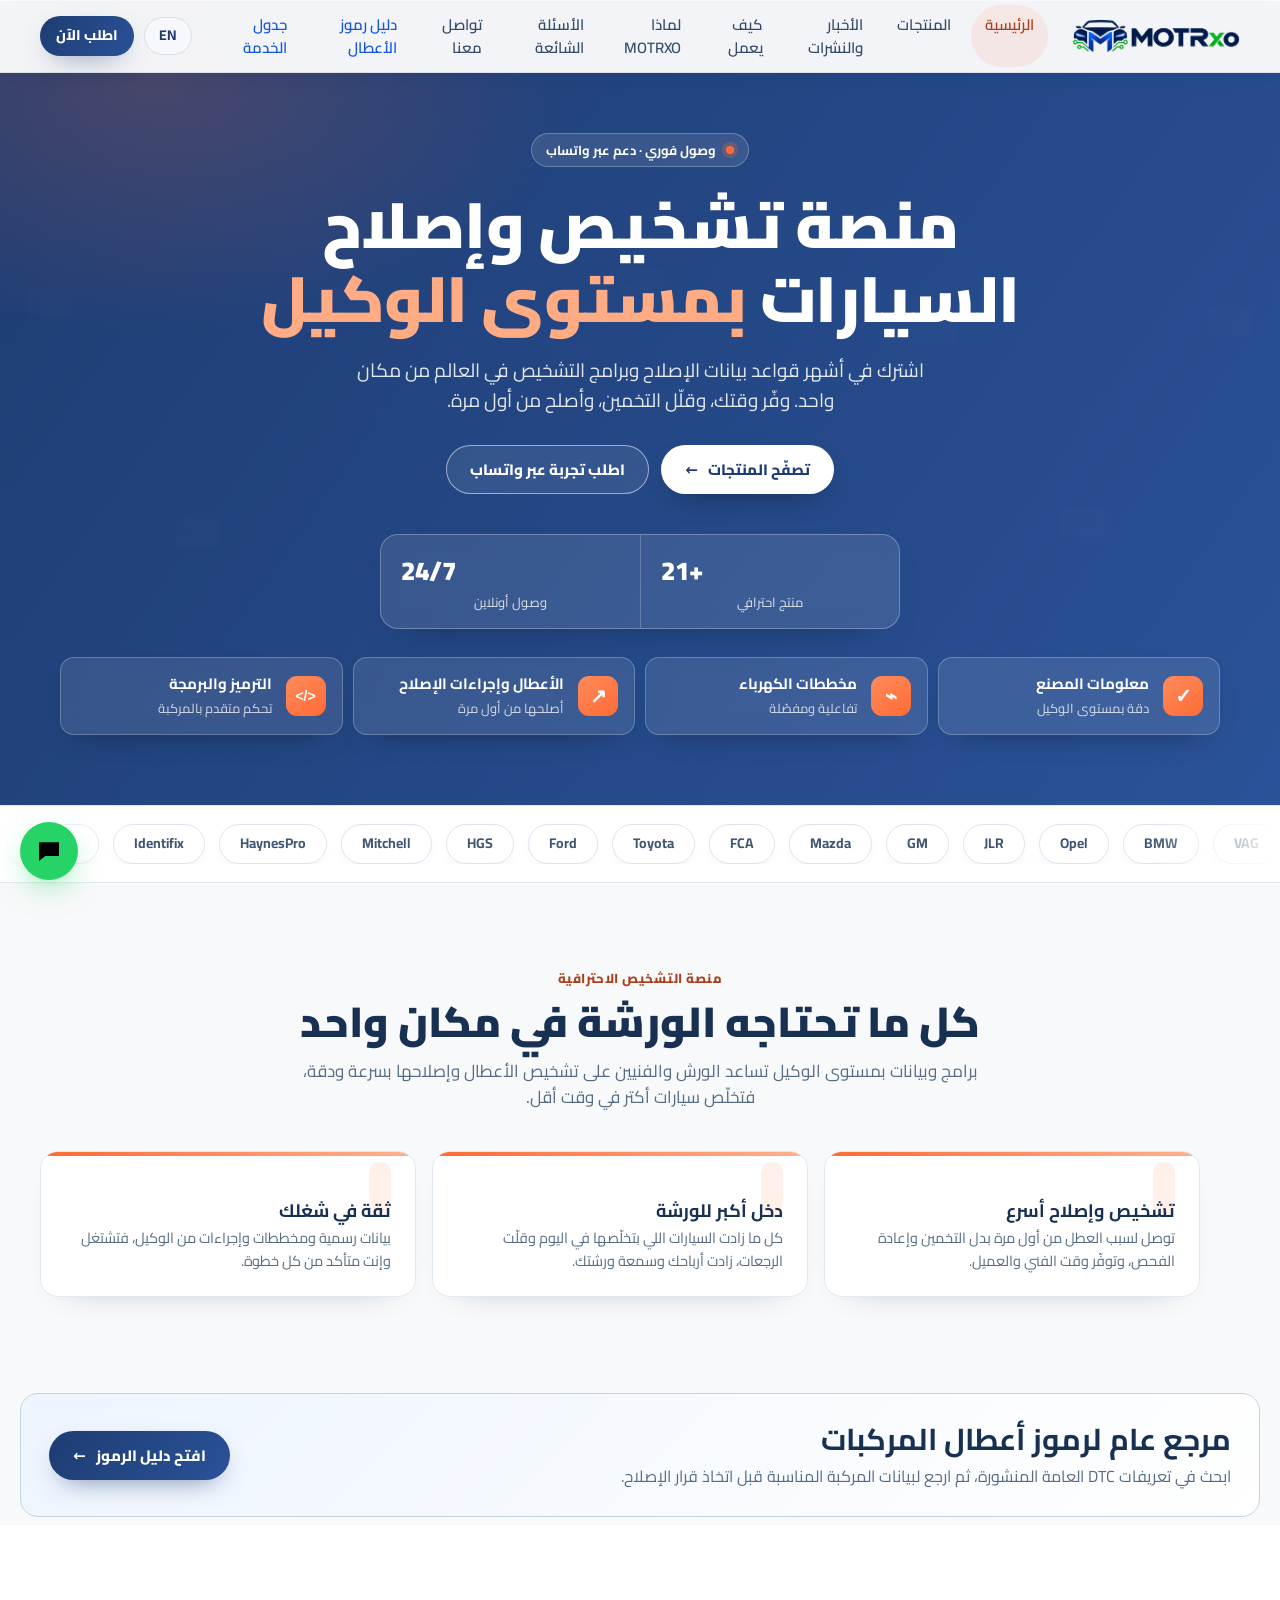
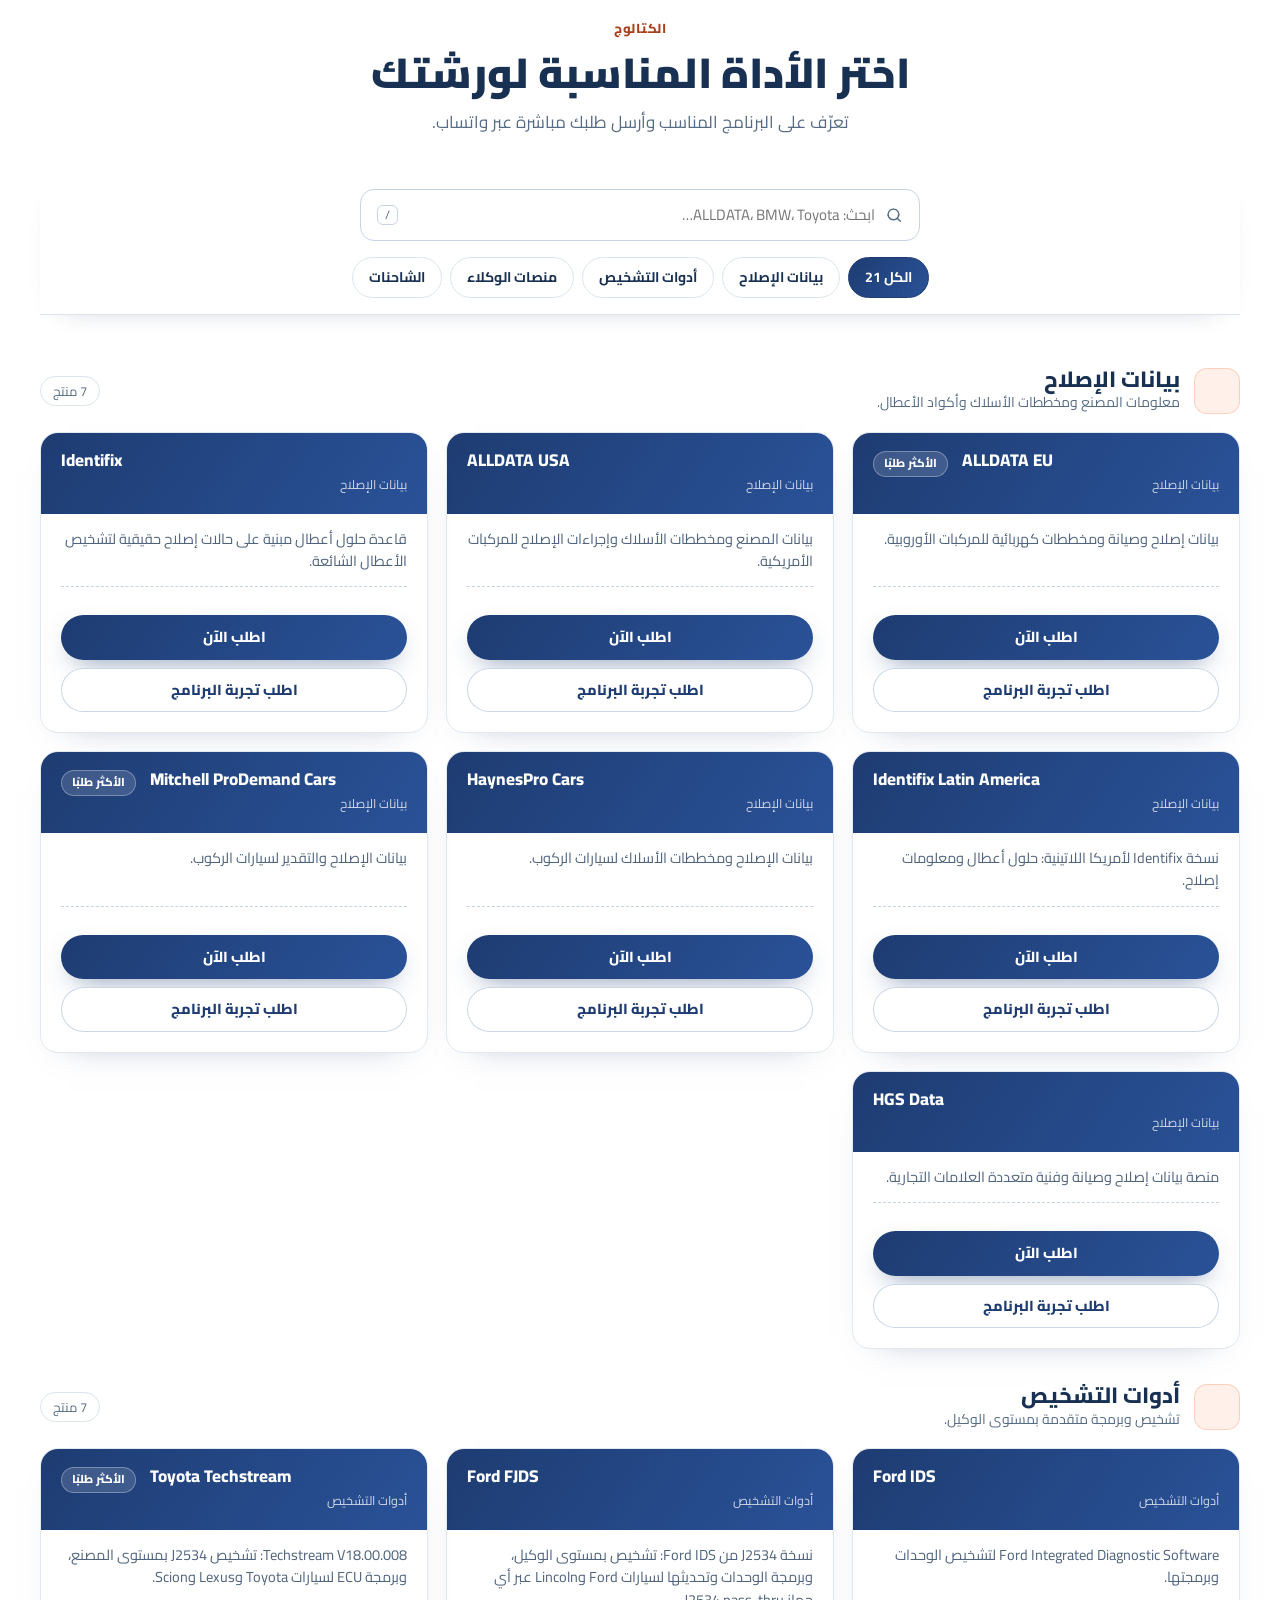
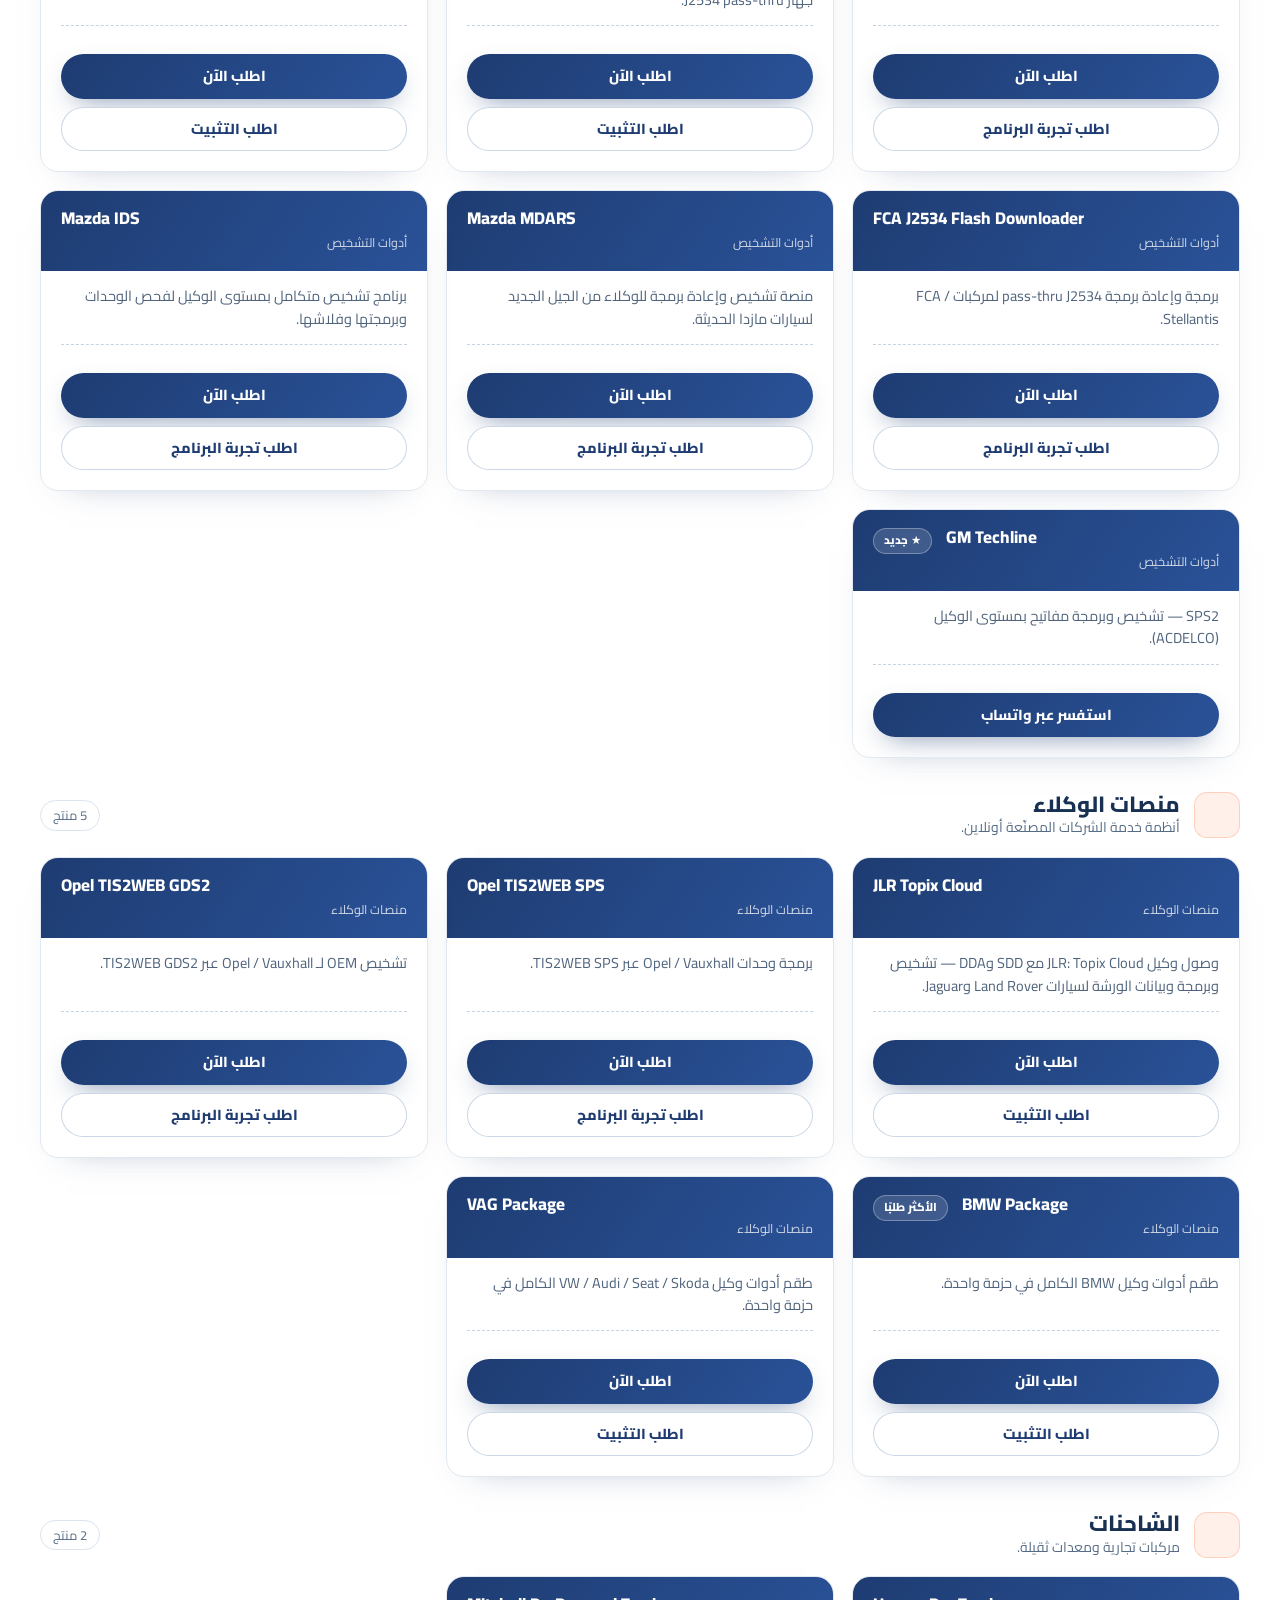
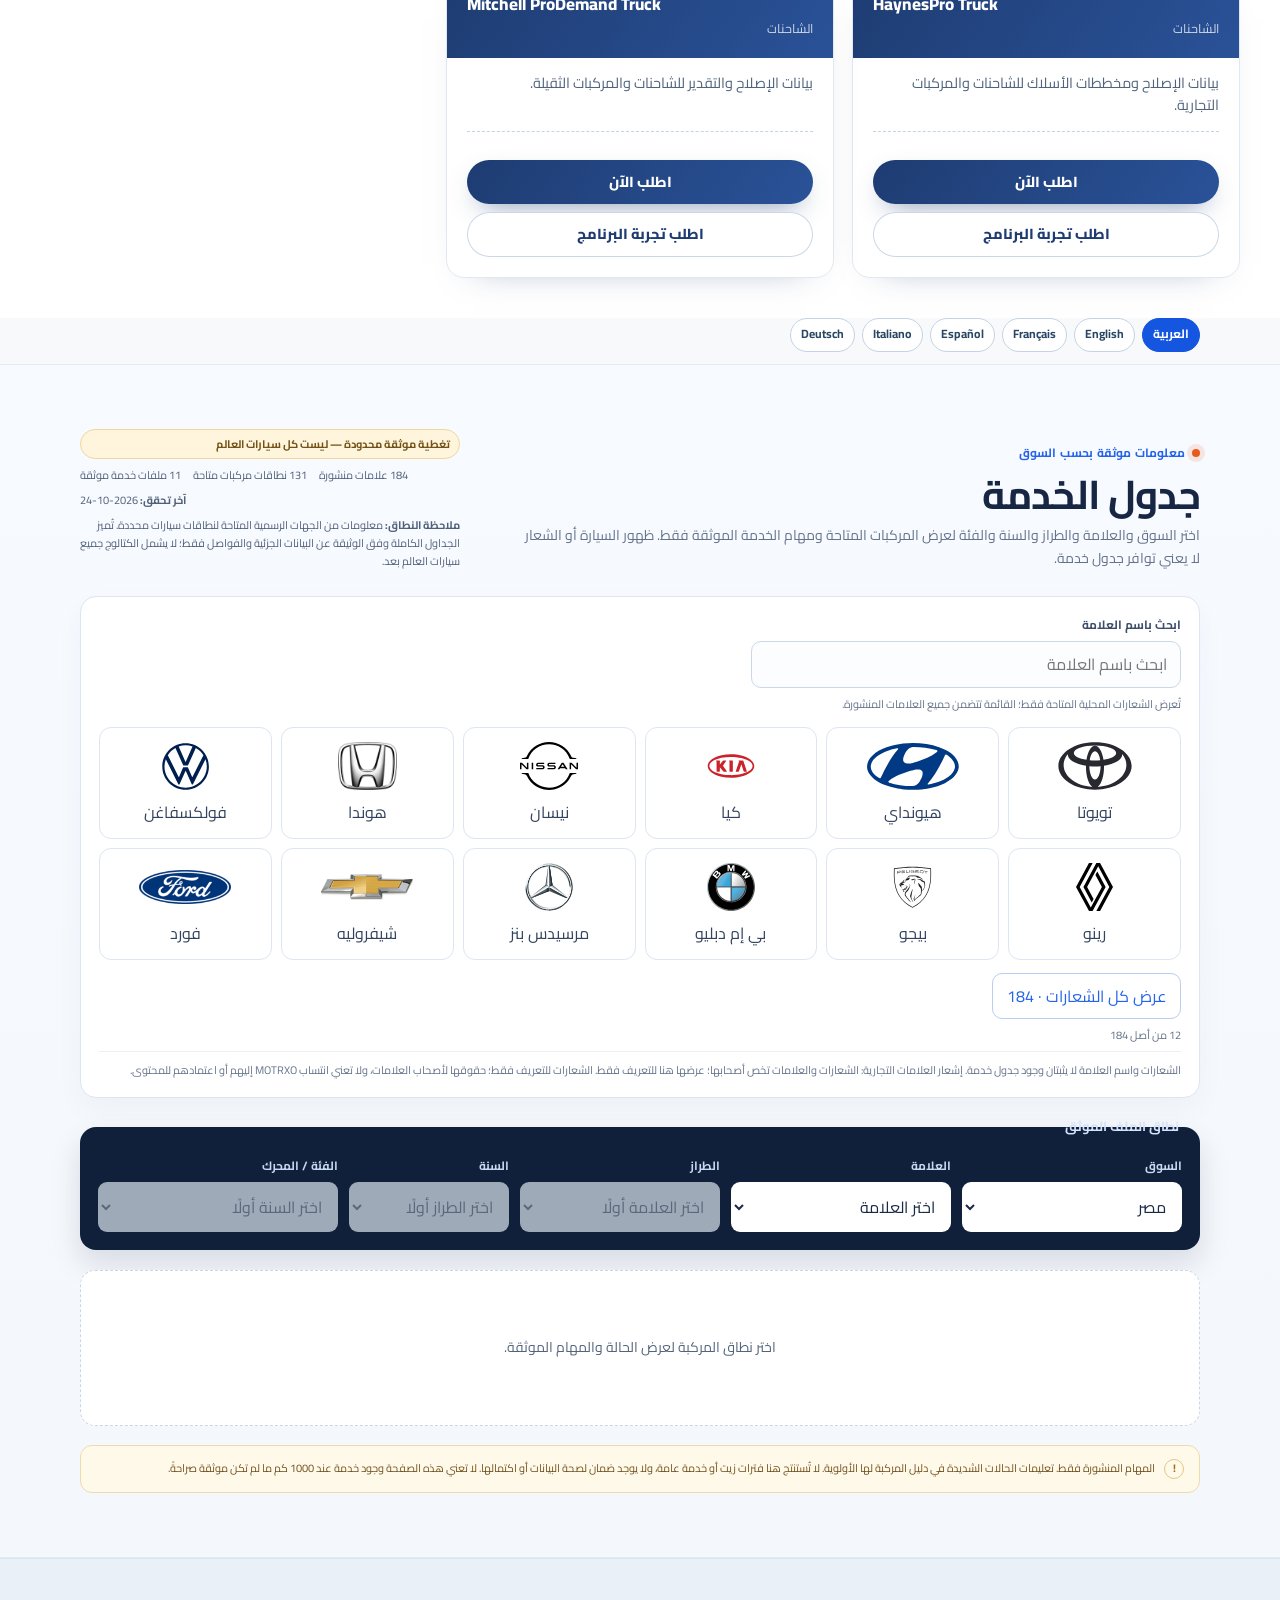
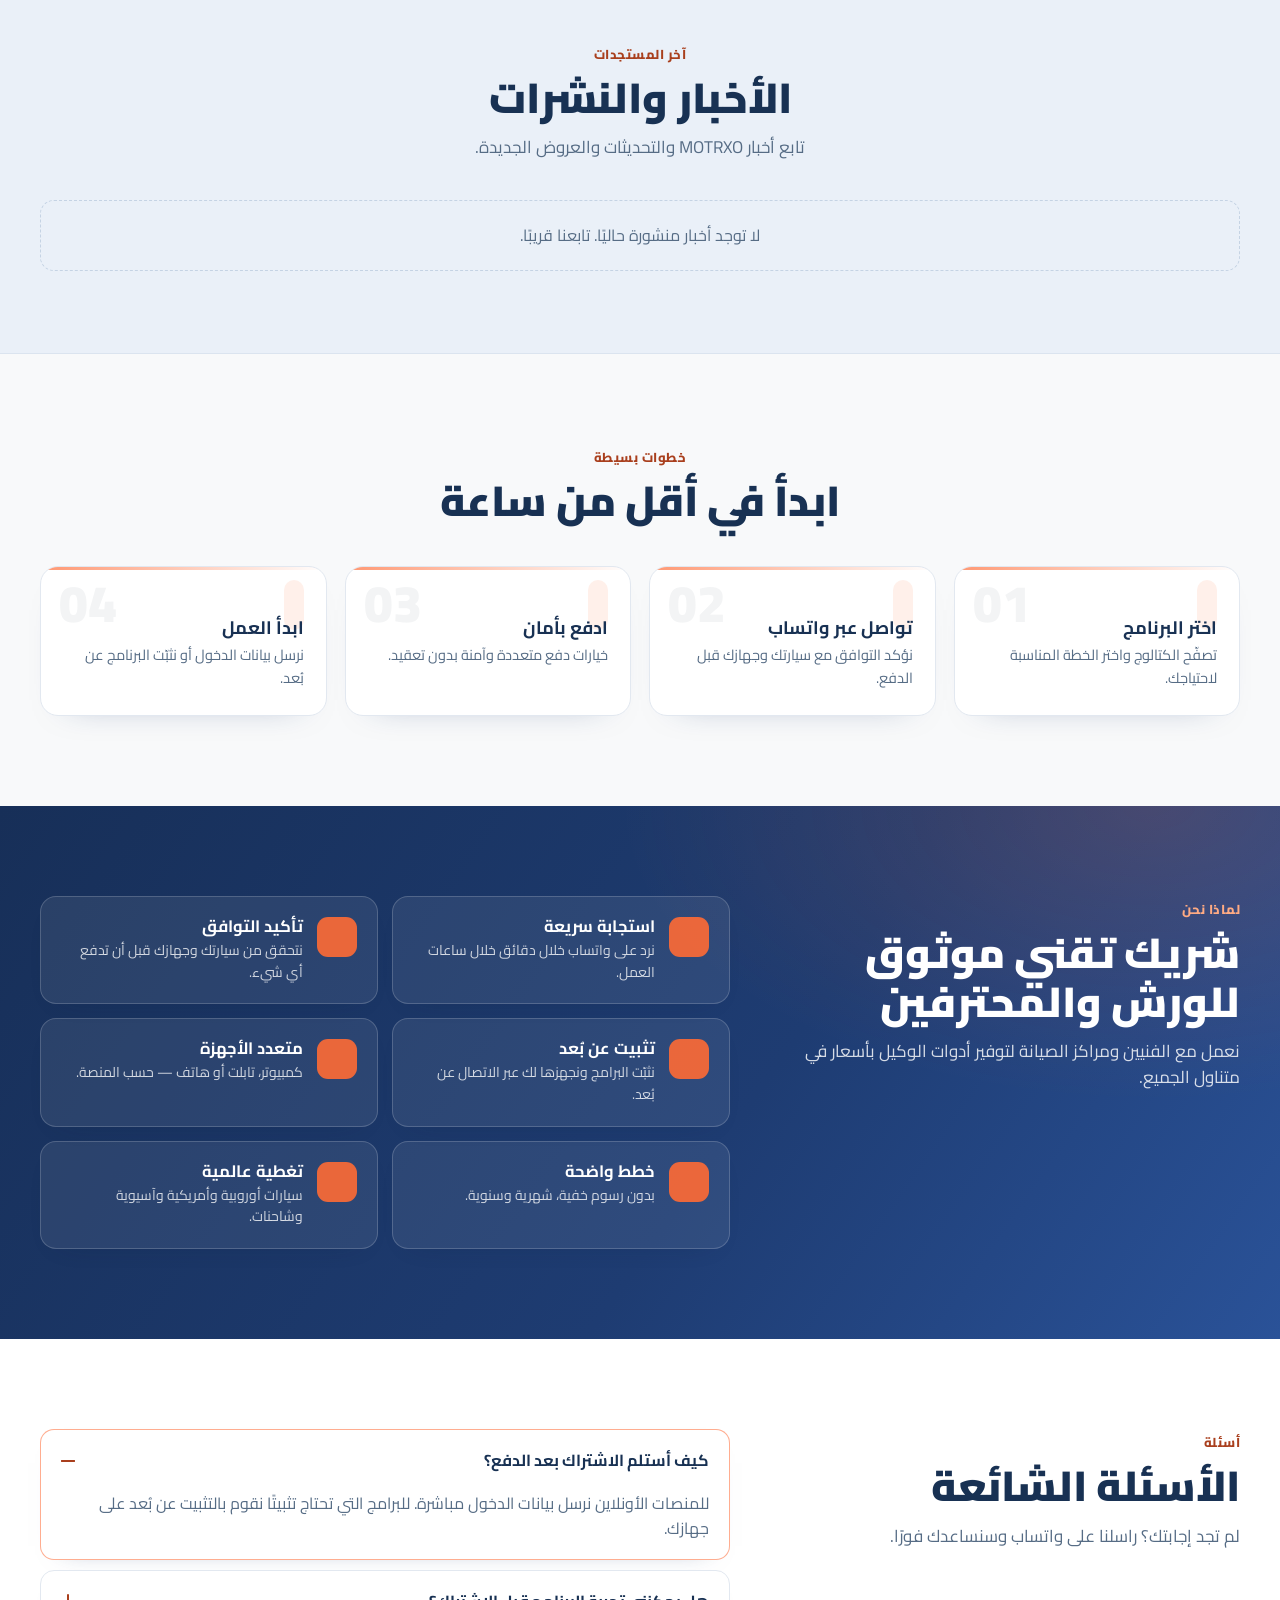
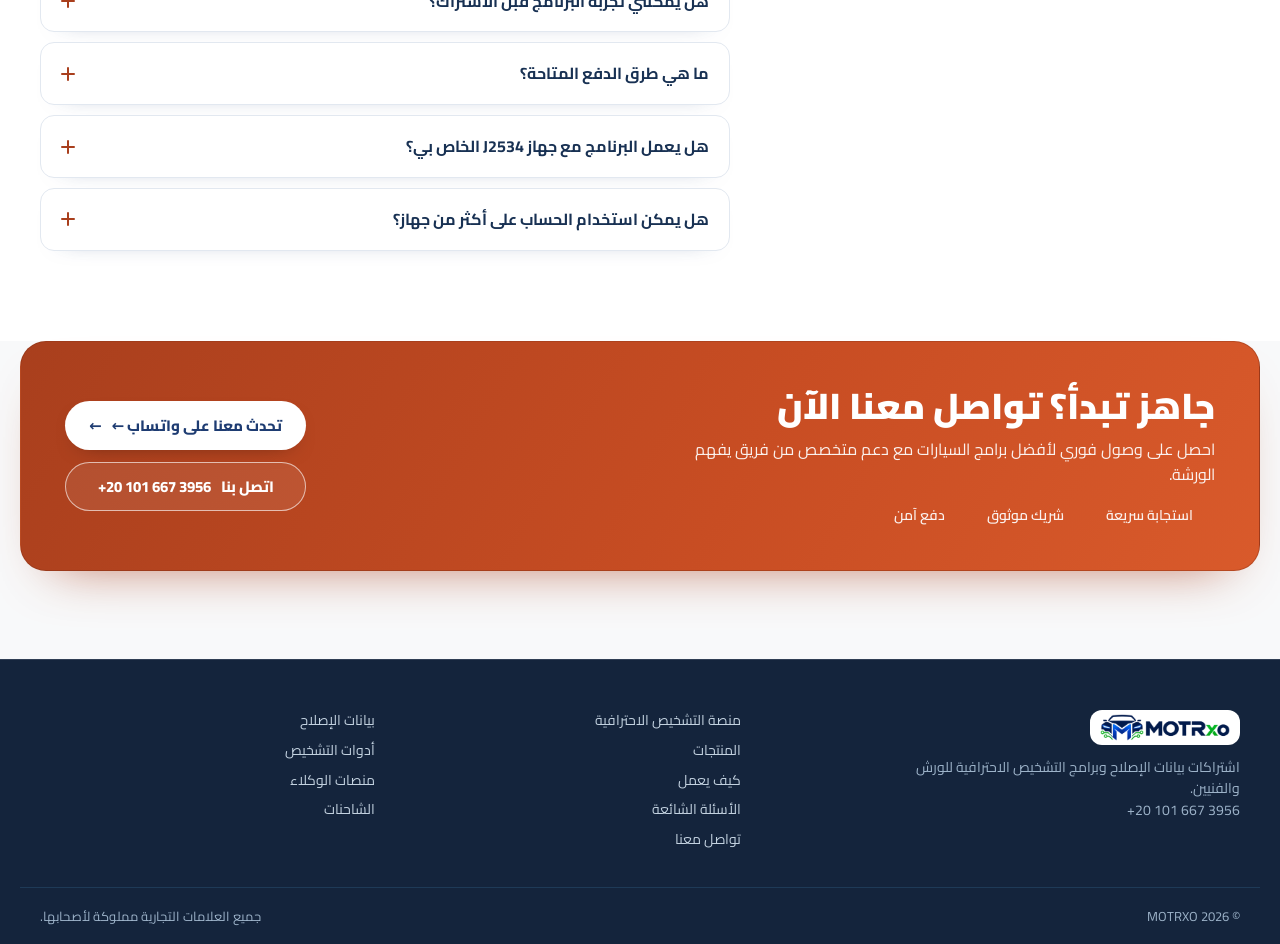
<file: index.html>
<!DOCTYPE html>
<!DOCTYPE html>

<!DOCTYPE html>

<html dir="rtl" lang="ar"><head>
<meta content="text/html; charset=utf-8" http-equiv="content-type"/>
<meta charset="utf-8"/>
<meta content="https://www.motrxo.com/.netlify/og-image/801416b83692bc978ded87ede129fd57.jpg" property="og:image"/>
<meta content="1200" property="og:image:width"/>
<meta content="630" property="og:image:height"/>
<meta content="width=device-width, initial-scale=1, viewport-fit=cover" name="viewport"/>
<title>MOTRXO — اشتراكات بيانات وإصلاح وتشخيص السيارات</title>
<meta content="اشتراكات بيانات الإصلاح وبرامج التشخيص الاحترافية للورش والفنيين — ALLDATA وHaynesPro وFord IDS وToyota Techstream وغيرها." name="description"/>
<meta content="#1e3c72" name="theme-color"/>
<link href="assets/favicon.png" rel="icon" type="image/png"/>
<link href="assets/apple-touch-icon.png" rel="apple-touch-icon"/>
<link href="https://fonts.googleapis.com/" rel="preconnect"/>
<link crossorigin="" href="https://fonts.gstatic.com/" rel="preconnect"/>
<link href="https://fonts.googleapis.com/css2?family=Cairo:wght@400;500;600;700;800;900&amp;display=swap" rel="stylesheet"/>
<link href="assets/styles.css" rel="stylesheet"/>
<link href="assets/service-schedule.css" rel="stylesheet"/>
<link href="assets/dtc-integration.css" rel="stylesheet"/>
<link href="assets/redesign.css" rel="stylesheet"/>
<style>.hero-bg canvas{display:block;width:100%;height:100%}.hero::before{opacity:1}.cta-acts{display:flex;flex-direction:column;gap:12px;min-width:240px}.cta-acts .btn{justify-content:center}</style>
<style>
/* MOTRXO catalog: optional editable prices with expandable product information */
.product-info { margin: 12px 0 0; padding: 14px; border: 1px solid rgba(44, 104, 168, .18); border-radius: 14px; background: rgba(244, 248, 253, .72); }
.product-info[hidden] { display: none; }
.product-info strong { display: block; margin-bottom: 6px; }
.product-info p { margin: 0 0 12px; line-height: 1.7; }
.cd .pn { cursor: pointer; }
.cd-acts { margin-top: 14px; }
</style></head>
<body>
<a class="skip" data-i="skip" href="#shop">تخطَّ إلى المنتجات</a>
<header class="hd" id="hd">
<div class="bar w">
<a aria-label="MOTRXO" class="logo" href="https://www.motrxo.com/"><img alt="MOTRXO" height="145" src="assets/logo.webp" width="720"/></a>
<nav aria-label="Main" class="nav" id="nav">
<a class="on" data-i="n1" href="#top">الرئيسية</a>
<a class="" data-i="n2" href="#shop">المنتجات</a>
<a href="#news">الأخبار والنشرات</a>
<a data-dl="" data-i="n10" hidden="" href="#downloads">التنزيلات</a>
<a class="" data-i="n8" href="#how">كيف يعمل</a>
<a class="" data-i="n3" href="#why">لماذا MOTRXO</a>
<a class="" data-i="n9" href="#faq">الأسئلة الشائعة</a>
<a class="" data-i="n4" href="#contact">تواصل معنا</a>

<a class="motrxo-nav-extra" href="/dtc/">دليل رموز الأعطال</a>
<a class="motrxo-nav-extra" href="#service-schedule">جدول الخدمة</a>
</nav>
<div class="acts">
<button aria-label="Language" class="lang" id="lang" type="button">EN</button>
<a class="btn btn-sm" data-i="order" href="https://wa.me/201016673956?text=%D9%85%D8%B1%D8%AD%D8%A8%D9%8B%D8%A7%20MOTRXO%D8%8C%20%D8%A3%D8%B1%D9%8A%D8%AF%20%D8%A7%D9%84%D8%A7%D8%B3%D8%AA%D9%81%D8%B3%D8%A7%D8%B1%20%D8%B9%D9%86%20%D8%A7%D9%84%D8%A7%D8%B4%D8%AA%D8%B1%D8%A7%D9%83%D8%A7%D8%AA." id="hdwa" rel="noopener" target="_blank">اطلب الآن</a>
<button aria-controls="nav" aria-expanded="false" aria-label="Menu" class="burger" id="burger" type="button"><span></span><span></span><span></span></button>
</div>
</div>
</header>
<main>
<section class="hero" id="top">
<div aria-hidden="true" class="hero-bg"><img alt="" aria-hidden="true" class="hero-bg-image" hidden="" id="hero-bg-image"/><canvas height="871" id="canbus" width="1920"></canvas></div>
<div class="hero-in w">
<div>
<span class="eyebrow"><i class="dot"></i><span data-i="eyebrow">وصول فوري · دعم عبر واتساب</span></span>
<h1><span data-i="h1a">منصة تشخيص وإصلاح السيارات</span> <em data-i="h1b">بمستوى الوكيل</em></h1>
<p class="lead" data-i="hp">اشترك في أشهر قواعد بيانات الإصلاح وبرامج التشخيص في العالم من مكان واحد. وفّر وقتك، وقلّل التخمين، وأصلح من أول مرة.</p>
<div class="hero-cta">
<a class="btn" href="#shop"><span data-i="browse">تصفّح المنتجات</span> <span class="arr">←</span></a>
<a class="btn btn-ghost" data-i="trial" href="https://wa.me/201016673956?text=%D9%85%D8%B1%D8%AD%D8%A8%D9%8B%D8%A7%20MOTRXO%D8%8C%20%D8%A3%D8%B1%D9%8A%D8%AF%20%D8%A7%D9%84%D8%AA%D8%AC%D8%B1%D8%A8%D8%A9%20%D9%84%D8%A8%D8%B1%D9%86%D8%A7%D9%85%D8%AC%20%D8%A7%D9%84%D8%A8%D8%B1%D9%86%D8%A7%D9%85%D8%AC%20%D8%A7%D9%84%D9%85%D9%86%D8%A7%D8%B3%D8%A8%20%D9%84%D9%83." id="herowa" rel="noopener" target="_blank">اطلب تجربة عبر واتساب</a>
</div>
<dl class="stats" id="stats"><div><dt>21+</dt><dd>منتج احترافي</dd></div><div><dt>24/7</dt><dd>وصول أونلاين</dd></div></dl>
</div>
<ul class="feats" id="feats"><li><svg aria-hidden="true" class="i" viewbox="0 0 24 24"><path d="M12 3l8 3v6c0 5-3.5 8-8 9-4.5-1-8-4-8-9V6zM8.5 12l2.5 2.5 4.5-5"></path></svg><div><strong>معلومات المصنع</strong><span>دقة بمستوى الوكيل</span></div></li><li><svg aria-hidden="true" class="i" viewbox="0 0 24 24"><path d="M9 3h6v5H9zM3 16h6v5H3zM15 16h6v5h-6zM12 8v4M6 16v-4h12v4"></path></svg><div><strong>مخططات الكهرباء</strong><span>تفاعلية ومفصّلة</span></div></li><li><svg aria-hidden="true" class="i" viewbox="0 0 24 24"><path d="M4 5h16v11H4zM2 19h20M8 10l2 2 4-4"></path></svg><div><strong>الأعطال وإجراءات الإصلاح</strong><span>أصلحها من أول مرة</span></div></li><li><svg aria-hidden="true" class="i" viewbox="0 0 24 24"><path d="M8 7l-5 5 5 5M16 7l5 5-5 5M14 5l-4 14"></path></svg><div><strong>الترميز والبرمجة</strong><span>تحكم متقدم بالمركبة</span></div></li></ul>
</div>
</section>
<div aria-hidden="true" class="brands"><div class="marquee"><div class="track" id="brands"><span class="br"><b>ALLDATA</b></span><span class="br"><b>Identifix</b></span><span class="br"><b>HaynesPro</b></span><span class="br"><b>Mitchell</b></span><span class="br"><b>HGS</b></span><span class="br"><b>Ford</b></span><span class="br"><b>Toyota</b></span><span class="br"><b>FCA</b></span><span class="br"><b>Mazda</b></span><span class="br"><b>GM</b></span><span class="br"><b>JLR</b></span><span class="br"><b>Opel</b></span><span class="br"><b>BMW</b></span><span class="br"><b>VAG</b></span><span class="br"><b>ALLDATA</b></span><span class="br"><b>Identifix</b></span><span class="br"><b>HaynesPro</b></span><span class="br"><b>Mitchell</b></span><span class="br"><b>HGS</b></span><span class="br"><b>Ford</b></span><span class="br"><b>Toyota</b></span><span class="br"><b>FCA</b></span><span class="br"><b>Mazda</b></span><span class="br"><b>GM</b></span><span class="br"><b>JLR</b></span><span class="br"><b>Opel</b></span><span class="br"><b>BMW</b></span><span class="br"><b>VAG</b></span></div></div></div>
<section class="about" id="about">
<div class="w">
<div class="sec-head"><span class="kicker" data-i="abK">منصة التشخيص الاحترافية</span><h2 data-i="abT">كل ما تحتاجه الورشة في مكان واحد</h2><p data-i="abP">برامج وبيانات بمستوى الوكيل تساعد الورش والفنيين على تشخيص الأعطال وإصلاحها بسرعة ودقة، فتخلّص سيارات أكتر في وقت أقل.</p></div>
<ul class="ab-g" id="abg"><li><svg aria-hidden="true" class="i" viewbox="0 0 24 24"><path d="M13 2L4 14h7l-1 8 9-12h-7z"></path></svg><h3>تشخيص وإصلاح أسرع</h3><p>توصل لسبب العطل من أول مرة بدل التخمين وإعادة الفحص، وتوفّر وقت الفني والعميل.</p></li><li><svg aria-hidden="true" class="i" viewbox="0 0 24 24"><path d="M3 12V3h9l9 9-9 9zM7.5 7.5h.01"></path></svg><h3>دخل أكبر للورشة</h3><p>كل ما زادت السيارات اللي بتخلّصها في اليوم وقلّت الرجعات، زادت أرباحك وسمعة ورشتك.</p></li><li><svg aria-hidden="true" class="i" viewbox="0 0 24 24"><path d="M12 3l8 3v6c0 5-3.5 8-8 9-4.5-1-8-4-8-9V6zM8.5 12l2.5 2.5 4.5-5"></path></svg><h3>ثقة في شغلك</h3><p>بيانات رسمية ومخططات وإجراءات من الوكيل، فتشتغل وإنت متأكد من كل خطوة.</p></li></ul>
</div>
</section>
<section class="motrxo-dtc-callout" aria-labelledby="dtc-callout-title"><div class="motrxo-dtc-callout-inner w"><div><h2 id="dtc-callout-title">مرجع عام لرموز أعطال المركبات</h2><p>ابحث في تعريفات DTC العامة المنشورة، ثم ارجع لبيانات المركبة المناسبة قبل اتخاذ قرار الإصلاح.</p></div><a class="btn" href="/dtc/">افتح دليل الرموز <span class="arr">←</span></a></div></section>
<section class="shop" id="shop">
<div class="w">
<div class="sec-head"><span class="kicker" data-i="k1">الكتالوج</span><h2 data-i="shopT">اختر الأداة المناسبة لورشتك</h2><p data-i="shopP">تعرّف على البرنامج المناسب وأرسل طلبك مباشرة عبر واتساب.</p></div>
<div class="tools" id="tools">
<label class="search"><span class="ico" data-ic="search"><svg aria-hidden="true" class="i" viewbox="0 0 24 24"><path d="M11 4a7 7 0 1 0 .01 0M20 20l-4-4"></path></svg></span><input aria-label="search" autocomplete="off" id="q" placeholder="ابحث: ALLDATA، BMW، Toyota…" type="search"/><kbd>/</kbd></label>
<div class="tabs" id="tabs" role="tablist"><button aria-selected="true" class="tab on" data-c="all" role="tab" type="button"><svg aria-hidden="true" class="i" viewbox="0 0 24 24"><path d="M4 4h6v6H4zM14 4h6v6h-6zM4 14h6v6H4zM14 14h6v6h-6z"></path></svg><span>الكل</span><small>21</small></button><button aria-selected="false" class="tab" data-c="repair" role="tab" type="button"><svg aria-hidden="true" class="i" viewbox="0 0 24 24"><path d="M14.5 6.5a4 4 0 0 0-5 5L3 18l3 3 6.5-6.5a4 4 0 0 0 5-5l-3 3-2.5-.5-.5-2.5z"></path></svg><span>بيانات الإصلاح</span><small>7</small></button><button aria-selected="false" class="tab" data-c="diag" role="tab" type="button"><svg aria-hidden="true" class="i" viewbox="0 0 24 24"><path d="M4 5h16v11H4zM2 19h20M8 10l2 2 4-4"></path></svg><span>أدوات التشخيص</span><small>7</small></button><button aria-selected="false" class="tab" data-c="oem" role="tab" type="button"><svg aria-hidden="true" class="i" viewbox="0 0 24 24"><path d="M5 21V4h9v17M14 9h5v12M8 8h3M8 12h3M8 16h3"></path></svg><span>منصات الوكلاء</span><small>5</small></button><button aria-selected="false" class="tab" data-c="truck" role="tab" type="button"><svg aria-hidden="true" class="i" viewbox="0 0 24 24"><path d="M2 6h11v10H2zM13 10h5l3 3v3h-8zM6 19h.01M17 19h.01"></path></svg><span>الشاحنات</span><small>2</small></button></div>
</div>
<div id="panels"><section aria-labelledby="h-repair" class="cat-sec">
<header class="cat-h"><span class="cat-ic"><svg aria-hidden="true" class="i" viewbox="0 0 24 24"><path d="M14.5 6.5a4 4 0 0 0-5 5L3 18l3 3 6.5-6.5a4 4 0 0 0 5-5l-3 3-2.5-.5-.5-2.5z"></path></svg></span><div><h3 id="h-repair">بيانات الإصلاح</h3><p>معلومات المصنع ومخططات الأسلاك وأكواد الأعطال.</p></div><span class="cnt">7 منتج</span></header>
<div class="grid"><article class="cd is-pop">
<div class="cd-top">
<div class="ct">
<h3><a aria-expanded="false" class="pn" data-product-url="https://www.motrxo.com/product.html?p=ALLDATA%20EU" href="#" title="اضغط لعرض معلومات البرنامج">ALLDATA EU</a></h3>
<span class="cat"><svg aria-hidden="true" class="i" viewbox="0 0 24 24"><path d="M14.5 6.5a4 4 0 0 0-5 5L3 18l3 3 6.5-6.5a4 4 0 0 0 5-5l-3 3-2.5-.5-.5-2.5z"></path></svg>بيانات الإصلاح</span>
</div>
<span class="badge">الأكثر طلبًا</span>
</div>
<p class="desc">بيانات إصلاح وصيانة ومخططات كهربائية للمركبات الأوروبية.</p><div class="product-info" hidden=""><strong>معلومات البرنامج</strong><p>بيانات إصلاح وصيانة ومخططات كهربائية للمركبات الأوروبية.</p><a class="btn btn-ghost btn-block" href="https://wa.me/201016673956?text=%D9%85%D8%B1%D8%AD%D8%A8%D9%8B%D8%A7%20MOTRXO%D8%8C%20%D8%A3%D8%B1%D9%8A%D8%AF%20%D8%A7%D9%84%D8%A7%D8%B3%D8%AA%D9%81%D8%B3%D8%A7%D8%B1%20%D9%84%D8%A8%D8%B1%D9%86%D8%A7%D9%85%D8%AC%20ALLDATA%20EU." rel="noopener" target="_blank">استفسر عن التوافق والتفاصيل عبر واتساب</a></div>
<div class="cd-bot">
<div class="cd-acts">
<a class="btn btn-block" data-wa-action="buy" href="https://wa.me/201016673956?text=%D9%85%D8%B1%D8%AD%D8%A8%D9%8B%D8%A7%20MOTRXO%D8%8C%20%D8%A3%D8%B1%D9%8A%D8%AF%20%D8%A7%D9%84%D8%B4%D8%B1%D8%A7%D8%A1%20%D9%84%D8%A8%D8%B1%D9%86%D8%A7%D9%85%D8%AC%20ALLDATA%20EU." rel="noopener" target="_blank"><svg aria-hidden="true" class="i" viewbox="0 0 24 24"><path d="M4 5h16v11H9l-5 4zM8 9h8M8 12h5"></path></svg><span>اطلب الآن</span></a>
<a class="btn btn-ghost btn-block" data-wa-action="trial" href="https://wa.me/201016673956?text=%D9%85%D8%B1%D8%AD%D8%A8%D9%8B%D8%A7%20MOTRXO%D8%8C%20%D8%A3%D8%B1%D9%8A%D8%AF%20%D8%A7%D9%84%D8%AA%D8%AC%D8%B1%D8%A8%D8%A9%20%D9%84%D8%A8%D8%B1%D9%86%D8%A7%D9%85%D8%AC%20ALLDATA%20EU." rel="noopener" target="_blank">اطلب تجربة البرنامج</a>
</div>
</div>
</article><article class="cd">
<div class="cd-top">
<div class="ct">
<h3><a aria-expanded="false" class="pn" data-product-url="https://www.motrxo.com/product.html?p=ALLDATA%20USA" href="#" title="اضغط لعرض معلومات البرنامج">ALLDATA USA</a></h3>
<span class="cat"><svg aria-hidden="true" class="i" viewbox="0 0 24 24"><path d="M14.5 6.5a4 4 0 0 0-5 5L3 18l3 3 6.5-6.5a4 4 0 0 0 5-5l-3 3-2.5-.5-.5-2.5z"></path></svg>بيانات الإصلاح</span>
</div>
</div>
<p class="desc">بيانات المصنع ومخططات الأسلاك وإجراءات الإصلاح للمركبات الأمريكية.</p><div class="product-info" hidden=""><strong>معلومات البرنامج</strong><p>بيانات المصنع ومخططات الأسلاك وإجراءات الإصلاح للمركبات الأمريكية.</p><a class="btn btn-ghost btn-block" href="https://wa.me/201016673956?text=%D9%85%D8%B1%D8%AD%D8%A8%D9%8B%D8%A7%20MOTRXO%D8%8C%20%D8%A3%D8%B1%D9%8A%D8%AF%20%D8%A7%D9%84%D8%A7%D8%B3%D8%AA%D9%81%D8%B3%D8%A7%D8%B1%20%D9%84%D8%A8%D8%B1%D9%86%D8%A7%D9%85%D8%AC%20ALLDATA%20USA." rel="noopener" target="_blank">استفسر عن التوافق والتفاصيل عبر واتساب</a></div>
<div class="cd-bot">
<div class="cd-acts">
<a class="btn btn-block" data-wa-action="buy" href="https://wa.me/201016673956?text=%D9%85%D8%B1%D8%AD%D8%A8%D9%8B%D8%A7%20MOTRXO%D8%8C%20%D8%A3%D8%B1%D9%8A%D8%AF%20%D8%A7%D9%84%D8%B4%D8%B1%D8%A7%D8%A1%20%D9%84%D8%A8%D8%B1%D9%86%D8%A7%D9%85%D8%AC%20ALLDATA%20USA." rel="noopener" target="_blank"><svg aria-hidden="true" class="i" viewbox="0 0 24 24"><path d="M4 5h16v11H9l-5 4zM8 9h8M8 12h5"></path></svg><span>اطلب الآن</span></a>
<a class="btn btn-ghost btn-block" data-wa-action="trial" href="https://wa.me/201016673956?text=%D9%85%D8%B1%D8%AD%D8%A8%D9%8B%D8%A7%20MOTRXO%D8%8C%20%D8%A3%D8%B1%D9%8A%D8%AF%20%D8%A7%D9%84%D8%AA%D8%AC%D8%B1%D8%A8%D8%A9%20%D9%84%D8%A8%D8%B1%D9%86%D8%A7%D9%85%D8%AC%20ALLDATA%20USA." rel="noopener" target="_blank">اطلب تجربة البرنامج</a>
</div>
</div>
</article><article class="cd">
<div class="cd-top">
<div class="ct">
<h3><a aria-expanded="false" class="pn" data-product-url="https://www.motrxo.com/product.html?p=Identifix" href="#" title="اضغط لعرض معلومات البرنامج">Identifix</a></h3>
<span class="cat"><svg aria-hidden="true" class="i" viewbox="0 0 24 24"><path d="M14.5 6.5a4 4 0 0 0-5 5L3 18l3 3 6.5-6.5a4 4 0 0 0 5-5l-3 3-2.5-.5-.5-2.5z"></path></svg>بيانات الإصلاح</span>
</div>
</div>
<p class="desc">قاعدة حلول أعطال مبنية على حالات إصلاح حقيقية لتشخيص الأعطال الشائعة.</p><div class="product-info" hidden=""><strong>معلومات البرنامج</strong><p>قاعدة حلول أعطال مبنية على حالات إصلاح حقيقية لتشخيص الأعطال الشائعة.</p><a class="btn btn-ghost btn-block" href="https://wa.me/201016673956?text=%D9%85%D8%B1%D8%AD%D8%A8%D9%8B%D8%A7%20MOTRXO%D8%8C%20%D8%A3%D8%B1%D9%8A%D8%AF%20%D8%A7%D9%84%D8%A7%D8%B3%D8%AA%D9%81%D8%B3%D8%A7%D8%B1%20%D9%84%D8%A8%D8%B1%D9%86%D8%A7%D9%85%D8%AC%20Identifix." rel="noopener" target="_blank">استفسر عن التوافق والتفاصيل عبر واتساب</a></div>
<div class="cd-bot">
<div class="cd-acts">
<a class="btn btn-block" data-wa-action="buy" href="https://wa.me/201016673956?text=%D9%85%D8%B1%D8%AD%D8%A8%D9%8B%D8%A7%20MOTRXO%D8%8C%20%D8%A3%D8%B1%D9%8A%D8%AF%20%D8%A7%D9%84%D8%B4%D8%B1%D8%A7%D8%A1%20%D9%84%D8%A8%D8%B1%D9%86%D8%A7%D9%85%D8%AC%20Identifix." rel="noopener" target="_blank"><svg aria-hidden="true" class="i" viewbox="0 0 24 24"><path d="M4 5h16v11H9l-5 4zM8 9h8M8 12h5"></path></svg><span>اطلب الآن</span></a>
<a class="btn btn-ghost btn-block" data-wa-action="trial" href="https://wa.me/201016673956?text=%D9%85%D8%B1%D8%AD%D8%A8%D9%8B%D8%A7%20MOTRXO%D8%8C%20%D8%A3%D8%B1%D9%8A%D8%AF%20%D8%A7%D9%84%D8%AA%D8%AC%D8%B1%D8%A8%D8%A9%20%D9%84%D8%A8%D8%B1%D9%86%D8%A7%D9%85%D8%AC%20Identifix." rel="noopener" target="_blank">اطلب تجربة البرنامج</a>
</div>
</div>
</article><article class="cd">
<div class="cd-top">
<div class="ct">
<h3><a aria-expanded="false" class="pn" data-product-url="https://www.motrxo.com/product.html?p=Identifix%20Latin%20America" href="#" title="اضغط لعرض معلومات البرنامج">Identifix Latin America</a></h3>
<span class="cat"><svg aria-hidden="true" class="i" viewbox="0 0 24 24"><path d="M14.5 6.5a4 4 0 0 0-5 5L3 18l3 3 6.5-6.5a4 4 0 0 0 5-5l-3 3-2.5-.5-.5-2.5z"></path></svg>بيانات الإصلاح</span>
</div>
</div>
<p class="desc">نسخة Identifix لأمريكا اللاتينية: حلول أعطال ومعلومات إصلاح.</p><div class="product-info" hidden=""><strong>معلومات البرنامج</strong><p>نسخة Identifix لأمريكا اللاتينية: حلول أعطال ومعلومات إصلاح.</p><a class="btn btn-ghost btn-block" href="https://wa.me/201016673956?text=%D9%85%D8%B1%D8%AD%D8%A8%D9%8B%D8%A7%20MOTRXO%D8%8C%20%D8%A3%D8%B1%D9%8A%D8%AF%20%D8%A7%D9%84%D8%A7%D8%B3%D8%AA%D9%81%D8%B3%D8%A7%D8%B1%20%D9%84%D8%A8%D8%B1%D9%86%D8%A7%D9%85%D8%AC%20Identifix%20Latin%20America." rel="noopener" target="_blank">استفسر عن التوافق والتفاصيل عبر واتساب</a></div>
<div class="cd-bot">
<div class="cd-acts">
<a class="btn btn-block" data-wa-action="buy" href="https://wa.me/201016673956?text=%D9%85%D8%B1%D8%AD%D8%A8%D9%8B%D8%A7%20MOTRXO%D8%8C%20%D8%A3%D8%B1%D9%8A%D8%AF%20%D8%A7%D9%84%D8%B4%D8%B1%D8%A7%D8%A1%20%D9%84%D8%A8%D8%B1%D9%86%D8%A7%D9%85%D8%AC%20Identifix%20Latin%20America." rel="noopener" target="_blank"><svg aria-hidden="true" class="i" viewbox="0 0 24 24"><path d="M4 5h16v11H9l-5 4zM8 9h8M8 12h5"></path></svg><span>اطلب الآن</span></a>
<a class="btn btn-ghost btn-block" data-wa-action="trial" href="https://wa.me/201016673956?text=%D9%85%D8%B1%D8%AD%D8%A8%D9%8B%D8%A7%20MOTRXO%D8%8C%20%D8%A3%D8%B1%D9%8A%D8%AF%20%D8%A7%D9%84%D8%AA%D8%AC%D8%B1%D8%A8%D8%A9%20%D9%84%D8%A8%D8%B1%D9%86%D8%A7%D9%85%D8%AC%20Identifix%20Latin%20America." rel="noopener" target="_blank">اطلب تجربة البرنامج</a>
</div>
</div>
</article><article class="cd">
<div class="cd-top">
<div class="ct">
<h3><a aria-expanded="false" class="pn" data-product-url="https://www.motrxo.com/product.html?p=HaynesPro%20Cars" href="#" title="اضغط لعرض معلومات البرنامج">HaynesPro Cars</a></h3>
<span class="cat"><svg aria-hidden="true" class="i" viewbox="0 0 24 24"><path d="M14.5 6.5a4 4 0 0 0-5 5L3 18l3 3 6.5-6.5a4 4 0 0 0 5-5l-3 3-2.5-.5-.5-2.5z"></path></svg>بيانات الإصلاح</span>
</div>
</div>
<p class="desc">بيانات الإصلاح ومخططات الأسلاك لسيارات الركوب.</p><div class="product-info" hidden=""><strong>معلومات البرنامج</strong><p>بيانات الإصلاح ومخططات الأسلاك لسيارات الركوب.</p><a class="btn btn-ghost btn-block" href="https://wa.me/201016673956?text=%D9%85%D8%B1%D8%AD%D8%A8%D9%8B%D8%A7%20MOTRXO%D8%8C%20%D8%A3%D8%B1%D9%8A%D8%AF%20%D8%A7%D9%84%D8%A7%D8%B3%D8%AA%D9%81%D8%B3%D8%A7%D8%B1%20%D9%84%D8%A8%D8%B1%D9%86%D8%A7%D9%85%D8%AC%20HaynesPro%20Cars." rel="noopener" target="_blank">استفسر عن التوافق والتفاصيل عبر واتساب</a></div>
<div class="cd-bot">
<div class="cd-acts">
<a class="btn btn-block" data-wa-action="buy" href="https://wa.me/201016673956?text=%D9%85%D8%B1%D8%AD%D8%A8%D9%8B%D8%A7%20MOTRXO%D8%8C%20%D8%A3%D8%B1%D9%8A%D8%AF%20%D8%A7%D9%84%D8%B4%D8%B1%D8%A7%D8%A1%20%D9%84%D8%A8%D8%B1%D9%86%D8%A7%D9%85%D8%AC%20HaynesPro%20Cars." rel="noopener" target="_blank"><svg aria-hidden="true" class="i" viewbox="0 0 24 24"><path d="M4 5h16v11H9l-5 4zM8 9h8M8 12h5"></path></svg><span>اطلب الآن</span></a>
<a class="btn btn-ghost btn-block" data-wa-action="trial" href="https://wa.me/201016673956?text=%D9%85%D8%B1%D8%AD%D8%A8%D9%8B%D8%A7%20MOTRXO%D8%8C%20%D8%A3%D8%B1%D9%8A%D8%AF%20%D8%A7%D9%84%D8%AA%D8%AC%D8%B1%D8%A8%D8%A9%20%D9%84%D8%A8%D8%B1%D9%86%D8%A7%D9%85%D8%AC%20HaynesPro%20Cars." rel="noopener" target="_blank">اطلب تجربة البرنامج</a>
</div>
</div>
</article><article class="cd is-pop">
<div class="cd-top">
<div class="ct">
<h3><a aria-expanded="false" class="pn" data-product-url="https://www.motrxo.com/product.html?p=Mitchell%20ProDemand%20Cars" href="#" title="اضغط لعرض معلومات البرنامج">Mitchell ProDemand Cars</a></h3>
<span class="cat"><svg aria-hidden="true" class="i" viewbox="0 0 24 24"><path d="M14.5 6.5a4 4 0 0 0-5 5L3 18l3 3 6.5-6.5a4 4 0 0 0 5-5l-3 3-2.5-.5-.5-2.5z"></path></svg>بيانات الإصلاح</span>
</div>
<span class="badge">الأكثر طلبًا</span>
</div>
<p class="desc">بيانات الإصلاح والتقدير لسيارات الركوب.</p><div class="product-info" hidden=""><strong>معلومات البرنامج</strong><p>بيانات الإصلاح والتقدير لسيارات الركوب.</p><a class="btn btn-ghost btn-block" href="https://wa.me/201016673956?text=%D9%85%D8%B1%D8%AD%D8%A8%D9%8B%D8%A7%20MOTRXO%D8%8C%20%D8%A3%D8%B1%D9%8A%D8%AF%20%D8%A7%D9%84%D8%A7%D8%B3%D8%AA%D9%81%D8%B3%D8%A7%D8%B1%20%D9%84%D8%A8%D8%B1%D9%86%D8%A7%D9%85%D8%AC%20Mitchell%20ProDemand%20Cars." rel="noopener" target="_blank">استفسر عن التوافق والتفاصيل عبر واتساب</a></div>
<div class="cd-bot">
<div class="cd-acts">
<a class="btn btn-block" data-wa-action="buy" href="https://wa.me/201016673956?text=%D9%85%D8%B1%D8%AD%D8%A8%D9%8B%D8%A7%20MOTRXO%D8%8C%20%D8%A3%D8%B1%D9%8A%D8%AF%20%D8%A7%D9%84%D8%B4%D8%B1%D8%A7%D8%A1%20%D9%84%D8%A8%D8%B1%D9%86%D8%A7%D9%85%D8%AC%20Mitchell%20ProDemand%20Cars." rel="noopener" target="_blank"><svg aria-hidden="true" class="i" viewbox="0 0 24 24"><path d="M4 5h16v11H9l-5 4zM8 9h8M8 12h5"></path></svg><span>اطلب الآن</span></a>
<a class="btn btn-ghost btn-block" data-wa-action="trial" href="https://wa.me/201016673956?text=%D9%85%D8%B1%D8%AD%D8%A8%D9%8B%D8%A7%20MOTRXO%D8%8C%20%D8%A3%D8%B1%D9%8A%D8%AF%20%D8%A7%D9%84%D8%AA%D8%AC%D8%B1%D8%A8%D8%A9%20%D9%84%D8%A8%D8%B1%D9%86%D8%A7%D9%85%D8%AC%20Mitchell%20ProDemand%20Cars." rel="noopener" target="_blank">اطلب تجربة البرنامج</a>
</div>
</div>
</article><article class="cd">
<div class="cd-top">
<div class="ct">
<h3><a aria-expanded="false" class="pn" data-product-url="https://www.motrxo.com/product.html?p=HGS%20Data" href="#" title="اضغط لعرض معلومات البرنامج">HGS Data</a></h3>
<span class="cat"><svg aria-hidden="true" class="i" viewbox="0 0 24 24"><path d="M14.5 6.5a4 4 0 0 0-5 5L3 18l3 3 6.5-6.5a4 4 0 0 0 5-5l-3 3-2.5-.5-.5-2.5z"></path></svg>بيانات الإصلاح</span>
</div>
</div>
<p class="desc">منصة بيانات إصلاح وصيانة وفنية متعددة العلامات التجارية.</p><div class="product-info" hidden=""><strong>معلومات البرنامج</strong><p>منصة بيانات إصلاح وصيانة وفنية متعددة العلامات التجارية.</p><a class="btn btn-ghost btn-block" href="https://wa.me/201016673956?text=%D9%85%D8%B1%D8%AD%D8%A8%D9%8B%D8%A7%20MOTRXO%D8%8C%20%D8%A3%D8%B1%D9%8A%D8%AF%20%D8%A7%D9%84%D8%A7%D8%B3%D8%AA%D9%81%D8%B3%D8%A7%D8%B1%20%D9%84%D8%A8%D8%B1%D9%86%D8%A7%D9%85%D8%AC%20HGS%20Data." rel="noopener" target="_blank">استفسر عن التوافق والتفاصيل عبر واتساب</a></div>
<div class="cd-bot">
<div class="cd-acts">
<a class="btn btn-block" data-wa-action="buy" href="https://wa.me/201016673956?text=%D9%85%D8%B1%D8%AD%D8%A8%D9%8B%D8%A7%20MOTRXO%D8%8C%20%D8%A3%D8%B1%D9%8A%D8%AF%20%D8%A7%D9%84%D8%B4%D8%B1%D8%A7%D8%A1%20%D9%84%D8%A8%D8%B1%D9%86%D8%A7%D9%85%D8%AC%20HGS%20Data." rel="noopener" target="_blank"><svg aria-hidden="true" class="i" viewbox="0 0 24 24"><path d="M4 5h16v11H9l-5 4zM8 9h8M8 12h5"></path></svg><span>اطلب الآن</span></a>
<a class="btn btn-ghost btn-block" data-wa-action="trial" href="https://wa.me/201016673956?text=%D9%85%D8%B1%D8%AD%D8%A8%D9%8B%D8%A7%20MOTRXO%D8%8C%20%D8%A3%D8%B1%D9%8A%D8%AF%20%D8%A7%D9%84%D8%AA%D8%AC%D8%B1%D8%A8%D8%A9%20%D9%84%D8%A8%D8%B1%D9%86%D8%A7%D9%85%D8%AC%20HGS%20Data." rel="noopener" target="_blank">اطلب تجربة البرنامج</a>
</div>
</div>
</article></div>
</section><section aria-labelledby="h-diag" class="cat-sec">
<header class="cat-h"><span class="cat-ic"><svg aria-hidden="true" class="i" viewbox="0 0 24 24"><path d="M4 5h16v11H4zM2 19h20M8 10l2 2 4-4"></path></svg></span><div><h3 id="h-diag">أدوات التشخيص</h3><p>تشخيص وبرمجة متقدمة بمستوى الوكيل.</p></div><span class="cnt">7 منتج</span></header>
<div class="grid"><article class="cd">
<div class="cd-top">
<div class="ct">
<h3><a aria-expanded="false" class="pn" data-product-url="https://www.motrxo.com/product.html?p=Ford%20IDS" href="#" title="اضغط لعرض معلومات البرنامج">Ford IDS</a></h3>
<span class="cat"><svg aria-hidden="true" class="i" viewbox="0 0 24 24"><path d="M4 5h16v11H4zM2 19h20M8 10l2 2 4-4"></path></svg>أدوات التشخيص</span>
</div>
</div>
<p class="desc">Ford Integrated Diagnostic Software لتشخيص الوحدات وبرمجتها.</p><div class="product-info" hidden=""><strong>معلومات البرنامج</strong><p>Ford Integrated Diagnostic Software لتشخيص الوحدات وبرمجتها.</p><a class="btn btn-ghost btn-block" href="https://wa.me/201016673956?text=%D9%85%D8%B1%D8%AD%D8%A8%D9%8B%D8%A7%20MOTRXO%D8%8C%20%D8%A3%D8%B1%D9%8A%D8%AF%20%D8%A7%D9%84%D8%A7%D8%B3%D8%AA%D9%81%D8%B3%D8%A7%D8%B1%20%D9%84%D8%A8%D8%B1%D9%86%D8%A7%D9%85%D8%AC%20Ford%20IDS." rel="noopener" target="_blank">استفسر عن التوافق والتفاصيل عبر واتساب</a></div>
<div class="cd-bot">
<div class="cd-acts">
<a class="btn btn-block" data-wa-action="buy" href="https://wa.me/201016673956?text=%D9%85%D8%B1%D8%AD%D8%A8%D9%8B%D8%A7%20MOTRXO%D8%8C%20%D8%A3%D8%B1%D9%8A%D8%AF%20%D8%A7%D9%84%D8%B4%D8%B1%D8%A7%D8%A1%20%D9%84%D8%A8%D8%B1%D9%86%D8%A7%D9%85%D8%AC%20Ford%20IDS." rel="noopener" target="_blank"><svg aria-hidden="true" class="i" viewbox="0 0 24 24"><path d="M4 5h16v11H9l-5 4zM8 9h8M8 12h5"></path></svg><span>اطلب الآن</span></a>
<a class="btn btn-ghost btn-block" data-wa-action="trial" href="https://wa.me/201016673956?text=%D9%85%D8%B1%D8%AD%D8%A8%D9%8B%D8%A7%20MOTRXO%D8%8C%20%D8%A3%D8%B1%D9%8A%D8%AF%20%D8%A7%D9%84%D8%AA%D8%AC%D8%B1%D8%A8%D8%A9%20%D9%84%D8%A8%D8%B1%D9%86%D8%A7%D9%85%D8%AC%20Ford%20IDS." rel="noopener" target="_blank">اطلب تجربة البرنامج</a>
</div>
</div>
</article><article class="cd">
<div class="cd-top">
<div class="ct">
<h3><a aria-expanded="false" class="pn" data-product-url="https://www.motrxo.com/product.html?p=Ford%20FJDS" href="#" title="اضغط لعرض معلومات البرنامج">Ford FJDS</a></h3>
<span class="cat"><svg aria-hidden="true" class="i" viewbox="0 0 24 24"><path d="M4 5h16v11H4zM2 19h20M8 10l2 2 4-4"></path></svg>أدوات التشخيص</span>
</div>
</div>
<p class="desc">نسخة J2534 من Ford IDS: تشخيص بمستوى الوكيل، وبرمجة الوحدات وتحديثها لسيارات Ford وLincoln عبر أي جهاز J2534 pass-thru.</p><div class="product-info" hidden=""><strong>معلومات البرنامج</strong><p>نسخة J2534 من Ford IDS: تشخيص بمستوى الوكيل، وبرمجة الوحدات وتحديثها لسيارات Ford وLincoln عبر أي جهاز J2534 pass-thru.</p><a class="btn btn-ghost btn-block" href="https://wa.me/201016673956?text=%D9%85%D8%B1%D8%AD%D8%A8%D9%8B%D8%A7%20MOTRXO%D8%8C%20%D8%A3%D8%B1%D9%8A%D8%AF%20%D8%A7%D9%84%D8%A7%D8%B3%D8%AA%D9%81%D8%B3%D8%A7%D8%B1%20%D9%84%D8%A8%D8%B1%D9%86%D8%A7%D9%85%D8%AC%20Ford%20FJDS." rel="noopener" target="_blank">استفسر عن التوافق والتفاصيل عبر واتساب</a></div>
<div class="cd-bot">
<div class="cd-acts">
<a class="btn btn-block" data-wa-action="buy" href="https://wa.me/201016673956?text=%D9%85%D8%B1%D8%AD%D8%A8%D9%8B%D8%A7%20MOTRXO%D8%8C%20%D8%A3%D8%B1%D9%8A%D8%AF%20%D8%A7%D9%84%D8%B4%D8%B1%D8%A7%D8%A1%20%D9%84%D8%A8%D8%B1%D9%86%D8%A7%D9%85%D8%AC%20Ford%20FJDS." rel="noopener" target="_blank"><svg aria-hidden="true" class="i" viewbox="0 0 24 24"><path d="M4 5h16v11H9l-5 4zM8 9h8M8 12h5"></path></svg><span>اطلب الآن</span></a>
<a class="btn btn-ghost btn-block" data-wa-action="install" href="https://wa.me/201016673956?text=%D9%85%D8%B1%D8%AD%D8%A8%D9%8B%D8%A7%20MOTRXO%D8%8C%20%D8%A3%D8%B1%D9%8A%D8%AF%20%D8%A7%D9%84%D8%AA%D8%AB%D8%A8%D9%8A%D8%AA%20%D9%84%D8%A8%D8%B1%D9%86%D8%A7%D9%85%D8%AC%20Ford%20FJDS." rel="noopener" target="_blank">اطلب التثبيت</a>
</div>
</div>
</article><article class="cd is-pop">
<div class="cd-top">
<div class="ct">
<h3><a aria-expanded="false" class="pn" data-product-url="https://www.motrxo.com/product.html?p=Toyota%20Techstream" href="#" title="اضغط لعرض معلومات البرنامج">Toyota Techstream</a></h3>
<span class="cat"><svg aria-hidden="true" class="i" viewbox="0 0 24 24"><path d="M4 5h16v11H4zM2 19h20M8 10l2 2 4-4"></path></svg>أدوات التشخيص</span>
</div>
<span class="badge">الأكثر طلبًا</span>
</div>
<p class="desc">Techstream V18.00.008: تشخيص J2534 بمستوى المصنع، وبرمجة ECU لسيارات Toyota وLexus وScion.</p><div class="product-info" hidden=""><strong>معلومات البرنامج</strong><p>Techstream V18.00.008: تشخيص J2534 بمستوى المصنع، وبرمجة ECU لسيارات Toyota وLexus وScion.</p><a class="btn btn-ghost btn-block" href="https://wa.me/201016673956?text=%D9%85%D8%B1%D8%AD%D8%A8%D9%8B%D8%A7%20MOTRXO%D8%8C%20%D8%A3%D8%B1%D9%8A%D8%AF%20%D8%A7%D9%84%D8%A7%D8%B3%D8%AA%D9%81%D8%B3%D8%A7%D8%B1%20%D9%84%D8%A8%D8%B1%D9%86%D8%A7%D9%85%D8%AC%20Toyota%20Techstream." rel="noopener" target="_blank">استفسر عن التوافق والتفاصيل عبر واتساب</a></div>
<div class="cd-bot">
<div class="cd-acts">
<a class="btn btn-block" data-wa-action="buy" href="https://wa.me/201016673956?text=%D9%85%D8%B1%D8%AD%D8%A8%D9%8B%D8%A7%20MOTRXO%D8%8C%20%D8%A3%D8%B1%D9%8A%D8%AF%20%D8%A7%D9%84%D8%B4%D8%B1%D8%A7%D8%A1%20%D9%84%D8%A8%D8%B1%D9%86%D8%A7%D9%85%D8%AC%20Toyota%20Techstream." rel="noopener" target="_blank"><svg aria-hidden="true" class="i" viewbox="0 0 24 24"><path d="M4 5h16v11H9l-5 4zM8 9h8M8 12h5"></path></svg><span>اطلب الآن</span></a>
<a class="btn btn-ghost btn-block" data-wa-action="install" href="https://wa.me/201016673956?text=%D9%85%D8%B1%D8%AD%D8%A8%D9%8B%D8%A7%20MOTRXO%D8%8C%20%D8%A3%D8%B1%D9%8A%D8%AF%20%D8%A7%D9%84%D8%AA%D8%AB%D8%A8%D9%8A%D8%AA%20%D9%84%D8%A8%D8%B1%D9%86%D8%A7%D9%85%D8%AC%20Toyota%20Techstream." rel="noopener" target="_blank">اطلب التثبيت</a>
</div>
</div>
</article><article class="cd">
<div class="cd-top">
<div class="ct">
<h3><a aria-expanded="false" class="pn" data-product-url="https://www.motrxo.com/product.html?p=FCA%20J2534%20Flash%20Downloader" href="#" title="اضغط لعرض معلومات البرنامج">FCA J2534 Flash Downloader</a></h3>
<span class="cat"><svg aria-hidden="true" class="i" viewbox="0 0 24 24"><path d="M4 5h16v11H4zM2 19h20M8 10l2 2 4-4"></path></svg>أدوات التشخيص</span>
</div>
</div>
<p class="desc">برمجة وإعادة برمجة pass-thru J2534 لمركبات FCA / Stellantis.</p><div class="product-info" hidden=""><strong>معلومات البرنامج</strong><p>برمجة وإعادة برمجة pass-thru J2534 لمركبات FCA / Stellantis.</p><a class="btn btn-ghost btn-block" href="https://wa.me/201016673956?text=%D9%85%D8%B1%D8%AD%D8%A8%D9%8B%D8%A7%20MOTRXO%D8%8C%20%D8%A3%D8%B1%D9%8A%D8%AF%20%D8%A7%D9%84%D8%A7%D8%B3%D8%AA%D9%81%D8%B3%D8%A7%D8%B1%20%D9%84%D8%A8%D8%B1%D9%86%D8%A7%D9%85%D8%AC%20FCA%20J2534%20Flash%20Downloader." rel="noopener" target="_blank">استفسر عن التوافق والتفاصيل عبر واتساب</a></div>
<div class="cd-bot">
<div class="cd-acts">
<a class="btn btn-block" data-wa-action="buy" href="https://wa.me/201016673956?text=%D9%85%D8%B1%D8%AD%D8%A8%D9%8B%D8%A7%20MOTRXO%D8%8C%20%D8%A3%D8%B1%D9%8A%D8%AF%20%D8%A7%D9%84%D8%B4%D8%B1%D8%A7%D8%A1%20%D9%84%D8%A8%D8%B1%D9%86%D8%A7%D9%85%D8%AC%20FCA%20J2534%20Flash%20Downloader." rel="noopener" target="_blank"><svg aria-hidden="true" class="i" viewbox="0 0 24 24"><path d="M4 5h16v11H9l-5 4zM8 9h8M8 12h5"></path></svg><span>اطلب الآن</span></a>
<a class="btn btn-ghost btn-block" data-wa-action="trial" href="https://wa.me/201016673956?text=%D9%85%D8%B1%D8%AD%D8%A8%D9%8B%D8%A7%20MOTRXO%D8%8C%20%D8%A3%D8%B1%D9%8A%D8%AF%20%D8%A7%D9%84%D8%AA%D8%AC%D8%B1%D8%A8%D8%A9%20%D9%84%D8%A8%D8%B1%D9%86%D8%A7%D9%85%D8%AC%20FCA%20J2534%20Flash%20Downloader." rel="noopener" target="_blank">اطلب تجربة البرنامج</a>
</div>
</div>
</article><article class="cd">
<div class="cd-top">
<div class="ct">
<h3><a aria-expanded="false" class="pn" data-product-url="https://www.motrxo.com/product.html?p=Mazda%20MDARS" href="#" title="اضغط لعرض معلومات البرنامج">Mazda MDARS</a></h3>
<span class="cat"><svg aria-hidden="true" class="i" viewbox="0 0 24 24"><path d="M4 5h16v11H4zM2 19h20M8 10l2 2 4-4"></path></svg>أدوات التشخيص</span>
</div>
</div>
<p class="desc">منصة تشخيص وإعادة برمجة للوكلاء من الجيل الجديد لسيارات مازدا الحديثة.</p><div class="product-info" hidden=""><strong>معلومات البرنامج</strong><p>منصة تشخيص وإعادة برمجة للوكلاء من الجيل الجديد لسيارات مازدا الحديثة.</p><a class="btn btn-ghost btn-block" href="https://wa.me/201016673956?text=%D9%85%D8%B1%D8%AD%D8%A8%D9%8B%D8%A7%20MOTRXO%D8%8C%20%D8%A3%D8%B1%D9%8A%D8%AF%20%D8%A7%D9%84%D8%A7%D8%B3%D8%AA%D9%81%D8%B3%D8%A7%D8%B1%20%D9%84%D8%A8%D8%B1%D9%86%D8%A7%D9%85%D8%AC%20Mazda%20MDARS." rel="noopener" target="_blank">استفسر عن التوافق والتفاصيل عبر واتساب</a></div>
<div class="cd-bot">
<div class="cd-acts">
<a class="btn btn-block" data-wa-action="buy" href="https://wa.me/201016673956?text=%D9%85%D8%B1%D8%AD%D8%A8%D9%8B%D8%A7%20MOTRXO%D8%8C%20%D8%A3%D8%B1%D9%8A%D8%AF%20%D8%A7%D9%84%D8%B4%D8%B1%D8%A7%D8%A1%20%D9%84%D8%A8%D8%B1%D9%86%D8%A7%D9%85%D8%AC%20Mazda%20MDARS." rel="noopener" target="_blank"><svg aria-hidden="true" class="i" viewbox="0 0 24 24"><path d="M4 5h16v11H9l-5 4zM8 9h8M8 12h5"></path></svg><span>اطلب الآن</span></a>
<a class="btn btn-ghost btn-block" data-wa-action="trial" href="https://wa.me/201016673956?text=%D9%85%D8%B1%D8%AD%D8%A8%D9%8B%D8%A7%20MOTRXO%D8%8C%20%D8%A3%D8%B1%D9%8A%D8%AF%20%D8%A7%D9%84%D8%AA%D8%AC%D8%B1%D8%A8%D8%A9%20%D9%84%D8%A8%D8%B1%D9%86%D8%A7%D9%85%D8%AC%20Mazda%20MDARS." rel="noopener" target="_blank">اطلب تجربة البرنامج</a>
</div>
</div>
</article><article class="cd">
<div class="cd-top">
<div class="ct">
<h3><a aria-expanded="false" class="pn" data-product-url="https://www.motrxo.com/product.html?p=Mazda%20IDS" href="#" title="اضغط لعرض معلومات البرنامج">Mazda IDS</a></h3>
<span class="cat"><svg aria-hidden="true" class="i" viewbox="0 0 24 24"><path d="M4 5h16v11H4zM2 19h20M8 10l2 2 4-4"></path></svg>أدوات التشخيص</span>
</div>
</div>
<p class="desc">برنامج تشخيص متكامل بمستوى الوكيل لفحص الوحدات وبرمجتها وفلاشها.</p><div class="product-info" hidden=""><strong>معلومات البرنامج</strong><p>برنامج تشخيص متكامل بمستوى الوكيل لفحص الوحدات وبرمجتها وفلاشها.</p><a class="btn btn-ghost btn-block" href="https://wa.me/201016673956?text=%D9%85%D8%B1%D8%AD%D8%A8%D9%8B%D8%A7%20MOTRXO%D8%8C%20%D8%A3%D8%B1%D9%8A%D8%AF%20%D8%A7%D9%84%D8%A7%D8%B3%D8%AA%D9%81%D8%B3%D8%A7%D8%B1%20%D9%84%D8%A8%D8%B1%D9%86%D8%A7%D9%85%D8%AC%20Mazda%20IDS." rel="noopener" target="_blank">استفسر عن التوافق والتفاصيل عبر واتساب</a></div>
<div class="cd-bot">
<div class="cd-acts">
<a class="btn btn-block" data-wa-action="buy" href="https://wa.me/201016673956?text=%D9%85%D8%B1%D8%AD%D8%A8%D9%8B%D8%A7%20MOTRXO%D8%8C%20%D8%A3%D8%B1%D9%8A%D8%AF%20%D8%A7%D9%84%D8%B4%D8%B1%D8%A7%D8%A1%20%D9%84%D8%A8%D8%B1%D9%86%D8%A7%D9%85%D8%AC%20Mazda%20IDS." rel="noopener" target="_blank"><svg aria-hidden="true" class="i" viewbox="0 0 24 24"><path d="M4 5h16v11H9l-5 4zM8 9h8M8 12h5"></path></svg><span>اطلب الآن</span></a>
<a class="btn btn-ghost btn-block" data-wa-action="trial" href="https://wa.me/201016673956?text=%D9%85%D8%B1%D8%AD%D8%A8%D9%8B%D8%A7%20MOTRXO%D8%8C%20%D8%A3%D8%B1%D9%8A%D8%AF%20%D8%A7%D9%84%D8%AA%D8%AC%D8%B1%D8%A8%D8%A9%20%D9%84%D8%A8%D8%B1%D9%86%D8%A7%D9%85%D8%AC%20Mazda%20IDS." rel="noopener" target="_blank">اطلب تجربة البرنامج</a>
</div>
</div>
</article><article class="cd">
<div class="cd-top">
<div class="ct">
<h3><a aria-expanded="false" class="pn" data-product-url="https://www.motrxo.com/product.html?p=GM%20Techline" href="#" title="اضغط لعرض معلومات البرنامج">GM Techline</a></h3>
<span class="cat"><svg aria-hidden="true" class="i" viewbox="0 0 24 24"><path d="M4 5h16v11H4zM2 19h20M8 10l2 2 4-4"></path></svg>أدوات التشخيص</span>
</div>
<span class="badge nw">★ جديد</span>
</div>
<p class="desc">SPS2 — تشخيص وبرمجة مفاتيح بمستوى الوكيل (ACDELCO).</p><div class="product-info" hidden=""><strong>معلومات البرنامج</strong><p>SPS2 — تشخيص وبرمجة مفاتيح بمستوى الوكيل (ACDELCO).</p><a class="btn btn-ghost btn-block" href="https://wa.me/201016673956?text=%D9%85%D8%B1%D8%AD%D8%A8%D9%8B%D8%A7%20MOTRXO%D8%8C%20%D8%A3%D8%B1%D9%8A%D8%AF%20%D8%A7%D9%84%D8%A7%D8%B3%D8%AA%D9%81%D8%B3%D8%A7%D8%B1%20%D9%84%D8%A8%D8%B1%D9%86%D8%A7%D9%85%D8%AC%20GM%20Techline." rel="noopener" target="_blank">استفسر عن التوافق والتفاصيل عبر واتساب</a></div>
<ul class="chips"><li>Diagnostics</li><li>Key Programming</li><li>Dealer Level</li></ul>
<div class="cd-bot">
<div class="cd-acts">
<a class="btn btn-block" data-wa-action="ask" href="https://wa.me/201016673956?text=%D9%85%D8%B1%D8%AD%D8%A8%D9%8B%D8%A7%20MOTRXO%D8%8C%20%D8%A3%D8%B1%D9%8A%D8%AF%20%D8%A7%D9%84%D8%A7%D8%B3%D8%AA%D9%81%D8%B3%D8%A7%D8%B1%20%D9%84%D8%A8%D8%B1%D9%86%D8%A7%D9%85%D8%AC%20GM%20Techline." rel="noopener" target="_blank"><svg aria-hidden="true" class="i" viewbox="0 0 24 24"><path d="M4 5h16v11H9l-5 4zM8 9h8M8 12h5"></path></svg><span>استفسر عبر واتساب</span></a>
</div>
</div>
</article></div>
</section><section aria-labelledby="h-oem" class="cat-sec">
<header class="cat-h"><span class="cat-ic"><svg aria-hidden="true" class="i" viewbox="0 0 24 24"><path d="M5 21V4h9v17M14 9h5v12M8 8h3M8 12h3M8 16h3"></path></svg></span><div><h3 id="h-oem">منصات الوكلاء</h3><p>أنظمة خدمة الشركات المصنّعة أونلاين.</p></div><span class="cnt">5 منتج</span></header>
<div class="grid"><article class="cd">
<div class="cd-top">
<div class="ct">
<h3><a aria-expanded="false" class="pn" data-product-url="https://www.motrxo.com/product.html?p=JLR%20Topix%20Cloud" href="#" title="اضغط لعرض معلومات البرنامج">JLR Topix Cloud</a></h3>
<span class="cat"><svg aria-hidden="true" class="i" viewbox="0 0 24 24"><path d="M5 21V4h9v17M14 9h5v12M8 8h3M8 12h3M8 16h3"></path></svg>منصات الوكلاء</span>
</div>
</div>
<p class="desc">وصول وكيل JLR: Topix Cloud مع SDD وDDA — تشخيص وبرمجة وبيانات الورشة لسيارات Land Rover وJaguar.</p><div class="product-info" hidden=""><strong>معلومات البرنامج</strong><p>وصول وكيل JLR: Topix Cloud مع SDD وDDA — تشخيص وبرمجة وبيانات الورشة لسيارات Land Rover وJaguar.</p><a class="btn btn-ghost btn-block" href="https://wa.me/201016673956?text=%D9%85%D8%B1%D8%AD%D8%A8%D9%8B%D8%A7%20MOTRXO%D8%8C%20%D8%A3%D8%B1%D9%8A%D8%AF%20%D8%A7%D9%84%D8%A7%D8%B3%D8%AA%D9%81%D8%B3%D8%A7%D8%B1%20%D9%84%D8%A8%D8%B1%D9%86%D8%A7%D9%85%D8%AC%20JLR%20Topix%20Cloud." rel="noopener" target="_blank">استفسر عن التوافق والتفاصيل عبر واتساب</a></div>
<div class="cd-bot">
<div class="cd-acts">
<a class="btn btn-block" data-wa-action="buy" href="https://wa.me/201016673956?text=%D9%85%D8%B1%D8%AD%D8%A8%D9%8B%D8%A7%20MOTRXO%D8%8C%20%D8%A3%D8%B1%D9%8A%D8%AF%20%D8%A7%D9%84%D8%B4%D8%B1%D8%A7%D8%A1%20%D9%84%D8%A8%D8%B1%D9%86%D8%A7%D9%85%D8%AC%20JLR%20Topix%20Cloud." rel="noopener" target="_blank"><svg aria-hidden="true" class="i" viewbox="0 0 24 24"><path d="M4 5h16v11H9l-5 4zM8 9h8M8 12h5"></path></svg><span>اطلب الآن</span></a>
<a class="btn btn-ghost btn-block" data-wa-action="install" href="https://wa.me/201016673956?text=%D9%85%D8%B1%D8%AD%D8%A8%D9%8B%D8%A7%20MOTRXO%D8%8C%20%D8%A3%D8%B1%D9%8A%D8%AF%20%D8%A7%D9%84%D8%AA%D8%AB%D8%A8%D9%8A%D8%AA%20%D9%84%D8%A8%D8%B1%D9%86%D8%A7%D9%85%D8%AC%20JLR%20Topix%20Cloud." rel="noopener" target="_blank">اطلب التثبيت</a>
</div>
</div>
</article><article class="cd">
<div class="cd-top">
<div class="ct">
<h3><a aria-expanded="false" class="pn" data-product-url="https://www.motrxo.com/product.html?p=Opel%20TIS2WEB%20SPS" href="#" title="اضغط لعرض معلومات البرنامج">Opel TIS2WEB SPS</a></h3>
<span class="cat"><svg aria-hidden="true" class="i" viewbox="0 0 24 24"><path d="M5 21V4h9v17M14 9h5v12M8 8h3M8 12h3M8 16h3"></path></svg>منصات الوكلاء</span>
</div>
</div>
<p class="desc">برمجة وحدات Opel / Vauxhall عبر TIS2WEB SPS.</p><div class="product-info" hidden=""><strong>معلومات البرنامج</strong><p>برمجة وحدات Opel / Vauxhall عبر TIS2WEB SPS.</p><a class="btn btn-ghost btn-block" href="https://wa.me/201016673956?text=%D9%85%D8%B1%D8%AD%D8%A8%D9%8B%D8%A7%20MOTRXO%D8%8C%20%D8%A3%D8%B1%D9%8A%D8%AF%20%D8%A7%D9%84%D8%A7%D8%B3%D8%AA%D9%81%D8%B3%D8%A7%D8%B1%20%D9%84%D8%A8%D8%B1%D9%86%D8%A7%D9%85%D8%AC%20Opel%20TIS2WEB%20SPS." rel="noopener" target="_blank">استفسر عن التوافق والتفاصيل عبر واتساب</a></div>
<div class="cd-bot">
<div class="cd-acts">
<a class="btn btn-block" data-wa-action="buy" href="https://wa.me/201016673956?text=%D9%85%D8%B1%D8%AD%D8%A8%D9%8B%D8%A7%20MOTRXO%D8%8C%20%D8%A3%D8%B1%D9%8A%D8%AF%20%D8%A7%D9%84%D8%B4%D8%B1%D8%A7%D8%A1%20%D9%84%D8%A8%D8%B1%D9%86%D8%A7%D9%85%D8%AC%20Opel%20TIS2WEB%20SPS." rel="noopener" target="_blank"><svg aria-hidden="true" class="i" viewbox="0 0 24 24"><path d="M4 5h16v11H9l-5 4zM8 9h8M8 12h5"></path></svg><span>اطلب الآن</span></a>
<a class="btn btn-ghost btn-block" data-wa-action="trial" href="https://wa.me/201016673956?text=%D9%85%D8%B1%D8%AD%D8%A8%D9%8B%D8%A7%20MOTRXO%D8%8C%20%D8%A3%D8%B1%D9%8A%D8%AF%20%D8%A7%D9%84%D8%AA%D8%AC%D8%B1%D8%A8%D8%A9%20%D9%84%D8%A8%D8%B1%D9%86%D8%A7%D9%85%D8%AC%20Opel%20TIS2WEB%20SPS." rel="noopener" target="_blank">اطلب تجربة البرنامج</a>
</div>
</div>
</article><article class="cd">
<div class="cd-top">
<div class="ct">
<h3><a aria-expanded="false" class="pn" data-product-url="https://www.motrxo.com/product.html?p=Opel%20TIS2WEB%20GDS2" href="#" title="اضغط لعرض معلومات البرنامج">Opel TIS2WEB GDS2</a></h3>
<span class="cat"><svg aria-hidden="true" class="i" viewbox="0 0 24 24"><path d="M5 21V4h9v17M14 9h5v12M8 8h3M8 12h3M8 16h3"></path></svg>منصات الوكلاء</span>
</div>
</div>
<p class="desc">تشخيص OEM لـ Opel / Vauxhall عبر TIS2WEB GDS2.</p><div class="product-info" hidden=""><strong>معلومات البرنامج</strong><p>تشخيص OEM لـ Opel / Vauxhall عبر TIS2WEB GDS2.</p><a class="btn btn-ghost btn-block" href="https://wa.me/201016673956?text=%D9%85%D8%B1%D8%AD%D8%A8%D9%8B%D8%A7%20MOTRXO%D8%8C%20%D8%A3%D8%B1%D9%8A%D8%AF%20%D8%A7%D9%84%D8%A7%D8%B3%D8%AA%D9%81%D8%B3%D8%A7%D8%B1%20%D9%84%D8%A8%D8%B1%D9%86%D8%A7%D9%85%D8%AC%20Opel%20TIS2WEB%20GDS2." rel="noopener" target="_blank">استفسر عن التوافق والتفاصيل عبر واتساب</a></div>
<div class="cd-bot">
<div class="cd-acts">
<a class="btn btn-block" data-wa-action="buy" href="https://wa.me/201016673956?text=%D9%85%D8%B1%D8%AD%D8%A8%D9%8B%D8%A7%20MOTRXO%D8%8C%20%D8%A3%D8%B1%D9%8A%D8%AF%20%D8%A7%D9%84%D8%B4%D8%B1%D8%A7%D8%A1%20%D9%84%D8%A8%D8%B1%D9%86%D8%A7%D9%85%D8%AC%20Opel%20TIS2WEB%20GDS2." rel="noopener" target="_blank"><svg aria-hidden="true" class="i" viewbox="0 0 24 24"><path d="M4 5h16v11H9l-5 4zM8 9h8M8 12h5"></path></svg><span>اطلب الآن</span></a>
<a class="btn btn-ghost btn-block" data-wa-action="trial" href="https://wa.me/201016673956?text=%D9%85%D8%B1%D8%AD%D8%A8%D9%8B%D8%A7%20MOTRXO%D8%8C%20%D8%A3%D8%B1%D9%8A%D8%AF%20%D8%A7%D9%84%D8%AA%D8%AC%D8%B1%D8%A8%D8%A9%20%D9%84%D8%A8%D8%B1%D9%86%D8%A7%D9%85%D8%AC%20Opel%20TIS2WEB%20GDS2." rel="noopener" target="_blank">اطلب تجربة البرنامج</a>
</div>
</div>
</article><article class="cd is-pop">
<div class="cd-top">
<div class="ct">
<h3><a aria-expanded="false" class="pn" data-product-url="https://www.motrxo.com/product.html?p=BMW%20Package" href="#" title="اضغط لعرض معلومات البرنامج">BMW Package</a></h3>
<span class="cat"><svg aria-hidden="true" class="i" viewbox="0 0 24 24"><path d="M5 21V4h9v17M14 9h5v12M8 8h3M8 12h3M8 16h3"></path></svg>منصات الوكلاء</span>
</div>
<span class="badge">الأكثر طلبًا</span>
</div>
<p class="desc">طقم أدوات وكيل BMW الكامل في حزمة واحدة.</p><div class="product-info" hidden=""><strong>معلومات البرنامج</strong><p>طقم أدوات وكيل BMW الكامل في حزمة واحدة.</p><a class="btn btn-ghost btn-block" href="https://wa.me/201016673956?text=%D9%85%D8%B1%D8%AD%D8%A8%D9%8B%D8%A7%20MOTRXO%D8%8C%20%D8%A3%D8%B1%D9%8A%D8%AF%20%D8%A7%D9%84%D8%A7%D8%B3%D8%AA%D9%81%D8%B3%D8%A7%D8%B1%20%D9%84%D8%A8%D8%B1%D9%86%D8%A7%D9%85%D8%AC%20BMW%20Package." rel="noopener" target="_blank">استفسر عن التوافق والتفاصيل عبر واتساب</a></div>
<ul class="chips"><li>ETK</li><li>E-SYS</li><li>ISTA-P</li><li>ISTA+</li></ul>
<div class="cd-bot">
<div class="cd-acts">
<a class="btn btn-block" data-wa-action="buy" href="https://wa.me/201016673956?text=%D9%85%D8%B1%D8%AD%D8%A8%D9%8B%D8%A7%20MOTRXO%D8%8C%20%D8%A3%D8%B1%D9%8A%D8%AF%20%D8%A7%D9%84%D8%B4%D8%B1%D8%A7%D8%A1%20%D9%84%D8%A8%D8%B1%D9%86%D8%A7%D9%85%D8%AC%20BMW%20Package." rel="noopener" target="_blank"><svg aria-hidden="true" class="i" viewbox="0 0 24 24"><path d="M4 5h16v11H9l-5 4zM8 9h8M8 12h5"></path></svg><span>اطلب الآن</span></a>
<a class="btn btn-ghost btn-block" data-wa-action="install" href="https://wa.me/201016673956?text=%D9%85%D8%B1%D8%AD%D8%A8%D9%8B%D8%A7%20MOTRXO%D8%8C%20%D8%A3%D8%B1%D9%8A%D8%AF%20%D8%A7%D9%84%D8%AA%D8%AB%D8%A8%D9%8A%D8%AA%20%D9%84%D8%A8%D8%B1%D9%86%D8%A7%D9%85%D8%AC%20BMW%20Package." rel="noopener" target="_blank">اطلب التثبيت</a>
</div>
</div>
</article><article class="cd">
<div class="cd-top">
<div class="ct">
<h3><a aria-expanded="false" class="pn" data-product-url="https://www.motrxo.com/product.html?p=VAG%20Package" href="#" title="اضغط لعرض معلومات البرنامج">VAG Package</a></h3>
<span class="cat"><svg aria-hidden="true" class="i" viewbox="0 0 24 24"><path d="M5 21V4h9v17M14 9h5v12M8 8h3M8 12h3M8 16h3"></path></svg>منصات الوكلاء</span>
</div>
</div>
<p class="desc">طقم أدوات وكيل VW / Audi / Seat / Skoda الكامل في حزمة واحدة.</p><div class="product-info" hidden=""><strong>معلومات البرنامج</strong><p>طقم أدوات وكيل VW / Audi / Seat / Skoda الكامل في حزمة واحدة.</p><a class="btn btn-ghost btn-block" href="https://wa.me/201016673956?text=%D9%85%D8%B1%D8%AD%D8%A8%D9%8B%D8%A7%20MOTRXO%D8%8C%20%D8%A3%D8%B1%D9%8A%D8%AF%20%D8%A7%D9%84%D8%A7%D8%B3%D8%AA%D9%81%D8%B3%D8%A7%D8%B1%20%D9%84%D8%A8%D8%B1%D9%86%D8%A7%D9%85%D8%AC%20VAG%20Package." rel="noopener" target="_blank">استفسر عن التوافق والتفاصيل عبر واتساب</a></div>
<ul class="chips"><li>ELSA</li><li>ETKA / PETKA</li><li>ODIS-E</li><li>ODIS-S</li></ul>
<div class="cd-bot">
<div class="cd-acts">
<a class="btn btn-block" data-wa-action="buy" href="https://wa.me/201016673956?text=%D9%85%D8%B1%D8%AD%D8%A8%D9%8B%D8%A7%20MOTRXO%D8%8C%20%D8%A3%D8%B1%D9%8A%D8%AF%20%D8%A7%D9%84%D8%B4%D8%B1%D8%A7%D8%A1%20%D9%84%D8%A8%D8%B1%D9%86%D8%A7%D9%85%D8%AC%20VAG%20Package." rel="noopener" target="_blank"><svg aria-hidden="true" class="i" viewbox="0 0 24 24"><path d="M4 5h16v11H9l-5 4zM8 9h8M8 12h5"></path></svg><span>اطلب الآن</span></a>
<a class="btn btn-ghost btn-block" data-wa-action="install" href="https://wa.me/201016673956?text=%D9%85%D8%B1%D8%AD%D8%A8%D9%8B%D8%A7%20MOTRXO%D8%8C%20%D8%A3%D8%B1%D9%8A%D8%AF%20%D8%A7%D9%84%D8%AA%D8%AB%D8%A8%D9%8A%D8%AA%20%D9%84%D8%A8%D8%B1%D9%86%D8%A7%D9%85%D8%AC%20VAG%20Package." rel="noopener" target="_blank">اطلب التثبيت</a>
</div>
</div>
</article></div>
</section><section aria-labelledby="h-truck" class="cat-sec">
<header class="cat-h"><span class="cat-ic"><svg aria-hidden="true" class="i" viewbox="0 0 24 24"><path d="M2 6h11v10H2zM13 10h5l3 3v3h-8zM6 19h.01M17 19h.01"></path></svg></span><div><h3 id="h-truck">الشاحنات</h3><p>مركبات تجارية ومعدات ثقيلة.</p></div><span class="cnt">2 منتج</span></header>
<div class="grid"><article class="cd">
<div class="cd-top">
<div class="ct">
<h3><a aria-expanded="false" class="pn" data-product-url="https://www.motrxo.com/product.html?p=HaynesPro%20Truck" href="#" title="اضغط لعرض معلومات البرنامج">HaynesPro Truck</a></h3>
<span class="cat"><svg aria-hidden="true" class="i" viewbox="0 0 24 24"><path d="M2 6h11v10H2zM13 10h5l3 3v3h-8zM6 19h.01M17 19h.01"></path></svg>الشاحنات</span>
</div>
</div>
<p class="desc">بيانات الإصلاح ومخططات الأسلاك للشاحنات والمركبات التجارية.</p><div class="product-info" hidden=""><strong>معلومات البرنامج</strong><p>بيانات الإصلاح ومخططات الأسلاك للشاحنات والمركبات التجارية.</p><a class="btn btn-ghost btn-block" href="https://wa.me/201016673956?text=%D9%85%D8%B1%D8%AD%D8%A8%D9%8B%D8%A7%20MOTRXO%D8%8C%20%D8%A3%D8%B1%D9%8A%D8%AF%20%D8%A7%D9%84%D8%A7%D8%B3%D8%AA%D9%81%D8%B3%D8%A7%D8%B1%20%D9%84%D8%A8%D8%B1%D9%86%D8%A7%D9%85%D8%AC%20HaynesPro%20Truck." rel="noopener" target="_blank">استفسر عن التوافق والتفاصيل عبر واتساب</a></div>
<div class="cd-bot">
<div class="cd-acts">
<a class="btn btn-block" data-wa-action="buy" href="https://wa.me/201016673956?text=%D9%85%D8%B1%D8%AD%D8%A8%D9%8B%D8%A7%20MOTRXO%D8%8C%20%D8%A3%D8%B1%D9%8A%D8%AF%20%D8%A7%D9%84%D8%B4%D8%B1%D8%A7%D8%A1%20%D9%84%D8%A8%D8%B1%D9%86%D8%A7%D9%85%D8%AC%20HaynesPro%20Truck." rel="noopener" target="_blank"><svg aria-hidden="true" class="i" viewbox="0 0 24 24"><path d="M4 5h16v11H9l-5 4zM8 9h8M8 12h5"></path></svg><span>اطلب الآن</span></a>
<a class="btn btn-ghost btn-block" data-wa-action="trial" href="https://wa.me/201016673956?text=%D9%85%D8%B1%D8%AD%D8%A8%D9%8B%D8%A7%20MOTRXO%D8%8C%20%D8%A3%D8%B1%D9%8A%D8%AF%20%D8%A7%D9%84%D8%AA%D8%AC%D8%B1%D8%A8%D8%A9%20%D9%84%D8%A8%D8%B1%D9%86%D8%A7%D9%85%D8%AC%20HaynesPro%20Truck." rel="noopener" target="_blank">اطلب تجربة البرنامج</a>
</div>
</div>
</article><article class="cd">
<div class="cd-top">
<div class="ct">
<h3><a aria-expanded="false" class="pn" data-product-url="https://www.motrxo.com/product.html?p=Mitchell%20ProDemand%20Truck" href="#" title="اضغط لعرض معلومات البرنامج">Mitchell ProDemand Truck</a></h3>
<span class="cat"><svg aria-hidden="true" class="i" viewbox="0 0 24 24"><path d="M2 6h11v10H2zM13 10h5l3 3v3h-8zM6 19h.01M17 19h.01"></path></svg>الشاحنات</span>
</div>
</div>
<p class="desc">بيانات الإصلاح والتقدير للشاحنات والمركبات الثقيلة.</p><div class="product-info" hidden=""><strong>معلومات البرنامج</strong><p>بيانات الإصلاح والتقدير للشاحنات والمركبات الثقيلة.</p><a class="btn btn-ghost btn-block" href="https://wa.me/201016673956?text=%D9%85%D8%B1%D8%AD%D8%A8%D9%8B%D8%A7%20MOTRXO%D8%8C%20%D8%A3%D8%B1%D9%8A%D8%AF%20%D8%A7%D9%84%D8%A7%D8%B3%D8%AA%D9%81%D8%B3%D8%A7%D8%B1%20%D9%84%D8%A8%D8%B1%D9%86%D8%A7%D9%85%D8%AC%20Mitchell%20ProDemand%20Truck." rel="noopener" target="_blank">استفسر عن التوافق والتفاصيل عبر واتساب</a></div>
<div class="cd-bot">
<div class="cd-acts">
<a class="btn btn-block" data-wa-action="buy" href="https://wa.me/201016673956?text=%D9%85%D8%B1%D8%AD%D8%A8%D9%8B%D8%A7%20MOTRXO%D8%8C%20%D8%A3%D8%B1%D9%8A%D8%AF%20%D8%A7%D9%84%D8%B4%D8%B1%D8%A7%D8%A1%20%D9%84%D8%A8%D8%B1%D9%86%D8%A7%D9%85%D8%AC%20Mitchell%20ProDemand%20Truck." rel="noopener" target="_blank"><svg aria-hidden="true" class="i" viewbox="0 0 24 24"><path d="M4 5h16v11H9l-5 4zM8 9h8M8 12h5"></path></svg><span>اطلب الآن</span></a>
<a class="btn btn-ghost btn-block" data-wa-action="trial" href="https://wa.me/201016673956?text=%D9%85%D8%B1%D8%AD%D8%A8%D9%8B%D8%A7%20MOTRXO%D8%8C%20%D8%A3%D8%B1%D9%8A%D8%AF%20%D8%A7%D9%84%D8%AA%D8%AC%D8%B1%D8%A8%D8%A9%20%D9%84%D8%A8%D8%B1%D9%86%D8%A7%D9%85%D8%AC%20Mitchell%20ProDemand%20Truck." rel="noopener" target="_blank">اطلب تجربة البرنامج</a>
</div>
</div>
</article></div>
</section></div>
<div class="none" hidden="" id="none"><span class="ico" data-ic="search"><svg aria-hidden="true" class="i" viewbox="0 0 24 24"><path d="M11 4a7 7 0 1 0 .01 0M20 20l-4-4"></path></svg></span><p data-i="none">لا توجد نتائج مطابقة لبحثك.</p><a class="btn btn-ghost" data-i="noneCta" href="https://wa.me/201016673956?text=%D9%85%D8%B1%D8%AD%D8%A8%D9%8B%D8%A7%20MOTRXO%D8%8C%20%D8%A3%D8%B1%D9%8A%D8%AF%20%D8%A7%D9%84%D8%A7%D8%B3%D8%AA%D9%81%D8%B3%D8%A7%D8%B1%20%D8%B9%D9%86%20%D8%A7%D9%84%D8%A7%D8%B4%D8%AA%D8%B1%D8%A7%D9%83%D8%A7%D8%AA." id="nonewa" rel="noopener" target="_blank">اسألنا عن برنامج غير موجود</a></div>
<div class="ext-cat" hidden="" id="extcat"><h3 data-i="extT">تصفّح الكتالوج الكامل</h3><p data-i="extP">تفاصيل الخطط والتفعيل متاحة عبر واتساب. اضغط الزر للتواصل معنا.</p><a class="btn" data-i="extBtn" href="#" id="extbtn" rel="noopener" target="_blank">افتح الكتالوج</a></div>
</div>
</section>
<section id="service-schedule-mount" aria-label="جدول الخدمة"></section>
<section aria-labelledby="news-title" class="news" id="news">
<div class="w">
<div class="sec-head"><span class="kicker">آخر المستجدات</span><h2 id="news-title">الأخبار والنشرات</h2><p>تابع أخبار MOTRXO والتحديثات والعروض الجديدة.</p></div>
<div aria-live="polite" class="news-grid" id="news-grid"></div>
<p class="news-empty" id="news-empty">لا توجد أخبار منشورة حاليًا. تابعنا قريبًا.</p>
</div>
</section>
<section class="dl" hidden="" id="downloads">
<div class="w">
<div class="sec-head"><span class="kicker" data-i="dlK">التنزيلات</span><h2 data-i="dlT">ملفات وأدوات للتنزيل</h2><p data-i="dlP">أدلة الاستخدام والتعريفات والأدوات المساعدة — حمّلها مباشرة.</p></div>
<div class="dl-grid" id="dlgrid"></div>
</div>
</section>
<section class="how" id="how">
<div class="w">
<div class="sec-head"><span class="kicker" data-i="k2">خطوات بسيطة</span><h2 data-i="howT">ابدأ في أقل من ساعة</h2></div>
<ol class="steps" id="steps"><li><span class="num">01</span><svg aria-hidden="true" class="i" viewbox="0 0 24 24"><path d="M5 8h14l-1.5 12h-11zM9 8a3 3 0 0 1 6 0"></path></svg><h3>اختر البرنامج</h3><p>تصفّح الكتالوج واختر الخطة المناسبة لاحتياجك.</p></li><li><span class="num">02</span><svg aria-hidden="true" class="i" viewbox="0 0 24 24"><path d="M4 5h16v11H9l-5 4zM8 9h8M8 12h5"></path></svg><h3>تواصل عبر واتساب</h3><p>نؤكد التوافق مع سيارتك وجهازك قبل الدفع.</p></li><li><span class="num">03</span><svg aria-hidden="true" class="i" viewbox="0 0 24 24"><path d="M3 12V3h9l9 9-9 9zM7.5 7.5h.01"></path></svg><h3>ادفع بأمان</h3><p>خيارات دفع متعددة وآمنة بدون تعقيد.</p></li><li><span class="num">04</span><svg aria-hidden="true" class="i" viewbox="0 0 24 24"><path d="M13 2L4 14h7l-1 8 9-12h-7z"></path></svg><h3>ابدأ العمل</h3><p>نرسل بيانات الدخول أو نثبّت البرنامج عن بُعد.</p></li></ol>
</div>
</section>
<section class="why" id="why">
<div class="why-in w">
<div class="sec-head start"><span class="kicker" data-i="k3">لماذا نحن</span><h2 data-i="whyT">شريك تقني موثوق للورش والمحترفين</h2><p data-i="whyP">نعمل مع الفنيين ومراكز الصيانة لتوفير أدوات الوكيل بأسعار في متناول الجميع.</p></div>
<ul class="why-g" id="whyg"><li><svg aria-hidden="true" class="i" viewbox="0 0 24 24"><path d="M13 2L4 14h7l-1 8 9-12h-7z"></path></svg><div><h3>استجابة سريعة</h3><p>نرد على واتساب خلال دقائق خلال ساعات العمل.</p></div></li><li><svg aria-hidden="true" class="i" viewbox="0 0 24 24"><path d="M5 12l5 5L20 7"></path></svg><div><h3>تأكيد التوافق</h3><p>نتحقق من سيارتك وجهازك قبل أن تدفع أي شيء.</p></div></li><li><svg aria-hidden="true" class="i" viewbox="0 0 24 24"><path d="M3 4h18v12H3zM8 20h8M12 16v4M9 10l2 2 4-4"></path></svg><div><h3>تثبيت عن بُعد</h3><p>نثبّت البرامج ونجهزها لك عبر الاتصال عن بُعد.</p></div></li><li><svg aria-hidden="true" class="i" viewbox="0 0 24 24"><path d="M7 2h10v20H7zM11 18h2"></path></svg><div><h3>متعدد الأجهزة</h3><p>كمبيوتر، تابلت أو هاتف — حسب المنصة.</p></div></li><li><svg aria-hidden="true" class="i" viewbox="0 0 24 24"><path d="M3 12V3h9l9 9-9 9zM7.5 7.5h.01"></path></svg><div><h3>خطط واضحة</h3><p>بدون رسوم خفية، شهرية وسنوية.</p></div></li><li><svg aria-hidden="true" class="i" viewbox="0 0 24 24"><path d="M12 3a9 9 0 1 0 .01 0M3 12h18M12 3c3 3 3 15 0 18M12 3c-3 3-3 15 0 18"></path></svg><div><h3>تغطية عالمية</h3><p>سيارات أوروبية وأمريكية وآسيوية وشاحنات.</p></div></li></ul>
</div>
</section>
<section class="faq" id="faq">
<div class="faq-in w">
<div class="sec-head start"><span class="kicker" data-i="k4">أسئلة</span><h2 data-i="faqT">الأسئلة الشائعة</h2><p data-i="faqP">لم تجد إجابتك؟ راسلنا على واتساب وسنساعدك فورًا.</p></div>
<div class="qa" id="qa"><details open=""><summary>كيف أستلم الاشتراك بعد الدفع؟<span aria-hidden="true" class="pm"></span></summary><p>للمنصات الأونلاين نرسل بيانات الدخول مباشرة. للبرامج التي تحتاج تثبيتًا نقوم بالتثبيت عن بُعد على جهازك.</p></details><details><summary>هل يمكنني تجربة البرنامج قبل الاشتراك؟<span aria-hidden="true" class="pm"></span></summary><p>نعم، تتوفر تجربة لعدد من المنتجات. اضغط «تجربة مجانية» على المنتج أو راسلنا.</p></details><details><summary>ما هي طرق الدفع المتاحة؟<span aria-hidden="true" class="pm"></span></summary><p>نوفر عدة خيارات دفع آمنة. تواصل معنا لمعرفة الخيار الأنسب لبلدك.</p></details><details><summary>هل يعمل البرنامج مع جهاز J2534 الخاص بي؟<span aria-hidden="true" class="pm"></span></summary><p>أغلب برامج التشخيص تعمل مع أجهزة J2534 pass-thru القياسية. أرسل لنا نوع جهازك ونؤكد التوافق.</p></details><details><summary>هل يمكن استخدام الحساب على أكثر من جهاز؟<span aria-hidden="true" class="pm"></span></summary><p>يعتمد ذلك على المنصة. معظم قواعد بيانات الإصلاح تعمل من المتصفح على الكمبيوتر والتابلت والهاتف.</p></details></div>
</div>
</section>
<section class="cta-band" id="contact">
<div class="cta-in w">
<div>
<h2 data-i="ctaT">جاهز تبدأ؟ تواصل معنا الآن</h2>
<p data-i="ctaP">احصل على وصول فوري لأفضل برامج السيارات مع دعم متخصص من فريق يفهم الورشة.</p>
<ul class="trust" id="trust"><li><svg aria-hidden="true" class="i" viewbox="0 0 24 24"><path d="M5 12l5 5L20 7"></path></svg>استجابة سريعة</li><li><svg aria-hidden="true" class="i" viewbox="0 0 24 24"><path d="M5 12l5 5L20 7"></path></svg>شريك موثوق</li><li><svg aria-hidden="true" class="i" viewbox="0 0 24 24"><path d="M5 12l5 5L20 7"></path></svg>دفع آمن</li></ul>
</div>
<div class="cta-acts">
<a class="btn" href="https://wa.me/201016673956?text=%D9%85%D8%B1%D8%AD%D8%A8%D9%8B%D8%A7%20MOTRXO%D8%8C%20%D8%A3%D8%B1%D9%8A%D8%AF%20%D8%A7%D9%84%D8%A7%D8%B3%D8%AA%D9%81%D8%B3%D8%A7%D8%B1%20%D8%B9%D9%86%20%D8%A7%D9%84%D8%A7%D8%B4%D8%AA%D8%B1%D8%A7%D9%83%D8%A7%D8%AA." id="ctawa" rel="noopener" target="_blank"><span data-i="waSmall">تحدث معنا على واتساب</span> <span class="arr">←</span></a>
<a class="btn btn-ghost" data-tel="" href="tel:+201016673956"><span data-i="call">اتصل بنا</span> <bdi data-telnum="" dir="ltr">+20 101 667 3956</bdi></a>
</div>
</div>
</section>
</main>
<footer class="ft">
<div class="ft-in w">
<div class="ft-brand"><a aria-label="MOTRXO" class="logo sm" href="https://www.motrxo.com/"><img alt="MOTRXO" height="145" src="assets/logo.webp" width="720"/></a><p data-i="ftP">اشتراكات بيانات الإصلاح وبرامج التشخيص الاحترافية للورش والفنيين.</p><p><a data-tel="" data-telnum="" dir="ltr" href="tel:+201016673956">+20 101 667 3956</a></p></div>
<nav aria-label="Footer" class="ft-nav">
<a data-i="abK" href="#about">منصة التشخيص الاحترافية</a><a data-i="n2" href="#shop">المنتجات</a><a data-i="n8" href="#how">كيف يعمل</a><a data-i="n9" href="#faq">الأسئلة الشائعة</a><a data-i="n4" href="#contact">تواصل معنا</a>
</nav>
<nav aria-label="Categories" class="ft-cats" id="ftcats"><a data-c="repair" href="#shop">بيانات الإصلاح</a><a data-c="diag" href="#shop">أدوات التشخيص</a><a data-c="oem" href="#shop">منصات الوكلاء</a><a data-c="truck" href="#shop">الشاحنات</a></nav>
</div>
<div class="ft-bot w"><span>© <span id="y">2026</span> MOTRXO</span><span data-i="ftNote">جميع العلامات التجارية مملوكة لأصحابها.</span></div>
</footer>
<a aria-label="WhatsApp" class="fab" href="https://wa.me/201016673956?text=%D9%85%D8%B1%D8%AD%D8%A8%D9%8B%D8%A7%20MOTRXO%D8%8C%20%D8%A3%D8%B1%D9%8A%D8%AF%20%D8%A7%D9%84%D8%A7%D8%B3%D8%AA%D9%81%D8%B3%D8%A7%D8%B1%20%D8%B9%D9%86%20%D8%A7%D9%84%D8%A7%D8%B4%D8%AA%D8%B1%D8%A7%D9%83%D8%A7%D8%AA." id="fab" rel="noopener" target="_blank"><svg aria-hidden="true" viewbox="0 0 24 24"><path d="M4 5h16v11H9l-5 4z"></path></svg></a>
<script src="assets/canbus.js"></script>
<script src="assets/site.js"></script><script src="assets/cms-content.js"></script><script src="assets/news.js"></script><script src="assets/service-schedule.js"></script>
<script src="assets/service-section.js"></script>
</body></html>
</file>
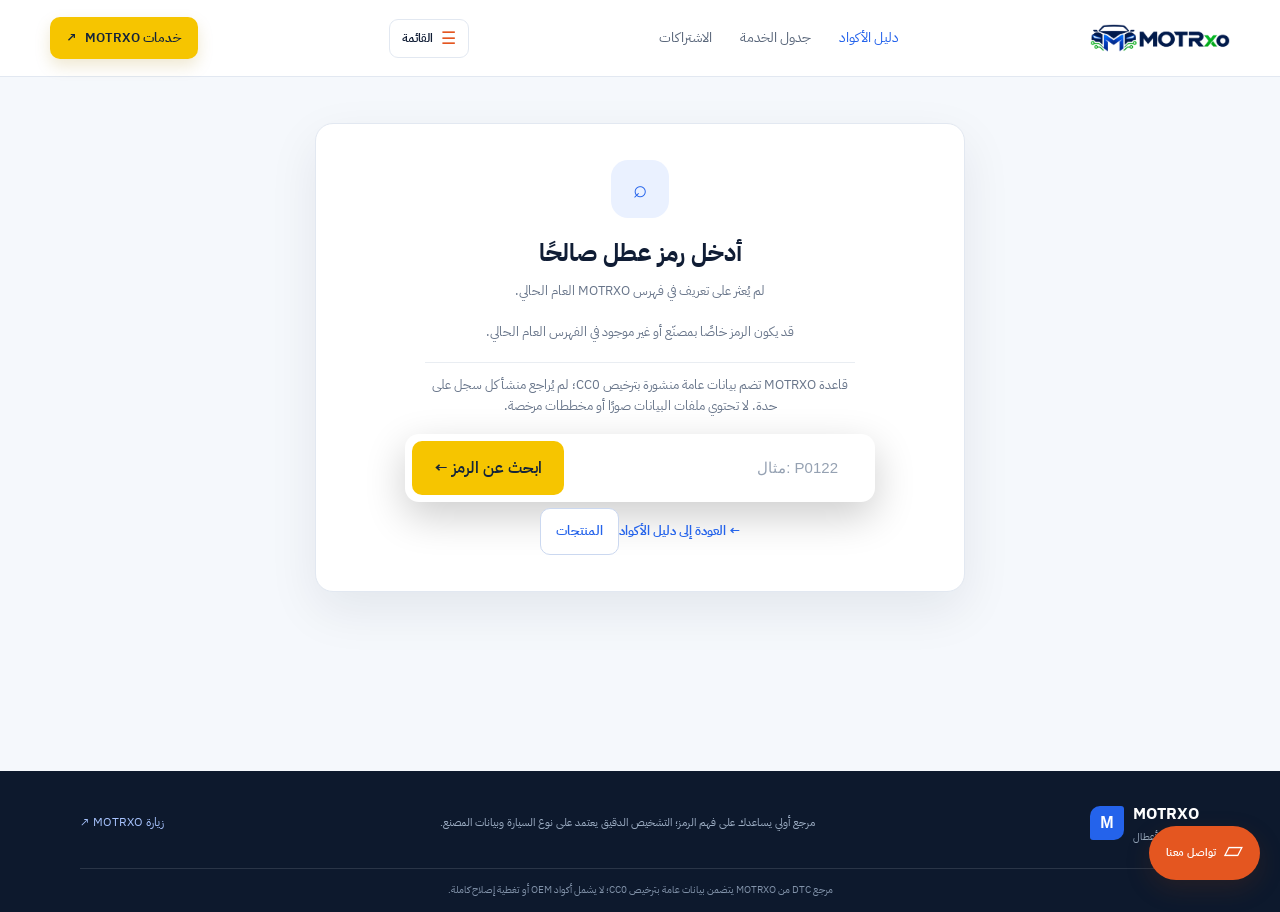
<file: dtc/index.html>
<!doctype html>
<html lang="ar" dir="rtl">
<head>
  <meta charset="utf-8">
  <meta name="viewport" content="width=device-width, initial-scale=1">
  <meta name="theme-color" content="#101d35">
  <meta name="description" content="مرجع MOTRXO العام لتعريفات رموز أعطال المركبات المنشورة بترخيص CC0.">
  <link rel="canonical" href="https://www.motrxo.com/dtc/">
  <meta property="og:type" content="website">
  <meta property="og:site_name" content="MOTRXO">
  <meta property="og:title" content="MOTRXO | مرجع رموز أعطال المركبات العام">
  <meta property="og:description" content="تعريفات DTC عامة منشورة بترخيص CC0، وليست قاعدة بيانات OEM.">
  <meta property="og:url" content="https://www.motrxo.com/dtc/">
  <meta property="og:image" content="https://www.motrxo.com/assets/logo.webp">
  <meta name="twitter:card" content="summary">
  <meta name="twitter:title" content="MOTRXO | مرجع رموز أعطال المركبات العام">
  <meta name="twitter:description" content="تعريفات DTC عامة منشورة بترخيص CC0، وليست قاعدة بيانات OEM.">
  <meta name="twitter:image" content="https://www.motrxo.com/assets/logo.webp">
  <title>MOTRXO | مرجع رموز أعطال المركبات العام</title>
  <link rel="preconnect" href="https://fonts.googleapis.com">
  <link rel="preconnect" href="https://fonts.gstatic.com" crossorigin>
  <link href="https://fonts.googleapis.com/css2?family=IBM+Plex+Sans+Arabic:wght@400;500;600;700&display=swap" rel="stylesheet">
  <link rel="stylesheet" href="/styles.css">
  <link rel="stylesheet" href="/service-schedule.css">
  <script defer src="/product-request.js"></script>
  <script defer src="/dtc-dataset.js"></script>
  <script defer src="/service-schedule.js"></script>
  <script defer src="/app.js"></script>
  <script defer src="/dtc-enhancements.js"></script>
</head>
<body>
  <a class="skip-link" href="#main" data-i18n="skip">تخطَّ إلى المحتوى</a>
  <header class="site-header">
    <div class="header-inner">
      <a class="brand" href="/dtc/" aria-label="MOTRXO, home">
        <img src="/assets/logo.webp" alt="MOTRXO" onerror="this.hidden=true;this.nextElementSibling.hidden=false">
        <span class="brand-fallback" hidden><span class="brand-symbol">M</span><span>MOTRXO</span></span>
      </a>
      <nav class="main-nav" aria-label="Main navigation">
        <a href="/dtc/" class="nav-active" data-i18n="navCodes">دليل الأكواد</a>
        <a href="/#service-schedule" data-i18n="navService">جدول الخدمة</a>
        <a href="/#shop" data-i18n="navPlans">الاشتراكات</a>
      </nav>
      <button class="menu-toggle" id="menu-toggle" type="button" aria-controls="site-drawer" aria-expanded="false"><span class="menu-glyph" aria-hidden="true">☰</span><span data-i18n="menu">القائمة</span></button>
      <a class="header-cta" href="/#shop" target="_blank" rel="noopener"><span data-i18n="headerCta">خدمات MOTRXO</span> <span aria-hidden="true">↗</span></a>
    </div>
  </header>

  <div class="drawer-backdrop" id="drawer-backdrop" hidden></div>
  <aside class="site-drawer" id="site-drawer" aria-label="Navigation menu" aria-hidden="true" hidden>
    <div class="drawer-inner">
      <div class="drawer-head">
        <a class="drawer-brand" href="/dtc/" aria-label="MOTRXO home">
          <img src="/assets/logo.webp" alt="MOTRXO" onerror="this.hidden=true;this.nextElementSibling.hidden=false">
          <span class="drawer-brand-fallback" hidden>MOTRXO</span>
        </a>
        <button class="drawer-close" id="drawer-close" type="button" aria-label="Close menu">×</button>
      </div>
      <nav class="drawer-links" aria-label="Site sections">
        <a href="/dtc/" data-i18n="navHome">الرئيسية</a>
        <a href="/dtc/#codes" data-i18n="navCodes">بيانات الأعطال</a>
        <a href="/#service-schedule" data-i18n="navService">جدول الخدمة</a>
        <a href="/#shop" data-i18n="navProducts">المنتجات</a>
        <a class="drawer-sub-link" href="/#shop" target="_blank" rel="noopener" data-i18n="navAllProducts">عرض خدمات MOTRXO</a>
      </nav>
      <section class="drawer-section">
        <div class="drawer-section-title" data-i18n="familiesTitle">أقسام رموز الأعطال</div>
        <div class="drawer-family-grid">
          <button type="button" data-family-choice="P"><b>P</b><span data-i18n="familyP">مجموعة الحركة</span></button>
          <button type="button" data-family-choice="B"><b>B</b><span data-i18n="familyB">الهيكل</span></button>
          <button type="button" data-family-choice="C"><b>C</b><span data-i18n="familyC">الشاسيه</span></button>
          <button type="button" data-family-choice="U"><b>U</b><span data-i18n="familyU">الشبكة والاتصال</span></button>
        </div>
        <div class="drawer-subtitle" data-i18n="systemsTitle">أنظمة المركبة</div>
        <div class="system-tags"><span data-i18n="systemEngine">المحرك</span><span data-i18n="systemTransmission">ناقل الحركة</span><span>ABS / ESC</span><span>SRS</span><span data-i18n="systemBody">أنظمة الهيكل</span><span>CAN / LIN</span></div>
      </section>
      <section class="drawer-section language-section">
        <div class="drawer-section-title language-heading" data-i18n="languageTitle">اللغة</div>
        <div class="language-grid" role="group" aria-label="Choose language">
          <button type="button" data-locale-choice="es"><span class="language-code">ES</span><span class="language-flag" aria-hidden="true">🇪🇸</span><span class="language-name">Español</span></button>
          <button type="button" data-locale-choice="fr"><span class="language-code">FR</span><span class="language-flag" aria-hidden="true">🇫🇷</span><span class="language-name">Français</span></button>
          <button type="button" data-locale-choice="en"><span class="language-code">EN</span><span class="language-flag" aria-hidden="true">🇬🇧</span><span class="language-name">English</span></button>
          <button type="button" data-locale-choice="ar" class="is-selected"><span class="language-code">AR</span><span class="language-flag" aria-hidden="true">🇸🇦</span><span class="language-name">العربية</span></button>
          <button type="button" data-locale-choice="it"><span class="language-code">IT</span><span class="language-flag" aria-hidden="true">🇮🇹</span><span class="language-name">Italiano</span></button>
          <button type="button" data-locale-choice="de"><span class="language-code">DE</span><span class="language-flag" aria-hidden="true">🇩🇪</span><span class="language-name">Deutsch</span></button>
        </div>
      </section>
      <div class="drawer-bottom"><a class="drawer-trial" href="/#shop" target="_blank" rel="noopener"><span data-i18n="drawerCta">اكتشف خدمات MOTRXO</span><span aria-hidden="true">↗</span></a><small data-i18n="drawerDisclaimer">مرجع مستقل — قاعدة الأكواد العامة محدودة.</small></div>
    </div>
  </aside>

  <main id="main"><div id="app" aria-live="polite">
    <section class="hero"><div class="container hero-content"><div>
      <div class="eyebrow"><span class="eyebrow-dot"></span>مرجع MOTRXO العام للرموز</div>
      <h1>افهم رمز العطل.<br><em>وابدأ فحصًا واعيًا بالسياق.</em></h1>
      <p class="hero-copy">يضم هذا الدليل تعريفات DTC عامة منشورة بترخيص CC0. لا يطابق الرمز وحده مركبة أو طرازًا أو سنة محددة.</p>
      <form class="search-panel" action="/dtc/" method="get"><label class="sr-only" for="dtc-query">ابحث عن رمز عطل</label><input id="dtc-query" name="code" type="search" placeholder="مثال: P0122" maxlength="8"><button type="submit">ابحث عن الرمز</button></form>
    </div><div class="hero-visual"><div class="visual-top"><span>فهرس عام</span><span class="live-indicator">بيانات CC0</span></div><div class="code-screen"><small>مثال رمز</small><div class="big-code">P0122</div><div class="screen-caption"><span>المعنى</span><strong>تحقق من المركبة</strong></div></div></div></div></section>
    <section class="section category-section" id="codes"><div class="container"><div class="section-head"><div><span class="section-kicker">تعريفات عامة</span><h2>ابحث ضمن فئات P وB وC وU</h2></div><p>التعريفات المتاحة عامة وليست قاعدة إصلاح OEM أو ضمانًا لتشخيص مركبة بعينها.</p></div><div class="family-grid"><a class="family-tile" href="/dtc/?family=P#codes"><span class="family-letter">P</span><span><b>مجموعة الحركة</b><small>المحرك وناقل الحركة</small></span></a><a class="family-tile" href="/dtc/?family=B#codes"><span class="family-letter">B</span><span><b>الهيكل</b><small>أنظمة المقصورة</small></span></a><a class="family-tile" href="/dtc/?family=C#codes"><span class="family-letter">C</span><span><b>الشاسيه</b><small>الفرامل والتوجيه</small></span></a><a class="family-tile" href="/dtc/?family=U#codes"><span class="family-letter">U</span><span><b>الشبكة</b><small>الاتصال ووحدات التحكم</small></span></a></div><p class="notice"><span class="notice-icon" aria-hidden="true">!</span>استخدم معلومات الخدمة الخاصة بالمركبة وفنيًا مؤهلًا قبل الإصلاح أو استبدال القطع.</p></div></section>
    </div></main>
  <a class="chat-fab" href="https://wa.me/201016673956?text=%D9%85%D8%B1%D8%AD%D8%A8%D8%A7%20MOTRXO" target="_blank" rel="noopener" aria-label="Contact MOTRXO on WhatsApp"><span aria-hidden="true">▱</span><small data-i18n="chat">تواصل معنا</small></a>
  <footer class="site-footer">
    <div class="footer-inner">
      <div class="footer-brand"><span class="brand-symbol">M</span><span>MOTRXO <small data-i18n="footerBrand">دليل رموز الأعطال</small></span></div>
      <p data-i18n="footerText">مرجع أولي يساعدك على فهم الرمز؛ التشخيص الدقيق يعتمد على نوع السيارة وبيانات المصنع.</p>
      <a href="/" target="_blank" rel="noopener"><span data-i18n="footerVisit">زيارة MOTRXO</span> <span aria-hidden="true">↗</span></a>
    </div>
    <div class="footer-note" data-i18n="footerNote">مرجع منشور — بيانات عامة جزئية. التغطية الخاصة بالمركبة تحتاج مصدر بيانات مرخصًا.</div>
  </footer>
</body>
</html>
</file>
<file: assets/styles.css>
:root {
  --bg: #f4f7fb;
  --bg2: #eaf0f8;
  --card: #ffffff;
  --card2: #f7faff;
  --line: #dbe4ef;
  --line2: #c5d3e4;
  --tx: #0b1f3a;
  --mu: #566c85;
  --or: #1456e0;
  --or2: #2f73f0;
  --gr: #25d366;
  --r: 18px;
  --sh: 0 20px 50px -24px #0b1f3a55;
  color-scheme: light;
}
* { box-sizing: border-box; }
html { scroll-behavior: smooth; scroll-padding-top: 84px; -webkit-text-size-adjust: 100%; }
body {
  margin: 0; background: var(--bg); color: var(--tx);
  font-family: Cairo, system-ui, -apple-system, "Segoe UI", sans-serif; line-height: 1.55;
  -webkit-font-smoothing: antialiased; overflow-x: hidden;
}
img { max-width: 100%; display: block; }
a { color: inherit; text-decoration: none; }
button { font: inherit; color: inherit; cursor: pointer; }
h1, h2, h3 { line-height: 1.15; margin: 0; }
p { margin: 0; }
:focus-visible { outline: 2px solid var(--or); outline-offset: 3px; border-radius: 8px; }
.w { max-width: 1240px; margin-inline: auto; padding-inline: 20px; }
svg.i { width: 1.15em; height: 1.15em; fill: none; stroke: currentColor; stroke-width: 1.8; stroke-linecap: round; stroke-linejoin: round; flex: none; }
.ico { display: inline-flex; }
.skip { position: absolute; inset-inline-start: 12px; top: -60px; background: var(--or); color: #1a0d00; padding: 8px 14px; border-radius: 8px; z-index: 50; font-weight: 700; }
.skip:focus { top: 12px; }

/* Buttons */
.btn {
  display: inline-flex; align-items: center; justify-content: center; gap: 10px;
  background: linear-gradient(135deg, var(--or), var(--or2)); color: #1d0e00;
  font-weight: 800; padding: 13px 24px; border-radius: 999px; border: 0; font-size: 15px;
  box-shadow: 0 10px 30px -10px #1456e099; transition: transform .2s, box-shadow .2s, filter .2s; white-space: nowrap;
}
.btn:hover { transform: translateY(-2px); box-shadow: 0 16px 34px -10px #1456e0bb; filter: brightness(1.05); }
.btn-ghost { background: #ffffff0d; color: var(--tx); box-shadow: inset 0 0 0 1px var(--line2); }
.btn-ghost:hover { background: #ffffff17; box-shadow: inset 0 0 0 1px var(--or); }
.btn-sm { padding: 9px 16px; font-size: 14px; }
.btn-block { width: 100%; }
.arr { display: inline-block; transition: transform .2s; }
.btn:hover .arr { transform: translateX(-3px); }
[dir=ltr] .btn:hover .arr { transform: translateX(3px); }

/* Header */
.hd { position: sticky; top: 0; z-index: 30; transition: background .25s, box-shadow .25s; background: #050f1b99; backdrop-filter: blur(14px); -webkit-backdrop-filter: blur(14px); border-bottom: 1px solid transparent; }
.hd.scrolled { background: #050f1be6; border-color: var(--line); box-shadow: 0 8px 30px -15px #000; }
.bar { display: flex; align-items: center; gap: 24px; height: 72px; }
.logo { display: block; width: 168px; direction: ltr; flex: none; background: #fff; border-radius: 12px; padding: 4px 10px; }
.logo svg, .logo img { width: 100%; height: auto; display: block; }
.nav { display: flex; gap: 6px; margin-inline: auto; font-size: 15px; font-weight: 600; }
.nav a { padding: 8px 14px; border-radius: 999px; color: #c9d7e5; transition: color .2s, background .2s; }
.nav a:hover { color: var(--tx); background: #ffffff0d; }
.nav a.on { color: var(--or); background: #1456e014; }
.acts { display: flex; align-items: center; gap: 10px; }
.lang { background: #ffffff0d; border: 1px solid var(--line2); border-radius: 999px; padding: 7px 14px; font-weight: 700; font-size: 14px; }
.lang:hover { border-color: var(--or); color: var(--or); }
.burger { display: none; width: 42px; height: 42px; border-radius: 12px; border: 1px solid var(--line2); background: #ffffff08; flex-direction: column; align-items: center; justify-content: center; gap: 5px; }
.burger span { width: 18px; height: 2px; background: currentColor; border-radius: 2px; transition: .25s; }
.burger[aria-expanded=true] span:nth-child(1) { transform: translateY(7px) rotate(45deg); }
.burger[aria-expanded=true] span:nth-child(2) { opacity: 0; }
.burger[aria-expanded=true] span:nth-child(3) { transform: translateY(-7px) rotate(-45deg); }

/* Hero */
.hero { position: relative; isolation: isolate; overflow: hidden; min-height: min(760px, 92vh); display: flex; align-items: center; margin-top: -72px; padding: 132px 0 70px; }
.hero-bg { position: absolute; inset: 0; z-index: -2; }
.hero-bg img { width: 100%; height: 100%; object-fit: cover; object-position: 60% 50%; }
[dir=rtl] .hero-bg img { transform: scaleX(-1); }
.hero::before { content: ""; position: absolute; inset: 0; z-index: -1;
  background: linear-gradient(90deg, #050f1b00 0%, #050f1bb3 45%, #050f1bf2 75%), linear-gradient(0deg, var(--bg) 0%, #050f1b00 35%), radial-gradient(600px 300px at 20% 30%, #1456e01c, transparent); }
[dir=ltr] .hero::before { background: linear-gradient(270deg, #050f1b00 0%, #050f1bb3 45%, #050f1bf2 75%), linear-gradient(0deg, var(--bg) 0%, #050f1b00 35%), radial-gradient(600px 300px at 80% 30%, #1456e01c, transparent); }
.hero-in { display: grid; grid-template-columns: minmax(0, 1.25fr) minmax(0, .75fr); gap: 48px; align-items: end; width: 100%; }
.eyebrow { display: inline-flex; align-items: center; gap: 10px; font-size: 13px; font-weight: 700; color: #ffd2a6; background: #1456e01a; border: 1px solid #1456e040; padding: 6px 14px; border-radius: 999px; margin-bottom: 22px; }
.dot { width: 8px; height: 8px; border-radius: 50%; background: var(--gr); box-shadow: 0 0 0 4px #25d36633; animation: pulse 2s infinite; }
@keyframes pulse { 50% { box-shadow: 0 0 0 7px #25d36600; } }
h1 { font-size: clamp(34px, 5.4vw, 64px); font-weight: 900; letter-spacing: -.5px; margin-bottom: 20px; text-wrap: balance; }
[dir=ltr] h1 { letter-spacing: -1.5px; }
h1 em { font-style: normal; background: linear-gradient(90deg, var(--or), var(--or2)); -webkit-background-clip: text; background-clip: text; color: transparent; }
.lead { font-size: clamp(16px, 1.6vw, 19px); color: #d3e0ec; max-width: 580px; margin-bottom: 30px; }
.hero-cta { display: flex; flex-wrap: wrap; gap: 12px; margin-bottom: 40px; }
.stats { display: flex; gap: 0; margin: 0; padding: 0; max-width: 520px; border: 1px solid var(--line); border-radius: var(--r); background: #07152499; backdrop-filter: blur(8px); }
.stats div { flex: 1; padding: 16px 20px; }
.stats div + div { border-inline-start: 1px solid var(--line); }
.stats dt { font-size: 26px; font-weight: 900; color: var(--tx); direction: ltr; text-align: start; }
.stats dd { margin: 0; color: var(--mu); font-size: 13px; }
.feats { list-style: none; margin: 0; padding: 0; display: grid; gap: 10px; }
.feats li { display: flex; gap: 14px; align-items: center; padding: 14px 16px; background: #0a1c2fcc; border: 1px solid var(--line); border-radius: 14px; backdrop-filter: blur(10px); transition: border-color .2s, transform .2s; }
.feats li:hover { border-color: #1456e066; transform: translateX(-4px); }
[dir=ltr] .feats li:hover { transform: translateX(4px); }
.feats svg.i { width: 40px; height: 40px; padding: 9px; border-radius: 11px; background: #1456e01a; color: var(--or); }
.feats strong { display: block; font-size: 15px; }
.feats span { color: var(--mu); font-size: 13px; }

/* Brand marquee */
.brands { border-block: 1px solid var(--line); background: var(--bg2); padding: 18px 0; overflow: hidden; }
.marquee { mask-image: linear-gradient(90deg, transparent, #000 10%, #000 90%, transparent); -webkit-mask-image: linear-gradient(90deg, transparent, #000 10%, #000 90%, transparent); }
.track { display: flex; gap: 14px; width: max-content; animation: scroll 50s linear infinite; direction: ltr; }
.brands:hover .track { animation-play-state: paused; }
@keyframes scroll { to { transform: translateX(-50%); } }
.br { display: flex; align-items: center; gap: 10px; padding: 6px 16px 6px 6px; border-radius: 999px; background: var(--card); border: 1px solid var(--line); }
.br img { width: 34px; height: 34px; border-radius: 50%; object-fit: cover; background: #fff; }
.br b { font-size: 14px; color: #c9d7e5; white-space: nowrap; }

/* Section headings */
.sec-head { text-align: center; max-width: 680px; margin: 0 auto 40px; }
.sec-head.start { text-align: start; margin-inline: 0; }
.kicker { display: inline-block; font-size: 13px; font-weight: 800; color: var(--or); letter-spacing: .5px; text-transform: uppercase; margin-bottom: 10px; }
.sec-head h2 { font-size: clamp(28px, 3.6vw, 42px); font-weight: 900; margin-bottom: 12px; text-wrap: balance; }
.sec-head p { color: var(--mu); font-size: 17px; }

/* Shop */
.shop { padding: 90px 0 40px; }
.tools { position: sticky; top: 72px; z-index: 10; background: #050f1bee; backdrop-filter: blur(12px); padding: 14px 0; margin-bottom: 18px; display: flex; flex-direction: column; gap: 14px; border-bottom: 1px solid var(--line); }
.search { display: flex; align-items: center; gap: 10px; background: var(--card); border: 1px solid var(--line2); border-radius: 14px; padding: 0 16px; max-width: 560px; width: 100%; margin-inline: auto; transition: border-color .2s, box-shadow .2s; }
.search:focus-within { border-color: var(--or); box-shadow: 0 0 0 4px #1456e022; }
.search .ico { color: var(--mu); }
.search input { flex: 1; background: none; border: 0; color: var(--tx); font: inherit; font-size: 15px; padding: 13px 0; outline: 0; min-width: 0; }
.search kbd { font: inherit; font-size: 12px; color: var(--mu); border: 1px solid var(--line2); border-radius: 6px; padding: 0 7px; }
.tabs { display: flex; gap: 8px; overflow-x: auto; scrollbar-width: none; justify-content: center; padding: 2px; }
.tabs::-webkit-scrollbar { display: none; }
.tab { display: flex; align-items: center; gap: 8px; background: var(--card); border: 1px solid var(--line); border-radius: 999px; padding: 9px 16px; font-weight: 700; font-size: 14px; white-space: nowrap; transition: .2s; }
.tab small { font-size: 12px; background: #ffffff10; padding: 0 8px; border-radius: 999px; color: var(--mu); }
.tab:hover { border-color: var(--line2); background: var(--card2); }
.tab.on { background: var(--or); border-color: var(--or); color: #1d0e00; }
.tab.on small { background: #0000001f; color: #1d0e00; }

.cat-sec { padding-top: 34px; }
.cat-h { display: flex; align-items: center; gap: 14px; margin-bottom: 18px; }
.cat-ic { width: 46px; height: 46px; display: grid; place-items: center; border-radius: 13px; background: linear-gradient(135deg, #1456e026, #1456e00a); color: var(--or); border: 1px solid #1456e033; }
.cat-ic svg.i { width: 22px; height: 22px; }
.cat-h h3 { font-size: 22px; font-weight: 800; }
.cat-h p { color: var(--mu); font-size: 14px; }
.cat-h .cnt { margin-inline-start: auto; font-size: 13px; color: var(--mu); border: 1px solid var(--line); padding: 4px 12px; border-radius: 999px; white-space: nowrap; }
.grid { display: grid; grid-template-columns: repeat(auto-fill, minmax(290px, 1fr)); gap: 18px; }

.cd { position: relative; display: flex; flex-direction: column; gap: 14px; padding: 20px; border-radius: var(--r); background: linear-gradient(180deg, var(--card2), var(--card)); border: 1px solid var(--line); transition: transform .25s, border-color .25s, box-shadow .25s; }
.cd:hover { transform: translateY(-4px); border-color: var(--line2); box-shadow: var(--sh); }
.cd.is-pop { border-color: #1456e055; box-shadow: 0 0 0 1px #1456e022, 0 20px 50px -30px #1456e066; }
.cd-top { display: flex; gap: 14px; align-items: center; }
.lg { width: 60px; height: 60px; flex: none; border-radius: 14px; overflow: hidden; background: #fff; box-shadow: 0 6px 18px -8px #000; }
.lg img { width: 100%; height: 100%; object-fit: cover; }
.ct { min-width: 0; flex: 1; }
.ct h3 { font-size: 17px; font-weight: 800; direction: ltr; text-align: start; overflow-wrap: anywhere; }
.cat { display: inline-flex; align-items: center; gap: 6px; font-size: 12.5px; color: var(--mu); margin-top: 3px; }
.badge { align-self: flex-start; font-size: 11.5px; font-weight: 800; padding: 3px 10px; border-radius: 999px; background: #1456e022; color: var(--or2); border: 1px solid #1456e044; white-space: nowrap; }
.badge.nw { background: #25d3661f; color: #6ff0a1; border-color: #25d36655; }
.desc { color: #c3d2e0; font-size: 14.5px; flex: 1; }
.chips { list-style: none; margin: 0; padding: 0; display: flex; flex-wrap: wrap; gap: 6px; direction: ltr; justify-content: flex-start; }
[dir=rtl] .chips { justify-content: flex-end; }
.chips li { font-size: 12px; font-weight: 700; padding: 3px 10px; border-radius: 8px; background: #2a8fe01a; color: #8ccaf8; border: 1px solid #2a8fe033; }
.cd-bot { display: flex; flex-direction: column; gap: 12px; border-top: 1px dashed var(--line2); padding-top: 14px; }
.plans { display: flex; gap: 6px; padding: 4px; background: #050f1b99; border-radius: 12px; border: 1px solid var(--line); }
.pl { flex: 1; display: flex; flex-direction: column; align-items: center; gap: 0; padding: 7px 4px; border: 0; background: none; border-radius: 9px; font-size: 12.5px; color: var(--mu); transition: .2s; }
.pl b { font-size: 14px; color: var(--tx); }
.pl:hover { background: #ffffff0a; }
.pl.on { background: var(--card2); box-shadow: inset 0 0 0 1px var(--or); color: var(--or2); }
.buy { display: flex; align-items: baseline; justify-content: space-between; gap: 8px; }
.price { display: flex; align-items: baseline; gap: 6px; }
.price b { font-size: 30px; font-weight: 900; direction: ltr; }
.price span { color: var(--mu); font-size: 14px; }
.price.ask b { font-size: 18px; color: var(--or2); }
.from { color: var(--mu); font-size: 12.5px; }
.cd-acts { display: grid; gap: 8px; }
.cd-acts .btn { padding: 11px 16px; font-size: 14.5px; }

.none { text-align: center; padding: 60px 20px; color: var(--mu); display: grid; justify-items: center; gap: 14px; }
.none[hidden] { display: none; }
.none .ico svg { width: 46px; height: 46px; color: var(--line2); }

/* How it works */
.how { padding: 90px 0; }
.steps { list-style: none; margin: 0; padding: 0; display: grid; grid-template-columns: repeat(4, 1fr); gap: 18px; counter-reset: s; }
.steps li { position: relative; padding: 26px 22px; border-radius: var(--r); background: var(--card); border: 1px solid var(--line); overflow: hidden; }
.steps li::after { content: ""; position: absolute; inset-inline: 0; top: 0; height: 3px; background: linear-gradient(90deg, var(--or), transparent); opacity: .7; }
.steps .num { position: absolute; inset-inline-end: 18px; top: 10px; font-size: 52px; font-weight: 900; color: #ffffff08; line-height: 1; }
.steps svg.i { width: 44px; height: 44px; padding: 10px; border-radius: 12px; background: #1456e01a; color: var(--or); margin-bottom: 16px; }
.steps h3 { font-size: 18px; margin-bottom: 6px; }
.steps p { color: var(--mu); font-size: 14.5px; }

/* Why */
.why { padding: 90px 0; background: radial-gradient(800px 400px at 85% 0%, #1a4a6e40, transparent), var(--bg2); border-block: 1px solid var(--line); }
.why-in { display: grid; grid-template-columns: minmax(0, .8fr) minmax(0, 1.2fr); gap: 50px; align-items: start; }
.why-g { list-style: none; margin: 0; padding: 0; display: grid; grid-template-columns: 1fr 1fr; gap: 14px; }
.why-g li { display: flex; gap: 14px; padding: 20px; border-radius: 16px; background: #0c1f33aa; border: 1px solid var(--line); transition: border-color .2s; }
.why-g li:hover { border-color: #1456e055; }
.why-g svg.i { width: 40px; height: 40px; padding: 9px; border-radius: 11px; background: #1456e01a; color: var(--or); }
.why-g h3 { font-size: 16.5px; margin-bottom: 4px; }
.why-g p { color: var(--mu); font-size: 14px; }

/* FAQ */
.faq { padding: 90px 0; }
.faq-in { display: grid; grid-template-columns: minmax(0, .8fr) minmax(0, 1.2fr); gap: 50px; }
.qa { display: grid; gap: 10px; }
.qa details { border: 1px solid var(--line); border-radius: 14px; background: var(--card); transition: border-color .2s; }
.qa details[open] { border-color: #1456e055; }
.qa summary { list-style: none; cursor: pointer; padding: 18px 20px; font-weight: 700; font-size: 16px; display: flex; justify-content: space-between; gap: 14px; align-items: center; }
.qa summary::-webkit-details-marker { display: none; }
.pm { position: relative; width: 14px; height: 14px; flex: none; }
.pm::before, .pm::after { content: ""; position: absolute; inset: 6px 0 auto; height: 2px; background: var(--or); border-radius: 2px; transition: transform .25s; }
.pm::after { transform: rotate(90deg); }
details[open] .pm::after { transform: rotate(0); }
.qa p { padding: 0 20px 18px; color: var(--mu); }

/* CTA */
.cta-band { padding: 0 0 90px; }
.cta-in { display: flex; align-items: center; justify-content: space-between; gap: 30px; padding: 44px; border-radius: 26px; background: radial-gradient(500px 240px at 10% 120%, #1456e040, transparent), radial-gradient(500px 240px at 100% -20%, #2a8fe033, transparent), linear-gradient(135deg, #0f2740, #0a1a2c); border: 1px solid var(--line2); }
.cta-in h2 { font-size: clamp(26px, 3vw, 36px); font-weight: 900; margin-bottom: 10px; }
.cta-in p { color: #c3d2e0; max-width: 520px; margin-bottom: 18px; }
.trust { list-style: none; margin: 0; padding: 0; display: flex; flex-wrap: wrap; gap: 8px 20px; }
.trust li { display: flex; align-items: center; gap: 6px; font-size: 14px; font-weight: 600; color: #d3e0ec; }
.trust svg.i { color: var(--gr); }
.wa-card { display: flex; align-items: center; gap: 16px; background: var(--gr); color: #032b13; padding: 16px 22px; border-radius: 18px; box-shadow: 0 16px 40px -14px #25d366aa; transition: transform .2s; flex: none; }
.wa-card:hover { transform: translateY(-3px); }
.wa-ic { width: 46px; height: 46px; display: grid; place-items: center; border-radius: 50%; background: #ffffff40; }
.wa-ic svg { width: 26px; height: 26px; }
.wa-t small { display: block; font-weight: 700; font-size: 13px; opacity: .8; }
.wa-t b { font-size: 20px; font-weight: 900; }
.wa-card .arr { font-size: 22px; font-weight: 900; }

/* Footer */
.ft { border-top: 1px solid var(--line); background: #040c16; padding-top: 50px; }
.ft-in { display: grid; grid-template-columns: 1.4fr 1fr 1fr; gap: 30px; padding-bottom: 36px; }
.logo.sm { width: 150px; margin-bottom: 12px; }
.ft-brand p { color: var(--mu); font-size: 14px; max-width: 340px; }
.ft-nav, .ft-cats { display: grid; gap: 8px; align-content: start; font-size: 14px; color: #c3d2e0; }
.ft-nav a:hover, .ft-cats a:hover { color: var(--or); }
.ft-bot { display: flex; justify-content: space-between; flex-wrap: wrap; gap: 10px; border-top: 1px solid var(--line); padding-block: 18px; color: var(--mu); font-size: 13px; }

.fab { position: fixed; inset-inline-end: 20px; bottom: calc(20px + env(safe-area-inset-bottom, 0px)); z-index: 40; width: 58px; height: 58px; border-radius: 50%; background: var(--gr); color: #fff; display: grid; place-items: center; box-shadow: 0 12px 30px -8px #25d366aa; transition: transform .2s; }
.fab:hover { transform: scale(1.07); }
.fab svg { width: 30px; height: 30px; }

/* Responsive */
@media (max-width: 1060px) {
  .hero-in { grid-template-columns: 1fr; align-items: start; }
  .feats { grid-template-columns: 1fr 1fr; }
  .steps { grid-template-columns: 1fr 1fr; }
  .why-in, .faq-in { grid-template-columns: 1fr; gap: 10px; }
}
@media (max-width: 900px) {
  .burger { display: flex; }
  .nav { position: fixed; inset: 72px 0 auto; flex-direction: column; gap: 2px; padding: 12px 20px 20px; background: #050f1bf7; border-bottom: 1px solid var(--line); transform: translateY(-8px); opacity: 0; pointer-events: none; transition: .25s; margin: 0; }
  .nav.open { transform: none; opacity: 1; pointer-events: auto; }
  .nav a { padding: 12px 14px; }
  .acts { margin-inline-start: auto; }
  .cta-in { flex-direction: column; align-items: stretch; padding: 30px 22px; }
  .ft-in { grid-template-columns: 1fr 1fr; }
  .ft-brand { grid-column: 1 / -1; }
}
@media (max-width: 640px) {
  .hide-sm { display: none; }
  .logo { width: 140px; }
  .hero { min-height: auto; padding-top: 110px; }
  .hero::before, [dir=ltr] .hero::before { background: linear-gradient(0deg, var(--bg) 5%, #050f1bcc 50%, #050f1b99 100%); }
  .feats { grid-template-columns: 1fr; }
  .stats div { padding: 12px 14px; }
  .stats dt { font-size: 21px; }
  .steps, .why-g { grid-template-columns: 1fr; }
  .tabs { justify-content: flex-start; }
  .grid { grid-template-columns: 1fr; }
  .cat-h .cnt { display: none; }
  .shop, .how, .why, .faq { padding-block: 64px; }
}
@media (prefers-reduced-motion: reduce) {
  *, *::before, *::after { animation: none !important; transition: none !important; scroll-behavior: auto !important; }
}

/* Downloads */
.dl { padding: 70px 0 20px; }
.dl[hidden], .nav a[hidden] { display: none; }
.dl-grid { display: grid; grid-template-columns: repeat(auto-fill, minmax(340px, 1fr)); gap: 16px; }
.dl-card { display: flex; align-items: center; gap: 14px; padding: 18px; border-radius: var(--r); background: linear-gradient(180deg, var(--card2), var(--card)); border: 1px solid var(--line); transition: border-color .25s, transform .25s; }
.dl-card:hover { border-color: #1456e055; transform: translateY(-3px); }
.dl-ic svg.i { width: 46px; height: 46px; padding: 11px; border-radius: 12px; background: #1456e01a; color: var(--or); }
.dl-b { flex: 1; min-width: 0; }
.dl-b h3 { font-size: 16.5px; margin-bottom: 4px; }
.dl-b p { color: var(--mu); font-size: 13.5px; }
.dl-meta { display: flex; flex-wrap: wrap; gap: 6px; margin-top: 8px; }
.dl-meta span { font-size: 12px; color: var(--mu); border: 1px solid var(--line2); padding: 2px 10px; border-radius: 999px; }

/* External catalog card */
.ext-cat { text-align: center; padding: 50px 24px; border-radius: var(--r); border: 1px solid #1456e055; background: linear-gradient(180deg, var(--card2), var(--card)); box-shadow: 0 20px 50px -30px #1456e066; display: grid; justify-items: center; gap: 14px; }
.ext-cat[hidden], .tools[hidden] { display: none; }
.ext-cat h3 { font-size: 26px; font-weight: 900; }
.ext-cat p { color: var(--mu); max-width: 520px; }

/* About */
.about { padding: 70px 0 10px; }
.ab-g { list-style: none; display: grid; grid-template-columns: repeat(auto-fit, minmax(260px, 1fr)); gap: 16px; margin-top: 8px; }
.ab-g li { padding: 24px; border-radius: var(--r); background: linear-gradient(180deg, var(--card2), var(--card)); border: 1px solid var(--line); }
.ab-g svg.i { width: 46px; height: 46px; padding: 11px; border-radius: 12px; background: #1456e01a; color: var(--or); margin-bottom: 12px; }
.ab-g h3 { font-size: 18px; margin-bottom: 6px; }
.ab-g p { color: var(--mu); font-size: 14.5px; }

.br { padding: 8px 20px; }

/* ===== Light professional theme overrides ===== */
.skip, .btn, .tab.on, .tab.on small { color: #fff; }
.tab.on small { background: #ffffff33; }
.btn-ghost { background: #0b1f3a0a; color: var(--tx); }
.btn-ghost:hover { background: #0b1f3a12; }
.hd { background: #f4f7fbcc; }
.hd.scrolled { background: #ffffffee; box-shadow: 0 8px 30px -18px #0b1f3a66; }
.logo { background: none; padding: 0; border-radius: 0; }
.ft .logo.sm { background: #fff; padding: 4px 10px; border-radius: 12px; }
.nav a { color: #3d5470; }
.nav a:hover { background: #0b1f3a0d; }
.lang, .burger { background: #0b1f3a08; }
.hero::before { background: linear-gradient(90deg, #f4f7fb00 0%, #f4f7fbb3 45%, #f4f7fbf2 75%), linear-gradient(0deg, var(--bg) 0%, #f4f7fb00 35%), radial-gradient(600px 300px at 20% 30%, #1456e01a, transparent); }
[dir=ltr] .hero::before { background: linear-gradient(270deg, #f4f7fb00 0%, #f4f7fbb3 45%, #f4f7fbf2 75%), linear-gradient(0deg, var(--bg) 0%, #f4f7fb00 35%), radial-gradient(600px 300px at 80% 30%, #1456e01a, transparent); }
.hero-bg img { opacity: .35; }
.eyebrow { color: var(--or); }
.lead { color: #3d5470; }
.stats { background: #ffffffd9; box-shadow: var(--sh); }
.feats li { background: #ffffffeb; box-shadow: 0 10px 30px -20px #0b1f3a66; }
.br b { color: #3d5470; }
.tools { background: #f4f7fbf2; }
.tab small { background: #0b1f3a0f; }
.badge.nw { background: #16a34a1a; color: #15803d; border-color: #16a34a4d; }
.desc { color: #4a6079; }
.chips li { color: #1d6fb8; }
.plans { background: #eef3f9; }
.pl:hover { background: #0b1f3a0a; }
.pl.on { background: #fff; color: var(--or); }
.cd, .dl-card, .ab-g li, .steps li, .why-g li, .qa details { box-shadow: 0 10px 30px -22px #0b1f3a55; }
.steps .num { color: #0b1f3a0d; }
.why { background: radial-gradient(800px 400px at 85% 0%, #1456e01a, transparent), var(--bg2); }
.why-g li { background: #ffffffcc; }
.cd.is-pop { box-shadow: 0 0 0 1px #1456e022, 0 20px 50px -30px #1456e066; }
.cta-in { --tx: #fff; --mu: #b9cadb; --line2: #2b4a6b; color: #fff; }
.cta-in h2 { color: #fff; }
.ft { --tx: #eef4fa; --mu: #9db3c9; --line: #1e3a57; background: #0b1f3a; color: #eef4fa; }
@media (max-width: 900px) { .nav { background: #fffffff7; } }
@media (max-width: 640px) { .hero::before, [dir=ltr] .hero::before { background: linear-gradient(0deg, var(--bg) 5%, #f4f7fbe6 50%, #f4f7fbb3 100%); } }

.pn:hover { color: var(--or); text-decoration: underline; text-underline-offset: 4px; }


/* News and updates */
.news { padding: 82px 0; background: var(--bg2); border-block: 1px solid var(--line); }
.news-grid { display: grid; grid-template-columns: repeat(auto-fill, minmax(min(100%, 280px), 1fr)); gap: 18px; }
.news-card { overflow: hidden; display: flex; flex-direction: column; border: 1px solid var(--line); border-radius: var(--r); background: linear-gradient(180deg, var(--card2), var(--card)); box-shadow: 0 10px 30px -22px #0b1f3a55; }
.news-image { width: 100%; aspect-ratio: 16 / 9; object-fit: cover; background: #eaf0f8; }
.news-content { display: flex; flex: 1; flex-direction: column; align-items: flex-start; gap: 12px; padding: 20px; }
.news-date { color: var(--mu); font-size: 13px; }
.news-title { color: var(--tx); font-size: 20px; font-weight: 800; }
.news-summary { color: var(--mu); font-size: 15px; line-height: 1.8; }
.news-details { width: 100%; border-top: 1px dashed var(--line2); padding-top: 12px; color: var(--tx); }
.news-details summary { color: var(--or); cursor: pointer; font-weight: 700; }
.news-body { margin-top: 10px; color: var(--mu); line-height: 1.9; white-space: pre-line; overflow-wrap: anywhere; }
.news-empty { margin: 0 auto; padding: 22px; border: 1px dashed var(--line2); border-radius: 14px; color: var(--mu); text-align: center; }
.news-empty[hidden] { display: none; }
@media (max-width: 640px) {
  .news { padding: 60px 0; }
  .news-content { padding: 16px; }
}


/* CMS-editable background and product prices */
.hero-bg-image { position: absolute; inset: 0; z-index: 0; }
.hero-bg canvas { position: relative; z-index: 1; }
.product-price { display: flex; align-items: baseline; justify-content: space-between; gap: 12px; padding: 10px 0; border-block: 1px solid var(--line); color: var(--mu); font-size: 14px; }
.product-price strong { color: var(--or); font-size: 18px; font-weight: 800; }
</file>
<file: assets/service-schedule.css>
/* Scoped styles for the MOTRXO service-schedule module. */
.ss-root {
  --ss-navy: #10203a;
  --ss-ink: #172642;
  --ss-muted: #64738a;
  --ss-line: #dce5f0;
  --ss-surface: #ffffff;
  --ss-canvas: #f4f7fb;
  --ss-blue: #2463eb;
  --ss-yellow: #f6c500;
  --ss-orange: #e85b1d;
  --ss-soft-blue: #eaf1ff;
  --ss-teal: #0e817d;
  --ss-amber-bg: #fff8e9;
  display: block;
  max-width: 100%;
  overflow-x: hidden;
  scroll-margin-top: 84px;
  padding: 64px 0;
  color: var(--ss-ink);
  background: linear-gradient(180deg, #f7faff 0%, var(--ss-canvas) 100%);
  border-block: 1px solid #e4ebf4;
  font-family: inherit;
  line-height: 1.65;
}
.ss-root *, .ss-root *::before, .ss-root *::after { box-sizing: border-box; }
.ss-root button, .ss-root input, .ss-root select { font: inherit; }
.ss-root button, .ss-root select { cursor: pointer; }
.ss-shell { width: min(1120px, calc(100% - 36px)); min-width: 0; margin: 0 auto; }
.ss-head { display: flex; justify-content: space-between; align-items: end; gap: 30px; margin-bottom: 26px; }
.ss-head > div:first-child { max-width: 690px; }
.ss-kicker, .ss-panel-kicker { display: inline-flex; align-items: center; gap: 7px; color: var(--ss-blue); font-size: 12px; font-weight: 700; letter-spacing: .015em; }
.ss-kicker::before { content: ""; inline-size: 8px; block-size: 8px; border-radius: 50%; background: var(--ss-orange); box-shadow: 0 0 0 5px rgba(232, 91, 29, .13); }
.ss-head h2 { margin: 7px 0 5px; color: var(--ss-ink); font-size: clamp(28px, 4vw, 40px); line-height: 1.2; letter-spacing: -.025em; }
.ss-head p { max-width: 680px; margin: 0; color: var(--ss-muted); font-size: 14px; }
.ss-coverage { min-width: 0; max-width: 380px; display: flex; flex-wrap: wrap; justify-content: flex-end; gap: 7px 12px; color: #506079; font-size: 11px; text-align: start; overflow-wrap: anywhere; }
.ss-coverage > span:not(.ss-coverage-badge) { white-space: normal; }
.ss-coverage-badge { display: inline-flex; align-items: center; width: 100%; color: #735217; background: #fff5dd; border: 1px solid #efd79e; padding: 5px 9px; border-radius: 999px; font-weight: 700; }
.ss-brand-browser { padding: 18px; margin-bottom: 18px; background: var(--ss-surface); border: 1px solid var(--ss-line); border-radius: 16px; box-shadow: 0 12px 30px rgba(17, 42, 80, .035); }
.ss-search-label, .ss-field > span, .ss-mileage-control > span { display: block; margin-bottom: 6px; color: #3d4e69; font-size: 12px; font-weight: 700; }
.ss-brand-search { width: min(100%, 430px); min-height: 44px; padding: 9px 13px; color: var(--ss-ink); background: #fbfdff; border: 1px solid #cbd8e8; border-radius: 10px; outline: none; }
.ss-brand-search:focus, .ss-select:focus, .ss-mileage-control input:focus, .ss-show-more:focus, .ss-brand-tile:focus, .ss-data-status button:focus, .ss-table-wrap:focus { outline: 3px solid rgba(36, 99, 235, .24); outline-offset: 2px; border-color: var(--ss-blue); }
.ss-field-help, .ss-logo-note, .ss-brand-count { margin: 7px 0 0; color: var(--ss-muted); font-size: 11px; }
.ss-brand-tiles-region { margin-top: 14px; }
.ss-brand-tile-grid { display: grid; grid-template-columns: repeat(6, minmax(0, 1fr)); gap: 9px; }
.ss-brand-tile { min-width: 0; min-height: 112px; display: flex; flex-direction: column; align-items: center; justify-content: center; gap: 7px; padding: 8px 7px; color: #33435e; background: #fff; border: 1px solid #dce5f0; border-radius: 12px; font-size: 11px; font-weight: 700; line-height: 1.25; text-align: center; transition: border-color .16s ease, box-shadow .16s ease, transform .16s ease; }
.ss-brand-tile:hover { transform: translateY(-1px); border-color: #9bbaf3; box-shadow: 0 8px 18px rgba(36, 99, 235, .09); }
.ss-brand-tile.is-selected { color: #14243a; background: #fff8de; border-color: var(--ss-yellow); box-shadow: inset 0 0 0 1px var(--ss-yellow); }
.ss-logo-frame { width: 100%; height: 52px; display: grid; place-items: center; }
.ss-logo-frame img { display: block; width: min(100%, 92px); height: 48px; object-fit: contain; }
.ss-show-more, .ss-data-status button { min-height: 44px; margin-top: 13px; padding: 9px 14px; color: var(--ss-blue); background: white; border: 1px solid #b8cdf2; border-radius: 10px; font-size: 12px; font-weight: 700; }
.ss-show-more:hover, .ss-data-status button:hover { color: var(--ss-navy); background: var(--ss-yellow); border-color: var(--ss-yellow); }
.ss-logo-empty { margin: 0; padding: 12px; color: var(--ss-muted); background: #f8fafc; border: 1px dashed #cfd9e6; border-radius: 10px; font-size: 12px; }
.ss-logo-note { padding-top: 9px; border-top: 1px solid #edf1f6; }
.ss-filters { min-width: 0; margin: 0 0 20px; padding: 18px; background: var(--ss-navy); border: 0; border-radius: 16px; color: white; box-shadow: 0 14px 30px rgba(14, 30, 58, .13); }
.ss-filters legend { padding: 0 3px; color: #d3e3fc; font-size: 13px; font-weight: 700; }
.ss-filter-grid { display: grid; grid-template-columns: 1.1fr 1.1fr 1fr .8fr 1.2fr; gap: 11px; }
.ss-field { min-width: 0; }
.ss-field > span { color: #c8d8f1; }
.ss-select { width: 100%; min-height: 44px; padding: 8px 34px 8px 11px; color: #192a44; background: white; border: 1px solid transparent; border-radius: 9px; }
.ss-root[dir="rtl"] .ss-select { padding: 8px 11px 8px 34px; }
.ss-select:disabled { cursor: not-allowed; color: #7b8799; background: #dce5f0; }
.ss-field-alert { margin: 7px 0 0; color: #f4d897; font-size: 10px; line-height: 1.55; }
.ss-result-layout { display: grid; grid-template-columns: minmax(0, 1fr); gap: 18px; align-items: start; }
.ss-result-main { min-width: 0; }
.ss-result-empty { min-height: 156px; display: grid; place-items: center; padding: 28px; color: #53647b; background: white; border: 1px dashed #c9d6e6; border-radius: 15px; font-size: 14px; text-align: center; }
.ss-profile-card { min-width: 0; padding: 21px; background: white; border: 1px solid var(--ss-line); border-radius: 16px; box-shadow: 0 12px 30px rgba(17, 42, 80, .035); }
.ss-profile-heading { display: flex; justify-content: space-between; align-items: start; gap: 15px; }
.ss-profile-heading h3 { margin: 4px 0 0; color: var(--ss-ink); font-size: 19px; line-height: 1.35; }
.ss-completeness { flex: 0 0 auto; max-width: 255px; padding: 6px 9px; color: #52637b; background: #f5f8fc; border: 1px solid #dbe5f1; border-radius: 10px; font-size: 10px; line-height: 1.45; }
.ss-completeness > span { display: block; font-weight: 800; }
.ss-completeness p { margin: 3px 0 0; overflow-wrap: anywhere; }
.ss-completeness--complete { color: #176b54; background: #eaf8f2; border-color: #bde5d4; }
.ss-completeness--partial { color: #735217; background: #fff7e4; border-color: #efd79e; }
.ss-completeness--interval-only { color: #345d9e; background: #edf4ff; border-color: #bfd4f7; }
.ss-document-scope-caution { margin: 14px 0 0; padding: 10px 12px; color: #78511a; background: #fff8e7; border: 1px solid #efd79e; border-inline-start: 4px solid var(--ss-yellow); border-radius: 8px; font-size: 12px; font-weight: 700; }
.ss-normal-conditions { margin: 16px 0 0; padding: 10px 12px; color: #42536d; background: #f6f9fd; border-inline-start: 3px solid #77a5fa; border-radius: 8px; font-size: 12px; }
.ss-reference-title { margin: 18px 0 8px; color: #33435e; font-size: 13px; }
.ss-reference { display: grid; grid-template-columns: repeat(5, minmax(0, 1fr)); margin: 0; border: 1px solid #e2e9f2; border-radius: 10px; overflow: hidden; }
.ss-reference > div { min-width: 0; padding: 9px 10px; border-inline-end: 1px solid #e2e9f2; }
.ss-reference > div:last-child { border-inline-end: 0; }
.ss-reference dt, .ss-source-card dt { color: #76849a; font-size: 10px; font-weight: 700; }
.ss-reference dd, .ss-source-card dd { min-width: 0; margin: 2px 0 0; color: #3f5069; font-size: 11px; line-height: 1.45; overflow-wrap: anywhere; }
.ss-schedule-panel { margin-top: 20px; padding-top: 18px; border-top: 2px solid var(--ss-yellow); }
.ss-official-attribution { margin: 0 0 12px; padding: 9px 12px; color: #42536d; background: #f6f9fd; border-inline-start: 3px solid var(--ss-yellow); border-radius: 8px; font-size: 11px; line-height: 1.55; overflow-wrap: anywhere; }
.ss-official-attribution strong { color: #243956; }
.ss-official-attribution span { color: #697991; }
.ss-schedule-top { display: flex; align-items: end; justify-content: space-between; gap: 15px; margin-bottom: 12px; }
.ss-schedule-top h3 { margin: 3px 0 0; color: var(--ss-ink); font-size: 18px; }
.ss-mileage-control { position: relative; width: 172px; flex: 0 0 auto; }
.ss-mileage-control > span { margin-bottom: 4px; font-size: 10px; }
.ss-mileage-control input { width: 100%; min-height: 44px; padding: 8px 34px 8px 9px; color: var(--ss-ink); background: #fff; border: 1px solid #bfcfe3; border-radius: 9px; direction: ltr; text-align: left; font-weight: 700; }
.ss-root[dir="rtl"] .ss-mileage-control input { padding: 8px 9px 8px 34px; text-align: right; }
.ss-mileage-control b { position: absolute; bottom: 11px; right: 10px; color: #718097; font-size: 10px; pointer-events: none; }
.ss-root[dir="rtl"] .ss-mileage-control b { right: auto; left: 10px; }
.ss-table-wrap { max-width: 100%; overflow-x: auto; overscroll-behavior-inline: contain; -webkit-overflow-scrolling: touch; border: 1px solid #dfe7f1; border-radius: 12px; background: #fff; }
.ss-table { width: 100%; min-width: 670px; border-collapse: collapse; text-align: start; }
.ss-table caption { position: absolute; inline-size: 1px; block-size: 1px; overflow: hidden; clip: rect(0, 0, 0, 0); white-space: nowrap; }
.ss-table th, .ss-table td { padding: 13px; vertical-align: top; border-bottom: 1px solid #e6edf5; }
.ss-table thead th { color: #51627c; background: #f1f6fd; font-size: 11px; font-weight: 700; }
.ss-table tbody tr:last-child th, .ss-table tbody tr:last-child td { border-bottom: 0; }
.ss-table tbody > tr > th { width: 115px; color: var(--ss-blue); background: #fbfdff; white-space: nowrap; }
.ss-km-value { display: block; direction: ltr; font-family: Arial, sans-serif; font-size: 16px; line-height: 1.1; }
.ss-table tbody > tr > th small { color: #718097; font-size: 10px; }
.ss-task-list, .ss-time-list, .ss-notes ul { padding: 0; margin: 0; list-style: none; }
.ss-task-list { display: grid; gap: 11px; }
.ss-task-list li:not(:last-child), .ss-time-list li:not(:last-child) { padding-bottom: 10px; border-bottom: 1px dashed #dce5f0; }
.ss-task-heading { display: flex; align-items: center; justify-content: space-between; gap: 8px; }
.ss-task-heading strong { color: #283a56; font-size: 12px; line-height: 1.4; }
.ss-action-pill { flex: 0 0 auto; display: inline-flex; padding: 2px 7px; color: #166b67; background: #e8f7f5; border-radius: 999px; font-size: 10px; font-weight: 700; white-space: nowrap; }
.ss-task-note { display: block; margin-top: 4px; color: #68768b; font-size: 10px; line-height: 1.55; }
.ss-task-note b { color: #52637b; }
.ss-time-list { display: grid; gap: 11px; color: #55657c; font-size: 10px; line-height: 1.55; }
.ss-empty-schedule { margin: 0; padding: 13px; color: #66521f; background: var(--ss-amber-bg); border: 1px solid #eddcae; border-radius: 10px; font-size: 12px; }
.ss-condition-panel { margin-top: 14px; padding: 14px; color: #465873; background: #f5f8fd; border: 1px solid #dce7f5; border-radius: 11px; }
.ss-condition-panel h4 { margin: 0; color: #2d4262; font-size: 13px; }
.ss-condition-panel > p { margin: 3px 0 12px; color: #60728b; font-size: 11px; }
.ss-notes { margin-top: 17px; padding: 13px; color: #4f6079; background: #f8fafd; border: 1px solid #e1e9f3; border-radius: 10px; }
.ss-notes h4 { margin: 0 0 5px; color: #3d4e68; font-size: 12px; }
.ss-notes ul { display: grid; gap: 5px; font-size: 11px; }
.ss-notes li { position: relative; padding-inline-start: 14px; }
.ss-notes li::before { content: ""; position: absolute; inset-inline-start: 1px; top: .64em; inline-size: 5px; block-size: 5px; border-radius: 50%; background: #5f94e9; }
.ss-sources { position: sticky; top: 94px; min-width: 0; padding: 17px; background: #fff; border: 1px solid var(--ss-line); border-radius: 15px; box-shadow: 0 10px 25px rgba(17, 42, 80, .035); }
.ss-sources h3 { margin: 0 0 13px; color: var(--ss-ink); font-size: 15px; line-height: 1.35; }
.ss-sources h4 { margin: 0 0 7px; color: #52637b; font-size: 11px; }
.ss-sources p { margin: 0; color: var(--ss-muted); font-size: 11px; line-height: 1.6; }
.ss-other-sources { margin-top: 15px; padding-top: 14px; border-top: 1px solid #e7edf4; }
.ss-source-list { display: grid; gap: 8px; }
.ss-source-card { display: block; min-width: 0; padding: 10px; color: #3c4f6b; background: #fbfdff; border: 1px solid #dfe8f3; border-radius: 9px; }
.ss-source-card dl { display: grid; gap: 6px; margin: 0; }
.ss-source-card dd { margin-top: 1px; }
.ss-source-card-note { padding-top: 6px; border-top: 1px dashed #dfe8f3; }
.ss-caution { display: flex; align-items: flex-start; gap: 9px; margin: 19px 0 0; padding: 13px 15px; color: #72521c; background: #fff9ea; border: 1px solid #eddbad; border-radius: 12px; font-size: 11px; line-height: 1.65; }
.ss-caution > span:first-child { flex: 0 0 20px; display: grid; place-items: center; inline-size: 20px; block-size: 20px; color: #a16d0e; border: 1px solid #e2c882; border-radius: 50%; font-weight: 700; line-height: 1; }
.ss-head-status { margin-bottom: 17px; }
.ss-data-status { min-height: 132px; display: grid; place-items: center; align-content: center; gap: 9px; padding: 22px; color: var(--ss-muted); background: white; border: 1px dashed #cbd7e6; border-radius: 15px; text-align: center; }
.ss-data-status p { margin: 0; font-size: 14px; }

@media (max-width: 980px) {
  .ss-filter-grid { grid-template-columns: repeat(3, minmax(0, 1fr)); }
  .ss-result-layout { grid-template-columns: minmax(0, 1fr); }
  .ss-sources { position: static; }
  .ss-reference { grid-template-columns: repeat(3, minmax(0, 1fr)); }
  .ss-reference > div:nth-child(3) { border-inline-end: 0; }
  .ss-reference > div:nth-child(-n + 3) { border-bottom: 1px solid #e2e9f2; }
  .ss-brand-tile-grid { grid-template-columns: repeat(5, minmax(0, 1fr)); }
}
@media (max-width: 720px) {
  .ss-root { padding: 45px 0; }
  .ss-shell { width: calc(100% - 24px); }
  .ss-head { align-items: start; flex-direction: column; gap: 13px; margin-bottom: 19px; }
  .ss-head p { font-size: 13px; }
  .ss-coverage { justify-content: flex-start; max-width: none; }
  .ss-brand-browser, .ss-filters, .ss-profile-card { padding: 14px; border-radius: 13px; }
  .ss-brand-tile-grid { grid-template-columns: repeat(4, minmax(0, 1fr)); gap: 7px; }
  .ss-brand-tile { min-height: 100px; padding: 6px; font-size: 10px; }
  .ss-logo-frame { height: 46px; }
  .ss-logo-frame img { height: 42px; }
  .ss-filter-grid { grid-template-columns: repeat(2, minmax(0, 1fr)); }
  .ss-field:first-child { grid-column: 1 / -1; }
  .ss-profile-heading { flex-direction: column; }
  .ss-profile-heading h3 { font-size: 16px; }
  .ss-completeness { max-width: none; width: 100%; }
  .ss-reference { grid-template-columns: repeat(2, minmax(0, 1fr)); }
  .ss-reference > div { border-inline-end: 1px solid #e2e9f2; border-bottom: 1px solid #e2e9f2; }
  .ss-reference > div:nth-child(2n) { border-inline-end: 0; }
  .ss-reference > div:nth-last-child(-n + 1) { border-bottom: 0; }
  .ss-schedule-top { align-items: stretch; flex-direction: column; }
  .ss-mileage-control { width: 100%; }
  .ss-table-wrap { margin-inline: -14px; border-inline: 0; border-radius: 0; }
  .ss-table { min-width: 620px; }
  .ss-table th, .ss-table td { padding: 11px; }
  .ss-caution { font-size: 10px; }
}
@media (max-width: 430px) {
  .ss-brand-tile-grid { grid-template-columns: repeat(3, minmax(0, 1fr)); }
  .ss-filter-grid { grid-template-columns: 1fr; }
  .ss-field:first-child { grid-column: auto; }
  .ss-reference { grid-template-columns: 1fr; }
  .ss-reference > div { border-inline-end: 0; border-bottom: 1px solid #e2e9f2; }
  .ss-reference > div:last-child { border-bottom: 0; }
}
</file>
<file: assets/dtc-integration.css>
/* Additive MOTRXO DTC/service integration styles; existing store styles are unchanged. */
.motrxo-dtc-callout { padding: 28px 0 8px; }
.motrxo-dtc-callout .motrxo-dtc-callout-inner { display: flex; align-items: center; justify-content: space-between; gap: 22px; padding: 28px; border: 1px solid #c5d3e4; border-radius: 18px; background: linear-gradient(135deg, #eef5ff, #fff); }
.motrxo-dtc-callout h2 { margin: 0 0 7px; font-size: clamp(22px, 3vw, 30px); }
.motrxo-dtc-callout p { color: var(--mu); max-width: 680px; }
.motrxo-service-locale { width: min(1120px, calc(100% - 36px)); margin: 0 auto 12px; display: flex; flex-wrap: wrap; gap: 7px; justify-content: flex-start; }
.motrxo-service-locale-button { min-height: 34px; padding: 6px 10px; border: 1px solid #c5d3e4; border-radius: 999px; color: #294764; background: #fff; font-size: 12px; font-weight: 700; }
.motrxo-service-locale-button:hover, .motrxo-service-locale-button.is-active { color: #fff; background: var(--or); border-color: var(--or); }
.nav .motrxo-nav-extra { color: #1456e0; }
@media (max-width: 1180px) {
  .bar { gap: 12px; }
  .nav { gap: 2px; font-size: 13px; }
  .nav a { padding-inline: 8px; }
  .nav .motrxo-nav-extra { font-size: 12px; padding-inline: 7px; }
}
@media (max-width: 1040px) {
  .burger { display: flex; }
  .nav { position: fixed; inset: 72px 0 auto; flex-direction: column; gap: 2px; padding: 12px 20px 20px; background: #fffffff7; border-bottom: 1px solid var(--line); transform: translateY(-8px); opacity: 0; pointer-events: none; transition: .25s; margin: 0; }
  .nav.open { transform: none; opacity: 1; pointer-events: auto; }
  .nav a, .nav .motrxo-nav-extra { padding: 12px 14px; font-size: 15px; }
}
@media (max-width: 720px) {
  .motrxo-dtc-callout .motrxo-dtc-callout-inner { align-items: stretch; flex-direction: column; padding: 22px; }
  .motrxo-service-locale { width: calc(100% - 24px); }
}
</file>
<file: assets/redesign.css>
/* MOTRXO homepage visual refresh — inspired by the supplied blue/orange layout. */
:root {
  --rd-navy: #1e3c72;
  --rd-blue: #2a5298;
  --rd-orange: #ff6b35;
  --rd-orange-ink: #a93f1d;
  --rd-soft: #f8f9fa;
}

html { scroll-padding-top: 88px; }
body { background: var(--rd-soft); color: #183153; }

/* Calm, bright navigation */
.hd {
  background: rgba(255, 255, 255, .94);
  border-bottom: 1px solid rgba(30, 60, 114, .10);
  box-shadow: 0 8px 28px -22px rgba(20, 40, 70, .45);
}
.hd.scrolled { background: rgba(255, 255, 255, .98); }
.nav a { color: #334a68; }
.nav a:hover { color: var(--rd-navy); background: rgba(30, 60, 114, .07); }
.nav a.on { color: var(--rd-orange-ink); background: rgba(255, 107, 53, .10); }
.lang, .burger { border-color: #d7e0ec; color: var(--rd-navy); background: #f6f8fb; }
.lang:hover { border-color: var(--rd-orange); color: var(--rd-orange-ink); }
.btn {
  color: #fff;
  background: linear-gradient(125deg, var(--rd-navy), var(--rd-blue));
  box-shadow: 0 10px 28px -13px rgba(30, 60, 114, .75);
}
.btn:hover { box-shadow: 0 14px 32px -12px rgba(30, 60, 114, .68); }
.btn-ghost { color: var(--rd-navy); background: #fff; box-shadow: inset 0 0 0 1px #cbd7e6; }
.btn-ghost:hover { color: var(--rd-navy); background: #f5f8fc; box-shadow: inset 0 0 0 1px var(--rd-orange); }

/* Blue gradient hero, retaining the existing MOTRXO background artwork and content */
.hero {
  color: #fff;
  background: linear-gradient(125deg, var(--rd-navy), var(--rd-blue));
  min-height: min(760px, 92vh);
}
.hero-bg img { opacity: .10; filter: grayscale(1) contrast(1.1); }
.hero-bg canvas { opacity: .18; }
.hero::before,
[dir="ltr"] .hero::before {
  opacity: 1;
  background:
    radial-gradient(600px 360px at 12% 10%, rgba(255, 107, 53, .18), transparent 70%),
    linear-gradient(125deg, rgba(30, 60, 114, .96), rgba(42, 82, 152, .94));
}
.hero-in {
  grid-template-columns: minmax(0, 1fr);
  justify-items: center;
  align-items: center;
  gap: 28px;
  text-align: center;
}
.hero-in > div:first-child { width: min(100%, 860px); display: flex; flex-direction: column; align-items: center; }
.eyebrow { color: #fff; background: rgba(255, 255, 255, .10); border-color: rgba(255, 255, 255, .25); }
.eyebrow .dot { background: var(--rd-orange); box-shadow: 0 0 0 4px rgba(255, 107, 53, .24); }
.hero h1 { color: #fff; }
.hero h1 em { color: #ffab83; background: none; -webkit-text-fill-color: currentColor; }
.hero .lead { color: rgba(255, 255, 255, .88); margin-inline: auto; }
.hero-cta { justify-content: center; }
.hero .btn:not(.btn-ghost) { background: #fff; color: var(--rd-navy); box-shadow: 0 12px 30px -14px rgba(0, 0, 0, .45); }
.hero .btn-ghost { color: #fff; background: rgba(255, 255, 255, .08); box-shadow: inset 0 0 0 1px rgba(255, 255, 255, .52); }
.hero .btn-ghost:hover { color: #fff; background: rgba(255, 255, 255, .16); }
.hero .stats { width: min(100%, 720px); margin-inline: auto; background: rgba(255, 255, 255, .10); border-color: rgba(255, 255, 255, .28); box-shadow: 0 16px 40px -28px rgba(0, 0, 0, .5); }
.hero .stats div + div { border-color: rgba(255, 255, 255, .22); }
.hero .stats dt, .hero .stats dd { color: #fff; }
.hero .stats dd { opacity: .82; }
.hero .feats { width: 100%; max-width: 1160px; grid-template-columns: repeat(4, minmax(0, 1fr)); }
.hero .feats li { min-width: 0; color: #fff; background: rgba(255, 255, 255, .10); border-color: rgba(255, 255, 255, .24); box-shadow: 0 12px 32px -22px rgba(0, 0, 0, .65); text-align: start; }
.hero .feats li:hover { border-color: rgba(255, 107, 53, .72); transform: translateY(-2px); }
.hero .feats svg.i { display: none; }
.hero .feats li::before { content: ""; display: grid; place-items: center; flex: 0 0 40px; width: 40px; height: 40px; border-radius: 11px; color: #fff; background: linear-gradient(145deg, #ff8b5c, var(--rd-orange)); font: 800 20px/1 Arial, sans-serif; }
.hero .feats li:nth-child(1)::before { content: "✓"; }
.hero .feats li:nth-child(2)::before { content: "⌁"; }
.hero .feats li:nth-child(3)::before { content: "↗"; }
.hero .feats li:nth-child(4)::before { content: "</>"; font-size: 14px; }
.hero .feats span { color: rgba(255, 255, 255, .78); }

/* Brand strip and section rhythm */
.brands { background: #fff; border-color: #e3e9f1; }
.br { box-shadow: 0 5px 18px -14px rgba(30, 60, 114, .45); }
.br b { color: #405774; }
.kicker { color: var(--rd-orange-ink); }
.about { padding: 82px 0 52px; background: var(--rd-soft); }
.ab-g li { position: relative; overflow: hidden; background: #fff; border-color: #e3e9f1; box-shadow: 0 14px 34px -28px rgba(30, 60, 114, .48); }
.ab-g li::before { content: ""; position: absolute; inset: 0 0 auto; height: 4px; background: linear-gradient(90deg, var(--rd-orange), #ffb18d); }
.ab-g svg.i, .steps svg.i { color: var(--rd-orange-ink); background: rgba(255, 107, 53, .10); }

/* Product catalogue cards preserve CMS data, plan options and actions */
.shop { background: #fff; }
.tools { background: rgba(255, 255, 255, .96); box-shadow: 0 10px 28px -24px rgba(20, 40, 70, .48); }
.search:focus-within { border-color: var(--rd-orange); box-shadow: 0 0 0 4px rgba(255, 107, 53, .13); }
.tab.on { background: linear-gradient(125deg, var(--rd-navy), var(--rd-blue)); border-color: var(--rd-navy); color: #fff; }
.tab.on small { color: #fff; }
.cat-ic { color: var(--rd-orange-ink); background: rgba(255, 107, 53, .10); border-color: rgba(255, 107, 53, .24); }
.cd {
  overflow: hidden;
  padding: 0 20px 20px;
  background: #fff;
  border-color: #e2e8f0;
  box-shadow: 0 14px 34px -28px rgba(30, 60, 114, .52);
}
.cd:hover { border-color: rgba(42, 82, 152, .35); box-shadow: 0 22px 42px -30px rgba(30, 60, 114, .52); }
.cd.is-pop { border-color: rgba(255, 107, 53, .58); box-shadow: 0 0 0 1px rgba(255, 107, 53, .14), 0 20px 42px -30px rgba(30, 60, 114, .54); }
.cd-top { margin: 0 -20px 0; padding: 18px 20px; min-height: 76px; background: linear-gradient(125deg, var(--rd-navy), var(--rd-blue)); }
.cd-top .ct h3, .cd-top .pn { color: #fff; }
.cd-top .cat { color: rgba(255, 255, 255, .78); }
.cd-top .cat svg.i { color: #ffc0a4; }
.cd-top .badge { color: #fff; background: rgba(255, 255, 255, .14); border-color: rgba(255, 255, 255, .30); }
.cd-top .badge.nw { color: #fff; background: rgba(22, 163, 74, .82); border-color: rgba(255, 255, 255, .34); }
.desc { color: #50647d; }
.chips li { color: #405d81; background: #eef3f9; border-color: #dce5f0; }
.plans { background: #f2f5f9; border-color: #e1e7ef; }
.pl.on { color: var(--rd-navy); box-shadow: inset 0 0 0 1px var(--rd-orange); }
.price b { color: var(--rd-navy); }
.price.ask b { color: var(--rd-orange-ink); }
.product-info { background: #f7f9fc; border-color: #e0e7f0; }

/* Light process and FAQ, dark benefits band */
.how { background: var(--rd-soft); }
.steps li { border-color: #e2e8f0; box-shadow: 0 14px 34px -30px rgba(30, 60, 114, .5); }
.steps li::after { background: linear-gradient(90deg, var(--rd-orange), transparent); }
.why {
  --tx: #fff;
  --mu: #d1dcec;
  --line: rgba(255, 255, 255, .18);
  background: radial-gradient(760px 420px at 90% 0%, rgba(255, 107, 53, .17), transparent 70%), linear-gradient(125deg, #172f58, #1e3c72 58%, #2a5298);
  border: 0;
}
.why .sec-head h2, .why .sec-head p { color: #fff; }
.why .sec-head p { opacity: .82; }
.why .kicker { color: #ffab83; }
.why-g li { background: rgba(255, 255, 255, .08); border-color: rgba(255, 255, 255, .18); }
.why-g li:hover { border-color: rgba(255, 107, 53, .76); }
.why-g svg.i { color: #fff; background: rgba(255, 107, 53, .90); }
.why-g h3 { color: #fff; }
.why-g p { color: rgba(255, 255, 255, .78); }
.faq { background: #fff; }
.qa details { border-color: #e2e8f0; box-shadow: 0 10px 24px -24px rgba(30, 60, 114, .6); }
.qa details[open] { border-color: rgba(255, 107, 53, .55); }
.pm::before, .pm::after { background: var(--rd-orange-ink); }

/* High-contrast orange contact panel and existing dark footer */
.cta-band { padding-bottom: 88px; }
.cta-in {
  background: linear-gradient(120deg, #a93f1d, #c84d23 58%, #d95a2b);
  border: 1px solid rgba(127, 48, 20, .35);
  box-shadow: 0 26px 54px -34px rgba(169, 63, 29, .78);
}
.cta-in h2, .cta-in p, .cta-in .trust li { color: #fff; }
.cta-in p, .cta-in .trust li { opacity: .92; }
.cta-in .btn:not(.btn-ghost) { color: var(--rd-navy); background: #fff; box-shadow: 0 8px 22px -15px rgba(0, 0, 0, .55); }
.cta-in .btn-ghost { color: #fff; background: rgba(255, 255, 255, .08); box-shadow: inset 0 0 0 1px rgba(255, 255, 255, .62); }
.ft { background: #14243c; border-color: rgba(255, 255, 255, .12); }
.ft-nav a:hover, .ft-cats a:hover { color: #ffab83; }
.fab { box-shadow: 0 12px 30px -8px rgba(37, 211, 102, .56); }

@media (max-width: 1060px) {
  .hero .feats { grid-template-columns: repeat(2, minmax(0, 1fr)); }
}
@media (max-width: 900px) {
  .nav { background: rgba(255, 255, 255, .99); box-shadow: 0 18px 30px -28px rgba(30, 60, 114, .55); }
}
@media (max-width: 640px) {
  .hero { min-height: auto; padding: 112px 0 54px; }
  .hero .feats { grid-template-columns: repeat(2, minmax(0, 1fr)); }
  .hero .stats div { padding: 12px 10px; }
  .hero .stats dt { font-size: 20px; }
  .about { padding: 60px 0 34px; }
  .cd { padding: 0 16px 16px; }
  .cd-top { margin-inline: -16px; padding: 16px; }
  .cta-band { padding-bottom: 60px; }
  .fab { display: none; }
}
@media (max-width: 360px) {
  .hero .feats { grid-template-columns: 1fr; }
  .bar.w { gap: 8px; }
  .logo { width: 116px; flex: 0 0 116px; }
  .logo img { width: 100%; height: auto; }
  .acts { gap: 6px; }
  .acts .lang { min-width: 36px; padding-inline: 8px; }
  .acts .burger { width: 38px; height: 38px; }
  #hdwa { display: none; }
}
@media (prefers-reduced-motion: reduce) {
  .hero .feats li:hover { transform: none; }
}
</file>
<file: styles.css>
:root {
  color-scheme: light;
  --navy: #101d35;
  --navy-2: #172b4c;
  --blue: #2463eb;
  --blue-2: #1450d2;
  --cyan: #18b7c9;
  --ink: #18253b;
  --muted: #68758a;
  --line: #e2e8f1;
  --surface: #ffffff;
  --canvas: #f5f8fc;
  --soft-blue: #eaf1ff;
  --green: #15826d;
  --green-bg: #e7f6f1;
  --amber: #a86a08;
  --amber-bg: #fff4df;
  --red: #b43e3e;
  --red-bg: #fff0ee;
  --shadow: 0 18px 50px rgba(16, 29, 53, .08);
  font-family: "IBM Plex Sans Arabic", Tahoma, Arial, sans-serif;
  font-synthesis: none;
}
* { box-sizing: border-box; }
html { scroll-behavior: smooth; }
body { margin: 0; background: var(--canvas); color: var(--ink); font-family: inherit; line-height: 1.75; }
a { color: inherit; text-decoration: none; }
button, input { font: inherit; }
button, a { -webkit-tap-highlight-color: transparent; }
.skip-link { position: absolute; z-index: 10; top: -60px; right: 16px; background: white; color: var(--navy); padding: 8px 14px; border-radius: 8px; }
.skip-link:focus { top: 12px; }
.site-header { background: rgba(255,255,255,.96); border-bottom: 1px solid var(--line); position: sticky; top: 0; z-index: 5; backdrop-filter: blur(14px); }
.header-inner { width: min(1180px, calc(100% - 36px)); margin: auto; min-height: 76px; display: flex; align-items: center; justify-content: space-between; gap: 24px; }
.brand { display: inline-flex; align-items: center; min-width: 138px; }
.brand img { width: 140px; max-height: 46px; object-fit: contain; object-position: right center; }
.brand-fallback { align-items: center; gap: 9px; color: var(--navy); font-weight: 700; letter-spacing: .04em; }
.brand-fallback:not([hidden]) { display: inline-flex; }
.brand-symbol { width: 34px; height: 34px; display: inline-grid; place-items: center; background: var(--blue); color: white; font-weight: 700; border-radius: 10px 3px 10px 3px; font-family: Arial, sans-serif; }
.main-nav { display: flex; align-items: center; gap: 28px; color: #59667a; font-size: 14px; }
.main-nav a { padding: 9px 0; transition: color .18s ease; }
.main-nav a:hover, .main-nav .nav-active { color: var(--blue); }
.header-cta { display: inline-flex; align-items: center; gap: 8px; color: white; background: var(--blue); border-radius: 10px; padding: 10px 16px; font-size: 13px; font-weight: 600; box-shadow: 0 7px 16px rgba(36,99,235,.18); }
.header-cta:hover, .button-primary:hover { background: var(--blue-2); transform: translateY(-1px); }
#app { min-height: 72vh; }
.container { width: min(1120px, calc(100% - 36px)); margin: 0 auto; }
.hero { position: relative; overflow: hidden; padding: 68px 0 52px; color: white; background: radial-gradient(circle at 14% 35%, rgba(24,183,201,.2), transparent 27%), radial-gradient(circle at 89% 15%, rgba(54,112,238,.28), transparent 30%), linear-gradient(125deg, #0f1c33 0%, #172a49 62%, #142c56 100%); }
.hero::before { content: ""; position: absolute; inset: 0; opacity: .21; pointer-events: none; background-image: linear-gradient(rgba(255,255,255,.1) 1px, transparent 1px), linear-gradient(90deg, rgba(255,255,255,.1) 1px, transparent 1px); background-size: 48px 48px; mask-image: linear-gradient(90deg, transparent, black 25%, black 70%, transparent); }
.hero::after { content: ""; position: absolute; width: 290px; height: 290px; border: 1px solid rgba(70,190,226,.26); border-radius: 50%; left: -90px; bottom: -185px; box-shadow: 0 0 0 24px rgba(70,190,226,.035),0 0 0 48px rgba(70,190,226,.035),0 0 0 72px rgba(70,190,226,.035); }
.hero-content { position: relative; z-index: 1; display: grid; grid-template-columns: 1.2fr .8fr; align-items: center; gap: 56px; }
.eyebrow { display: inline-flex; align-items: center; gap: 9px; color: #91dcf0; font-size: 13px; font-weight: 600; }
.eyebrow-dot { width: 8px; height: 8px; border-radius: 50%; background: #37d6bd; box-shadow: 0 0 0 5px rgba(55,214,189,.13); }
.hero h1 { margin: 15px 0 12px; max-width: 690px; font-size: clamp(34px, 5vw, 54px); line-height: 1.23; letter-spacing: -.035em; }
.hero h1 em { font-style: normal; color: #78a8ff; }
.hero-copy { max-width: 600px; margin: 0; color: #c7d3e5; font-size: 16px; }
.search-panel { margin-top: 30px; max-width: 670px; padding: 7px; display: flex; gap: 8px; background: white; border-radius: 14px; box-shadow: 0 14px 40px rgba(0,0,0,.2); }
.search-panel input { min-width: 0; flex: 1; border: 0; outline: 0; padding: 11px 14px; color: var(--navy); direction: ltr; text-align: left; font-family: Arial, sans-serif; font-size: 18px; font-weight: 600; letter-spacing: .06em; }
.search-panel input::placeholder { color: #95a1b2; font-size: 15px; font-weight: 400; letter-spacing: 0; direction: rtl; text-align: right; }
.search-panel button { border: 0; padding: 11px 22px; background: var(--blue); color: white; font-weight: 600; border-radius: 10px; cursor: pointer; transition: .18s ease; }
.search-hints { display: flex; gap: 9px; align-items: center; flex-wrap: wrap; margin-top: 13px; color: #b4c2d8; font-size: 12px; }
.hint-code { color: #d7e6ff; background: rgba(255,255,255,.09); border: 1px solid rgba(255,255,255,.14); padding: 2px 9px; border-radius: 6px; direction: ltr; font-family: Arial, sans-serif; letter-spacing: .05em; }
.hero-visual { justify-self: center; position: relative; width: min(100%, 355px); padding: 19px; border: 1px solid rgba(255,255,255,.16); border-radius: 20px; background: linear-gradient(145deg, rgba(255,255,255,.13), rgba(255,255,255,.055)); box-shadow: 0 28px 60px rgba(0,0,0,.18); transform: rotate(-2deg); }
.visual-top { display: flex; align-items: center; justify-content: space-between; color: #dce7f5; font-size: 12px; }
.live-indicator { color: #7ae3c3; display: flex; align-items: center; gap: 7px; }
.live-indicator::before { content: ""; width: 7px; height: 7px; border-radius: 50%; background: #55dbaf; }
.code-screen { margin: 16px 0 12px; padding: 18px; border-radius: 13px; background: #0b1425; border: 1px solid rgba(150,180,225,.2); }
.code-screen small { color: #92a5c0; font-size: 11px; }
.big-code { margin-top: 2px; color: #83aaff; direction: ltr; text-align: left; font: 700 38px/1.3 Arial, sans-serif; letter-spacing: .09em; }
.screen-caption { display: flex; justify-content: space-between; color: #c4d1e3; font-size: 12px; }
.progress-line { height: 5px; border-radius: 9px; background: #2b3b58; margin-top: 12px; overflow: hidden; }
.progress-line span { display: block; height: 100%; width: 71%; background: linear-gradient(90deg, #28b8c7, #527fff); border-radius: inherit; }
.visual-stats { display: flex; align-items: center; justify-content: space-between; color: #d7e2f1; font-size: 12px; }
.visual-stats strong { color: white; font-size: 18px; direction: ltr; font-family: Arial,sans-serif; }
.hero-mini-note { position: absolute; bottom: -23px; right: -20px; padding: 7px 11px; background: white; color: var(--navy); border: 1px solid var(--line); border-radius: 9px; box-shadow: var(--shadow); font-size: 11px; transform: rotate(2deg); }
.hero-mini-note b { color: var(--green); }
.section { padding: 62px 0; }
.section-head { display: flex; align-items: end; justify-content: space-between; gap: 20px; margin-bottom: 25px; }
.section-kicker { color: var(--blue); font-size: 12px; font-weight: 700; }
.section-head h2 { margin: 5px 0 0; color: var(--navy); font-size: clamp(24px, 3vw, 32px); line-height: 1.35; }
.section-head p { margin: 0; color: var(--muted); font-size: 14px; max-width: 510px; }
.codes-layout { display: grid; grid-template-columns: 1fr 276px; gap: 22px; align-items: start; }
.code-list { display: grid; gap: 11px; }
.code-card { display: flex; align-items: center; justify-content: space-between; gap: 18px; background: white; border: 1px solid var(--line); border-radius: 13px; padding: 16px 18px; transition: .18s ease; }
.code-card:hover { border-color: #b7cdf9; transform: translateY(-2px); box-shadow: 0 12px 26px rgba(18,55,110,.07); }
.code-info { display: flex; align-items: center; gap: 14px; min-width: 0; }
.code-icon { flex: 0 0 40px; height: 40px; display: grid; place-items: center; color: var(--blue); background: var(--soft-blue); border-radius: 11px; font-size: 20px; font-weight: 700; }
.code-title { min-width: 0; }
.code-title strong { display: block; color: var(--navy); font-size: 15px; }
.code-title span { color: var(--muted); display: block; font-size: 12px; margin-top: 2px; }
.code-pill { font: 700 14px Arial,sans-serif; color: var(--blue); background: #f1f5ff; direction: ltr; padding: 7px 10px; border-radius: 8px; white-space: nowrap; }
.severity { display: inline-flex; align-items: center; gap: 6px; width: fit-content; font-size: 11px; font-weight: 600; padding: 2px 9px; border-radius: 99px; }
.severity::before { content: ""; width: 6px; height: 6px; background: currentColor; border-radius: 50%; }
.severity-low { color: var(--green); background: var(--green-bg); }
.severity-medium { color: var(--amber); background: var(--amber-bg); }
.severity-high { color: var(--red); background: var(--red-bg); }
.side-card { position: sticky; top: 96px; padding: 20px; border: 1px solid var(--line); border-radius: 14px; background: white; box-shadow: 0 8px 24px rgba(16,29,53,.04); }
.side-card h3 { margin: 0 0 7px; color: var(--navy); font-size: 17px; }
.side-card p { margin: 0 0 17px; color: var(--muted); font-size: 13px; }
.side-card .mini-list { list-style: none; padding: 0; margin: 0 0 18px; color: #47566d; font-size: 12px; }
.side-card .mini-list li { display: flex; gap: 8px; padding: 5px 0; }
.side-card .mini-list li::before { content: "✓"; color: var(--green); font-weight: 700; }
.button-primary, .button-outline { display: inline-flex; justify-content: center; align-items: center; gap: 8px; padding: 11px 15px; border-radius: 10px; font-size: 13px; font-weight: 600; transition: .18s ease; }
.button-primary { color: white; background: var(--blue); }
.button-outline { color: var(--blue); border: 1px solid #cbd8f0; background: white; }
.button-outline:hover { background: #f2f6ff; border-color: #9db7ee; }
.side-card .button-primary, .side-card .button-outline { width: 100%; margin-top: 8px; }
.notice { display: flex; align-items: flex-start; gap: 11px; padding: 15px 17px; border: 1px solid #f0d7a7; border-radius: 12px; color: #70541e; background: #fff9eb; font-size: 12px; margin-top: 24px; }
.notice-icon { width: 22px; height: 22px; flex: 0 0 22px; display: grid; place-items: center; color: var(--amber); border: 1px solid #ead29f; border-radius: 50%; font-weight: 700; }
.how-section { background: #eef3fa; border-block: 1px solid #e4ebf5; }
.steps-grid { display: grid; grid-template-columns: repeat(3,1fr); gap: 16px; }
.step-card { padding: 21px; background: white; border: 1px solid #e4ebf3; border-radius: 14px; }
.step-num { display: inline-grid; place-items: center; width: 34px; height: 34px; color: var(--blue); background: var(--soft-blue); border-radius: 10px; font: 700 14px Arial,sans-serif; }
.step-card h3 { margin: 12px 0 4px; color: var(--navy); font-size: 16px; }
.step-card p { margin: 0; color: var(--muted); font-size: 13px; }
.subscription-band { padding: 30px; overflow: hidden; position: relative; display: flex; justify-content: space-between; align-items: center; gap: 25px; color: white; border-radius: 18px; background: radial-gradient(circle at 88% 20%,rgba(77,143,255,.35),transparent 30%), linear-gradient(115deg,#111f39,#193966); }
.subscription-band h2 { margin: 4px 0; font-size: 25px; }
.subscription-band p { margin: 0; color: #c9d8ec; font-size: 13px; }
.subscription-band .eyebrow { color: #88daeb; }
.subscription-actions { display: flex; gap: 9px; flex-wrap: wrap; justify-content: end; }
.subscription-band .button-primary { color: var(--navy); background: white; }
.subscription-band .button-outline { color: white; border-color: rgba(255,255,255,.35); background: transparent; }
.subscription-band .button-outline:hover { background: rgba(255,255,255,.1); }
.detail-hero { padding: 36px 0 27px; color: white; background: linear-gradient(116deg,#101d35,#1b3764); }
.breadcrumb { display: flex; align-items: center; gap: 9px; color: #b5c5dd; font-size: 12px; margin-bottom: 18px; }
.breadcrumb a:hover { color: white; }
.detail-head { display: flex; align-items: center; justify-content: space-between; gap: 20px; }
.detail-code { color: #81a9ff; direction: ltr; text-align: right; font: 700 clamp(38px,6vw,58px)/1 Arial,sans-serif; letter-spacing: .08em; }
.detail-definition { margin: 10px 0 8px; font-size: 21px; font-weight: 600; }
.detail-lead { color: #c4d2e4; max-width: 700px; margin: 0; font-size: 14px; }
.detail-tags { display: flex; flex-wrap: wrap; align-items: center; gap: 8px; margin-top: 15px; }
.tag { display: inline-flex; align-items: center; padding: 4px 10px; border-radius: 99px; color: #dce8fb; border: 1px solid rgba(255,255,255,.18); background: rgba(255,255,255,.08); font-size: 11px; }
.tag.severity { border: 0; }
.detail-layout { display: grid; grid-template-columns: minmax(0,1fr) 300px; gap: 23px; align-items: start; }
.detail-main { display: grid; gap: 16px; }
.content-card { padding: 21px; border: 1px solid var(--line); border-radius: 14px; background: white; }
.content-card h2 { margin: 0 0 12px; display: flex; align-items: center; gap: 10px; color: var(--navy); font-size: 17px; }
.card-mark { width: 30px; height: 30px; display: inline-grid; place-items: center; color: var(--blue); background: var(--soft-blue); border-radius: 9px; font-size: 14px; }
.content-card p { margin: 0; color: #56647a; font-size: 13px; }
.bullet-list { list-style: none; padding: 0; margin: 0; display: grid; gap: 9px; }
.bullet-list li { position: relative; padding-right: 21px; color: #4b5a70; font-size: 13px; }
.bullet-list li::before { content: ""; position: absolute; right: 1px; top: .7em; width: 7px; height: 7px; border-radius: 50%; background: #55a6ec; box-shadow: 0 0 0 4px #edf5ff; }
.diagnostic-steps { list-style: none; padding: 0; margin: 0; display: grid; gap: 0; counter-reset: diag; }
.diagnostic-steps li { counter-increment: diag; position: relative; padding: 0 44px 18px 0; color: #506078; font-size: 13px; }
.diagnostic-steps li:last-child { padding-bottom: 0; }
.diagnostic-steps li::before { content: counter(diag); position: absolute; right: 0; top: -2px; display: grid; place-items: center; width: 28px; height: 28px; border-radius: 50%; color: var(--blue); background: var(--soft-blue); font: 700 12px Arial,sans-serif; }
.diagnostic-steps li:not(:last-child)::after { content: ""; position: absolute; right: 13px; top: 30px; bottom: 2px; width: 1px; background: #d6e2f3; }
.diagnostic-steps strong { display: block; margin-bottom: 2px; color: var(--navy); }
.detail-aside { display: grid; grid-template-columns: minmax(0,1fr); min-width: 0; gap: 14px; position: sticky; top: 95px; }
.detail-aside .search-panel { display: grid; grid-template-columns: minmax(0,1fr); margin-top: 14px; }
.detail-aside .search-panel input { width: 100%; min-height: 44px; }
.access-card { padding: 20px; color: white; border-radius: 14px; background: linear-gradient(155deg,#172c4d,#102039); }
.access-card .lock-icon { width: 39px; height: 39px; display: grid; place-items: center; color: #b4d0ff; background: rgba(255,255,255,.11); border-radius: 11px; font-size: 18px; }
.access-card h2 { margin: 12px 0 5px; font-size: 18px; }
.access-card p { margin: 0; color: #c4d3e8; font-size: 12px; }
.access-card .button-primary { width: 100%; margin-top: 16px; background: #2b6df1; }
.access-card .button-outline { width: 100%; margin-top: 8px; color: white; border-color: rgba(255,255,255,.28); background: transparent; }
.access-note { color: #b9c7d9; font-size: 10px; margin-top: 10px; }
.related-grid { display: grid; grid-template-columns: repeat(2,minmax(0,1fr)); gap: 9px; }
.related-link { display: block; padding: 11px; border: 1px solid var(--line); border-radius: 10px; background: #fbfcfe; }
.related-link:hover { border-color: #b9cdf5; background: #f6f9ff; }
.related-link strong { display: block; color: var(--blue); direction: ltr; text-align: right; font: 700 13px Arial,sans-serif; }
.related-link span { display: block; color: var(--muted); margin-top: 3px; font-size: 10px; line-height: 1.5; }
.empty-state { width: min(650px,calc(100% - 36px)); margin: 46px auto 65px; text-align: center; padding: 36px 24px; background: white; border: 1px solid var(--line); border-radius: 18px; box-shadow: var(--shadow); }
.empty-icon { display: grid; place-items: center; width: 58px; height: 58px; margin: 0 auto 14px; border-radius: 17px; color: var(--blue); background: var(--soft-blue); font-size: 24px; }
.empty-state h1 { margin: 0 0 6px; color: var(--navy); font-size: 24px; }
.empty-state p { margin: 0 auto 18px; max-width: 430px; color: var(--muted); font-size: 13px; }
.inline-search { max-width: 470px; margin: 0 auto; }
.back-link { display: inline-flex; align-items: center; gap: 7px; margin-top: 18px; color: var(--blue); font-size: 13px; font-weight: 600; }
.site-footer { background: #0d192d; color: #d5dfed; padding: 29px 0 14px; }
.footer-inner { width: min(1120px,calc(100% - 36px)); margin: auto; display: flex; align-items: center; justify-content: space-between; gap: 18px; }
.footer-brand { display: flex; align-items: center; gap: 9px; color: white; font-weight: 700; direction: ltr; text-align: left; }
.footer-brand small { display: block; color: #9aacbf; font-size: 10px; font-weight: 400; direction: rtl; text-align: right; }
.footer-inner p { max-width: 500px; color: #9eafc5; font-size: 11px; margin: 0; }
.footer-inner > a { white-space: nowrap; color: #a8c4ff; font-size: 12px; }
.footer-note { width: min(1120px,calc(100% - 36px)); margin: 22px auto 0; padding-top: 12px; border-top: 1px solid rgba(255,255,255,.12); color: #8293aa; text-align: center; font-size: 10px; }
@media (max-width: 850px) {
  .hero-content { grid-template-columns: 1fr .72fr; gap: 22px; }
  .hero-visual { width: 100%; }
  .codes-layout { grid-template-columns: 1fr; }
  .side-card { position: static; }
  .detail-layout { grid-template-columns: minmax(0,1fr); }
  .detail-aside { position: static; }
}
@media (max-width: 650px) {
  .header-inner { min-height: 66px; width: calc(100% - 24px); gap: 10px; }
  .brand { min-width: unset; }
  .brand img { width: 112px; max-height: 38px; }
  .main-nav { gap: 13px; font-size: 11px; }
  .main-nav a:nth-child(2) { display: none; }
  .header-cta { padding: 8px 10px; font-size: 10px; }
  .hero { padding: 45px 0 43px; }
  .hero-content { grid-template-columns: 1fr; }
  .hero h1 { font-size: 36px; }
  .hero-copy { font-size: 14px; }
  .hero-visual { display: none; }
  .search-panel { margin-top: 23px; }
  .search-panel input { font-size: 15px; padding: 10px 9px; }
  .search-panel button { padding: 9px 13px; font-size: 12px; }
  .container { width: calc(100% - 24px); }
  .section { padding: 44px 0; }
  .section-head { align-items: start; flex-direction: column; gap: 7px; }
  .section-head p { font-size: 12px; }
  .code-card { padding: 12px; gap: 8px; }
  .code-info { gap: 9px; }
  .code-icon { flex-basis: 34px; height: 34px; }
  .code-title strong { font-size: 13px; }
  .code-title span { font-size: 10px; }
  .code-pill { font-size: 12px; padding: 6px 7px; }
  .steps-grid { grid-template-columns: 1fr; }
  .subscription-band { padding: 23px 18px; flex-direction: column; align-items: stretch; }
  .subscription-band h2 { font-size: 22px; }
  .subscription-actions { justify-content: stretch; }
  .subscription-actions > a { flex: 1; }
  .detail-hero { padding: 27px 0 23px; }
  .detail-layout { grid-template-columns: 1fr; }
  .detail-aside { position: static; }
  .detail-head { align-items: start; flex-direction: column; gap: 8px; }
  .detail-definition { font-size: 18px; }
  .detail-lead { font-size: 12px; }
  .content-card { padding: 17px; }
  .footer-inner { width: calc(100% - 24px); align-items: start; flex-direction: column; }
  .footer-note { width: calc(100% - 24px); text-align: right; }
}
@media (prefers-reduced-motion: reduce) { *, *::before, *::after { scroll-behavior: auto !important; transition-duration: .01ms !important; } }

.sr-only { position: absolute; width: 1px; height: 1px; padding: 0; margin: -1px; overflow: hidden; clip: rect(0, 0, 0, 0); white-space: nowrap; border: 0; }


/* Navigation drawer, language selector and diagnostic-family filters. */
.menu-toggle { display: inline-flex; align-items: center; gap: 8px; border: 1px solid var(--line); background: white; color: var(--navy); border-radius: 9px; padding: 8px 12px; cursor: pointer; font-size: 12px; font-weight: 600; }
.menu-glyph { font: 700 17px/1 Arial,sans-serif; color: var(--blue); }
.drawer-backdrop { position: fixed; z-index: 20; inset: 0; background: rgba(8,20,39,.78); backdrop-filter: blur(2px); }
.site-drawer { position: fixed; z-index: 21; top: 0; right: 0; left: auto; bottom: 0; width: min(500px, 86vw); height: 100dvh; overflow-y: auto; background: #fff; color: var(--ink); box-shadow: -20px 0 70px rgba(0,0,0,.2); animation: drawer-in .24s ease-out both; }
.site-drawer[hidden], .drawer-backdrop[hidden] { display: none !important; }
.drawer-inner { min-height: 100%; display: flex; flex-direction: column; padding: 0 25px 20px; }
.drawer-head { min-height: 76px; display: flex; align-items: center; justify-content: space-between; border-bottom: 1px solid var(--line); }
.drawer-brand { display: inline-flex; align-items: center; min-height: 42px; }
.drawer-brand img { width: 148px; height: 42px; object-fit: contain; object-position: right center; }
.drawer-brand-fallback:not([hidden]) { display: inline-block; color: var(--navy); font-size: 21px; font-weight: 700; letter-spacing: .04em; }
.drawer-close { width: 38px; height: 38px; border: 0; border-radius: 50%; background: #f4f7fb; color: #708097; font: 400 28px/1 Arial,sans-serif; cursor: pointer; }
.drawer-links { padding: 14px 0; display: grid; }
.drawer-links a { padding: 12px 3px; color: var(--navy); font-size: 17px; font-weight: 600; border-bottom: 1px solid #f1f4f8; }
.drawer-links a:hover { color: var(--blue); }
.drawer-links .drawer-sub-link { padding-inline-start: 24px; color: #8190a5; font-size: 14px; font-weight: 500; border-bottom: 0; }
.drawer-section { padding: 13px 0 15px; border-top: 1px solid var(--line); }
.drawer-section-title { margin-bottom: 12px; color: var(--navy); font-size: 16px; font-weight: 700; }
.drawer-family-grid { display: grid; grid-template-columns: repeat(2,minmax(0,1fr)); gap: 8px; }
.drawer-family-grid button { display: flex; align-items: center; gap: 10px; min-height: 47px; padding: 7px 10px; border: 1px solid var(--line); border-radius: 10px; color: var(--ink); background: #fff; text-align: start; cursor: pointer; }
.drawer-family-grid button:hover { border-color: #b4caf4; background: #f7f9ff; }
.drawer-family-grid b { display: grid; place-items: center; width: 30px; height: 30px; flex: 0 0 30px; border-radius: 8px; color: var(--blue); background: var(--soft-blue); font: 700 15px Arial,sans-serif; }
.drawer-family-grid span { font-size: 12px; font-weight: 600; }
.drawer-subtitle { margin: 14px 0 8px; color: #77869b; font-size: 12px; font-weight: 600; }
.system-tags { display: flex; flex-wrap: wrap; gap: 6px; }
.system-tags span { padding: 4px 9px; border-radius: 99px; color: #5f6f84; background: #f1f4f8; font-size: 10px; }
.language-section { padding-bottom: 18px; }
.language-heading { color: #8391a4; text-transform: uppercase; letter-spacing: .08em; font: 700 12px Arial,sans-serif; }
.language-grid { display: grid; direction: ltr; grid-template-columns: repeat(3,minmax(0,1fr)); gap: 8px; }
.language-grid button:last-child { grid-column: 3; }
.language-grid button { min-height: 55px; display: grid; grid-template-columns: auto auto; justify-content: center; align-content: center; gap: 4px 7px; border: 1px solid #e2e6ed; border-radius: 9px; background: white; color: #8290a3; cursor: pointer; transition: .16s ease; }
.language-grid button:hover { border-color: #9eb7e6; background: #f8faff; }
.language-grid button.is-selected { color: #17476c; border-color: #244c6a; box-shadow: inset 0 0 0 1px #244c6a; background: #f5f9fc; }
.language-code { font: 700 15px Arial,sans-serif; }
.language-flag { font-size: 16px; line-height: 1; }
.language-name { grid-column: 1 / -1; font-size: 9px; line-height: 1.1; }
.drawer-bottom { margin-top: auto; padding-top: 14px; position: sticky; bottom: 0; background: linear-gradient(0deg,#fff 86%,rgba(255,255,255,0)); }
.drawer-trial { display: flex; justify-content: center; align-items: center; gap: 8px; width: 100%; min-height: 52px; border-radius: 11px; background: #f6c500; color: #14243a; font-weight: 700; }
.drawer-trial:hover { background: #e9b900; }
.drawer-bottom small { display: block; margin-top: 8px; color: #8391a4; text-align: center; font-size: 10px; }
body.drawer-open { overflow: hidden; }
.category-section { background: #fff; }
.family-grid { display: grid; grid-template-columns: repeat(4,minmax(0,1fr)); gap: 11px; margin-bottom: 18px; }
.family-tile { display: flex; align-items: center; gap: 10px; min-height: 75px; padding: 10px 12px; border: 1px solid var(--line); border-radius: 12px; background: #fff; color: var(--navy); text-align: start; cursor: pointer; transition: .16s ease; }
.family-tile:hover { border-color: #a9c1ee; transform: translateY(-1px); }
.family-tile.is-active { border-color: #2e65c6; background: #f3f7ff; box-shadow: inset 0 0 0 1px #2e65c6; }
.family-letter { width: 36px; height: 36px; flex: 0 0 36px; display: grid; place-items: center; border-radius: 10px; background: var(--navy); color: white; font: 700 17px Arial,sans-serif; }
.family-tile.is-active .family-letter { background: var(--blue); }
.family-tile b, .family-tile small { display: block; }
.family-tile b { font-size: 12px; }
.family-tile small { margin-top: 2px; color: var(--muted); font-size: 9px; line-height: 1.35; }
.family-arrow { margin-inline-start: auto; color: #91a0b4; font: 15px Arial,sans-serif; }
.filter-toolbar { display: flex; align-items: end; flex-wrap: wrap; gap: 11px; padding: 14px; background: #f5f8fc; border: 1px solid #e7edf5; border-radius: 12px; }
.filter-control { display: grid; gap: 5px; min-width: 190px; }
.filter-control > span { color: #607086; font-size: 11px; font-weight: 600; }
.filter-control select { min-height: 39px; padding: 6px 10px; border: 1px solid #dfe6ef; border-radius: 8px; background: white; color: var(--navy); font: inherit; font-size: 12px; }
.filter-data-note { flex: 1 1 260px; margin: 0; color: #607086; font-size: 11px; line-height: 1.6; }
.catalog-tag { display: inline-flex; align-items: center; gap: 7px; margin-inline-start: auto; padding: 7px 10px; border-radius: 99px; color: #89600b; background: #fff3da; font-size: 10px; }
.catalog-dot { width: 7px; height: 7px; border-radius: 50%; background: #e9a50e; }
.filter-note { margin: 12px 0 0; padding: 9px 12px; color: #52647a; background: #eef4ff; border-radius: 8px; font-size: 11px; }
.code-list-heading { margin-top: 27px; }
.empty-category { display: flex; align-items: center; gap: 14px; min-height: 108px; padding: 19px; border: 1px dashed #cbd6e5; border-radius: 13px; background: #fafdff; }
.empty-category-mark { display: grid; place-items: center; width: 42px; height: 42px; flex: 0 0 42px; border-radius: 12px; background: #eef3fa; color: var(--blue); font: 700 18px Arial,sans-serif; }
.empty-category strong { color: var(--navy); font-size: 13px; }
.empty-category p { margin: 3px 0 0; color: var(--muted); font-size: 11px; }
.translation-note { margin: 14px auto; width: min(1120px,calc(100% - 36px)); padding: 9px 12px; border-inline-start: 3px solid #e4b51a; border-radius: 6px; color: #6d5b2d; background: #fff9e8; font-size: 11px; }
.translation-note.is-hidden { display: none; }
.chat-fab { position: fixed; z-index: 4; right: 20px; bottom: 20px; display: flex; align-items: center; justify-content: center; gap: 8px; min-width: 54px; min-height: 54px; padding: 0 17px; border-radius: 99px; color: white; background: #e45620; box-shadow: 0 9px 25px rgba(111,52,18,.24); }
.chat-fab > span { font: 700 25px/1 Arial,sans-serif; transform: rotate(180deg); }
.chat-fab small { font-size: 11px; font-weight: 600; }
.chat-fab:hover { background: #c94718; }
@keyframes drawer-in { from { transform: translateX(24px); opacity: .8; } to { transform: translateX(0); opacity: 1; } }
[dir="ltr"] .drawer-brand img { object-position: left center; }
[dir="ltr"] .detail-code { text-align: left; }
[dir="ltr"] .related-link strong { text-align: left; }
@media (max-width: 850px) {
  .family-grid { grid-template-columns: repeat(2,minmax(0,1fr)); }
  .chat-fab { display: none; }
}
@media (max-width: 650px) {
  .header-inner { min-height: 65px; width: calc(100% - 20px); gap: 8px; }
  .brand { min-width: auto; }
  .brand img { width: 105px; height: 38px; }
  .main-nav { display: none; }
  .menu-toggle { margin-inline-start: auto; min-height: 40px; padding: 7px 9px; font-size: 10px; }
  .header-cta { min-height: 40px; padding: 8px 9px; font-size: 9px; white-space: nowrap; }
  .site-drawer { width: min(450px,88vw); }
  .drawer-inner { padding-inline: 18px; }
  .family-grid { gap: 7px; }
  .family-tile { min-height: 72px; padding: 8px 9px; gap: 7px; }
  .family-letter { width: 31px; height: 31px; flex-basis: 31px; font-size: 15px; }
  .family-tile b { font-size: 11px; }
  .family-tile small { font-size: 9px; line-height: 1.45; }
  .filter-toolbar { align-items: stretch; gap: 10px; }
  .filter-control { min-width: 100%; }
  .filter-control select { width: 100%; min-height: 44px; }
  .filter-data-note { flex-basis: 100%; }
  .catalog-tag { margin-inline-start: 0; }
}
@media (prefers-reduced-motion: reduce) { .site-drawer { animation: none; } }


/* Warm service-menu palette inspired by the supplied reference. */
.header-cta { color: #14243a; background: #f6c500; box-shadow: 0 7px 16px rgba(166,126,0,.18); }
.header-cta:hover, .button-primary:hover { color: #14243a; background: #e7b900; }
.search-panel button, .button-primary, .access-card .button-primary { color: #14243a; background: #f6c500; }
.search-panel button:hover { background: #e7b900; }
.hero h1 em { color: #f6c500; }
.progress-line span { background: linear-gradient(90deg,#f6c500,#e45620); }
.subscription-band .button-primary { color: #14243a; background: #f6c500; }
.menu-glyph { color: #e45620; }

.product-request-section { background: #f7f8fa; border-block: 1px solid #eceff2; }
.request-product-card { display: grid; grid-template-columns: minmax(230px,.72fr) minmax(0,1.28fr); gap: 20px; padding: 18px; border: 1px solid #e4e7eb; border-radius: 17px; background: #fff; box-shadow: 0 15px 38px rgba(16,29,53,.06); }
.request-product-summary { padding: 25px; border-radius: 13px; color: #fff; background: linear-gradient(155deg,#13243a,#0d192b); }
.request-product-tag { display: inline-block; padding: 5px 9px; border-radius: 99px; color: #14243a; background: #f6c500; font: 700 10px/1.4 Arial,sans-serif; letter-spacing: .05em; }
.request-product-summary h3 { margin: 20px 0 9px; font-size: 23px; line-height: 1.45; }
.request-product-summary p { margin: 0; color: #d4dce6; font-size: 13px; }
.vehicle-request-form { display: grid; gap: 15px; padding: 8px; align-content: start; }
.request-fields { display: grid; grid-template-columns: repeat(2,minmax(0,1fr)); gap: 12px; }
.request-field { display: grid; align-content: start; gap: 6px; color: #35445a; font-size: 12px; font-weight: 700; }
.request-field select, .request-manual-input { width: 100%; min-height: 43px; padding: 8px 11px; border: 1px solid #dfe3e8; border-radius: 8px; color: #1c2a3d; background: #fff; font: inherit; font-size: 12px; }
.request-field select:focus, .request-manual-input:focus { outline: 2px solid rgba(36,99,235,.22); border-color: #70839a; }
.request-field select:disabled { color: #8b95a3; background: #f6f7f8; }
.request-systems { min-width: 0; padding: 12px; border: 1px solid #e5e8ec; border-radius: 10px; }
.request-systems legend { padding: 0 6px; color: #29384d; font-size: 12px; font-weight: 700; }
.request-system-grid { display: grid; grid-template-columns: repeat(2,minmax(0,1fr)); gap: 7px; }
.request-system-choice { display: flex; align-items: center; gap: 8px; min-height: 38px; padding: 7px 9px; border: 1px solid #eaedf0; border-radius: 8px; color: #455266; background: #fff; font-size: 11px; cursor: pointer; }
.request-system-choice:has(input:checked) { border-color: #27435c; color: #172b40; background: #f3f6f8; box-shadow: inset 0 0 0 1px #27435c; }
.request-system-choice input { accent-color: #e2b600; margin: 0; }
.request-system-choice input:disabled { opacity: .5; }
.request-system-all { grid-column: 1 / -1; color: #172b40; background: #fff8d8; border-color: #f0d46a; font-weight: 700; }
.request-source-note { margin: 0; color: #778395; font-size: 10px; line-height: 1.65; }
.request-status { padding: 9px 11px; border-radius: 8px; color: #766124; background: #fff9e4; font-size: 11px; }
.request-status.is-ready { color: #244936; background: #edf7f0; }
.request-submit { justify-self: start; min-width: 190px; border: 0; cursor: pointer; }
.request-submit:disabled { cursor: not-allowed; opacity: .55; transform: none; }
[hidden] { display: none !important; }
@media (max-width: 720px) {
  .request-product-card { grid-template-columns: 1fr; padding: 11px; }
  .request-product-summary { padding: 18px; }
  .request-product-summary h3 { margin-top: 13px; font-size: 19px; }
  .vehicle-request-form { padding: 4px; }
}
@media (max-width: 480px) {
  .request-fields, .request-system-grid { grid-template-columns: 1fr; }
  .request-system-all { grid-column: auto; }
  .request-submit { width: 100%; }
}


/* OBDex catalogue and source-provided repair fields */
.dtc-source-summary { display: block; margin: 12px 0 18px; color: #203047; font-size: 12px; line-height: 1.7; }
.dataset-error { margin: 12px 0; color: #8a3a20; font-size: 12px; line-height: 1.6; }
.dtc-source-summary strong { display: block; margin-bottom: 5px; color: #11243a; font-size: 14px; }
.dtc-source-summary p { margin: 4px 0; }
.dtc-source-summary a { display: inline-flex; margin-top: 6px; color: #315873; font-weight: 700; text-decoration: underline; }
.code-list-heading h2 { color: #13243a; }
.dtc-source-pill { display: inline-block; max-width: 150px; padding: 5px 8px; border: 1px solid #e8d58a; border-radius: 99px; color: #715b17; background: #fff9df; font-size: 10px; line-height: 1.4; }
.dtc-more-button { display: block; min-width: 220px; margin: 20px auto 0; cursor: pointer; }
.dtc-all-loaded { margin: 14px 0; color: #718095; text-align: center; font-size: 11px; }
.dtc-source-record { padding: clamp(18px,3vw,30px); }
.dtc-record-heading { display: flex; justify-content: space-between; align-items: flex-start; gap: 18px; padding-bottom: 14px; border-bottom: 1px solid #e9edf2; }
.dtc-record-heading h2 { margin: 6px 0 0; color: #14243a; font-size: clamp(18px,2.3vw,24px); line-height: 1.45; }
.dtc-source-language { display: flex; align-items: center; flex-wrap: wrap; gap: 6px; color: #65758a; font-size: 10px; }
.dtc-source-language button { min-width: 38px; min-height: 31px; border: 1px solid #dce3ea; border-radius: 7px; color: #51647a; background: #fff; font: 700 10px Arial,sans-serif; cursor: pointer; }
.dtc-source-language button.is-selected { border-color: #294e6c; color: #17344d; background: #edf3f8; box-shadow: inset 0 0 0 1px #294e6c; }
.dtc-record-content { padding-top: 16px; }
.dtc-description[dir="ltr"], .dtc-detail-columns li[dir="ltr"], .related-link span[dir="ltr"], .dtc-sources li[dir="ltr"], .dtc-references li[dir="ltr"] { direction: ltr; text-align: left; unicode-bidi: plaintext; }
.dtc-description { margin: 0 0 18px; color: #39485c; font-size: 14px; line-height: 1.9; }
.dtc-detail-columns { display: grid; grid-template-columns: repeat(2,minmax(0,1fr)); gap: 12px; margin: 16px 0; }
.dtc-detail-columns section { min-width: 0; padding: 14px; border: 1px solid #e8edf2; border-radius: 10px; background: #fcfdff; }
.dtc-detail-columns h3, .dtc-related h3 { margin: 0 0 9px; color: #172b40; font-size: 13px; }
.dtc-detail-columns .bullet-list { margin: 0; padding-inline-start: 20px; color: #46566b; font-size: 11px; line-height: 1.7; }
.dtc-detail-columns .bullet-list li + li { margin-top: 5px; }
.dtc-detail-columns code { color: #294e6c; font-size: 10px; }
.dtc-field-note { margin: 8px 0 0; color: #8591a0; font-size: 9px; }
.dtc-likelihood { display: inline-block; margin-inline-start: 6px; padding: 2px 6px; border-radius: 99px; color: #6f5a1a; background: #fff4d0; font-size: 9px; }
.dtc-disclaimer { margin: 16px 0; padding: 11px 13px; border-inline-start: 3px solid #e2b600; border-radius: 7px; color: #5e5437; background: #fff9e8; font-size: 10px; line-height: 1.7; }
.dtc-related { margin-top: 18px; }
.dtc-related h3 { padding-bottom: 8px; border-bottom: 1px solid #edf0f3; }
.dtc-sources, .dtc-references { margin-top: 12px; padding: 11px 13px; border: 1px solid #e8edf2; border-radius: 9px; color: #526277; background: #fff; font-size: 10px; }
.dtc-sources summary, .dtc-references summary { color: #243951; font-weight: 700; cursor: pointer; }
.dtc-sources ul { overflow-wrap: anywhere; padding-inline-start: 20px; line-height: 1.7; }
.dtc-sources li + li { margin-top: 5px; }
.dtc-reviewed { color: #7c8794; font-size: 9px; }
.dtc-license-note { margin-top: 14px; padding-top: 11px; border-top: 1px solid #e9edf2; color: #7b8796; font-size: 9px; line-height: 1.65; }
.dtc-license-note a { color: #315873; text-decoration: underline; }
.dtc-no-data { color: #8995a4; font-size: 10px; }
.dtc-record-heading h2[dir="ltr"], .detail-definition[dir="ltr"] { direction: ltr; text-align: left; }
@media (max-width: 680px) {
  .dtc-record-heading { display: grid; }
  .dtc-detail-columns { grid-template-columns: 1fr; }
  .dtc-source-language { justify-content: flex-start; }
  .dtc-source-summary { font-size: 11px; }
  .dtc-more-button { width: 100%; }
}
@media (max-width: 480px) {
  .related-grid { grid-template-columns: 1fr; }
}

.dtc-provenance { margin: 8px 0 0; color: #7c8794; font-size: 9px; line-height: 1.6; }
</file>
<file: service-schedule.css>
/* Scoped styles for the MOTRXO service-schedule module. */
.ss-root {
  --ss-navy: #10203a;
  --ss-ink: #172642;
  --ss-muted: #64738a;
  --ss-line: #dce5f0;
  --ss-surface: #ffffff;
  --ss-canvas: #f4f7fb;
  --ss-blue: #2463eb;
  --ss-yellow: #f6c500;
  --ss-orange: #e85b1d;
  --ss-soft-blue: #eaf1ff;
  --ss-teal: #0e817d;
  --ss-amber-bg: #fff8e9;
  display: block;
  max-width: 100%;
  overflow-x: hidden;
  scroll-margin-top: 84px;
  padding: 64px 0;
  color: var(--ss-ink);
  background: linear-gradient(180deg, #f7faff 0%, var(--ss-canvas) 100%);
  border-block: 1px solid #e4ebf4;
  font-family: inherit;
  line-height: 1.65;
}
.ss-root *, .ss-root *::before, .ss-root *::after { box-sizing: border-box; }
.ss-root button, .ss-root input, .ss-root select { font: inherit; }
.ss-root button, .ss-root select { cursor: pointer; }
.ss-shell { width: min(1120px, calc(100% - 36px)); min-width: 0; margin: 0 auto; }
.ss-head { display: flex; justify-content: space-between; align-items: end; gap: 30px; margin-bottom: 26px; }
.ss-head > div:first-child { max-width: 690px; }
.ss-kicker, .ss-panel-kicker { display: inline-flex; align-items: center; gap: 7px; color: var(--ss-blue); font-size: 12px; font-weight: 700; letter-spacing: .015em; }
.ss-kicker::before { content: ""; inline-size: 8px; block-size: 8px; border-radius: 50%; background: var(--ss-orange); box-shadow: 0 0 0 5px rgba(232, 91, 29, .13); }
.ss-head h2 { margin: 7px 0 5px; color: var(--ss-ink); font-size: clamp(28px, 4vw, 40px); line-height: 1.2; letter-spacing: -.025em; }
.ss-head p { max-width: 680px; margin: 0; color: var(--ss-muted); font-size: 14px; }
.ss-coverage { min-width: 0; max-width: 380px; display: flex; flex-wrap: wrap; justify-content: flex-end; gap: 7px 12px; color: #506079; font-size: 11px; text-align: start; overflow-wrap: anywhere; }
.ss-coverage > span:not(.ss-coverage-badge) { white-space: normal; }
.ss-coverage-badge { display: inline-flex; align-items: center; width: 100%; color: #735217; background: #fff5dd; border: 1px solid #efd79e; padding: 5px 9px; border-radius: 999px; font-weight: 700; }
.ss-brand-browser { padding: 18px; margin-bottom: 18px; background: var(--ss-surface); border: 1px solid var(--ss-line); border-radius: 16px; box-shadow: 0 12px 30px rgba(17, 42, 80, .035); }
.ss-search-label, .ss-field > span, .ss-mileage-control > span { display: block; margin-bottom: 6px; color: #3d4e69; font-size: 12px; font-weight: 700; }
.ss-brand-search { width: min(100%, 430px); min-height: 44px; padding: 9px 13px; color: var(--ss-ink); background: #fbfdff; border: 1px solid #cbd8e8; border-radius: 10px; outline: none; }
.ss-brand-search:focus, .ss-select:focus, .ss-mileage-control input:focus, .ss-show-more:focus, .ss-brand-tile:focus, .ss-data-status button:focus, .ss-table-wrap:focus { outline: 3px solid rgba(36, 99, 235, .24); outline-offset: 2px; border-color: var(--ss-blue); }
.ss-field-help, .ss-logo-note, .ss-brand-count { margin: 7px 0 0; color: var(--ss-muted); font-size: 11px; }
.ss-brand-tiles-region { margin-top: 14px; }
.ss-brand-tile-grid { display: grid; grid-template-columns: repeat(6, minmax(0, 1fr)); gap: 9px; }
.ss-brand-tile { min-width: 0; min-height: 112px; display: flex; flex-direction: column; align-items: center; justify-content: center; gap: 7px; padding: 8px 7px; color: #33435e; background: #fff; border: 1px solid #dce5f0; border-radius: 12px; font-size: 11px; font-weight: 700; line-height: 1.25; text-align: center; transition: border-color .16s ease, box-shadow .16s ease, transform .16s ease; }
.ss-brand-tile:hover { transform: translateY(-1px); border-color: #9bbaf3; box-shadow: 0 8px 18px rgba(36, 99, 235, .09); }
.ss-brand-tile.is-selected { color: #14243a; background: #fff8de; border-color: var(--ss-yellow); box-shadow: inset 0 0 0 1px var(--ss-yellow); }
.ss-logo-frame { width: 100%; height: 52px; display: grid; place-items: center; }
.ss-logo-frame img { display: block; width: min(100%, 92px); height: 48px; object-fit: contain; }
.ss-show-more, .ss-data-status button { min-height: 44px; margin-top: 13px; padding: 9px 14px; color: var(--ss-blue); background: white; border: 1px solid #b8cdf2; border-radius: 10px; font-size: 12px; font-weight: 700; }
.ss-show-more:hover, .ss-data-status button:hover { color: var(--ss-navy); background: var(--ss-yellow); border-color: var(--ss-yellow); }
.ss-logo-empty { margin: 0; padding: 12px; color: var(--ss-muted); background: #f8fafc; border: 1px dashed #cfd9e6; border-radius: 10px; font-size: 12px; }
.ss-logo-note { padding-top: 9px; border-top: 1px solid #edf1f6; }
.ss-filters { min-width: 0; margin: 0 0 20px; padding: 18px; background: var(--ss-navy); border: 0; border-radius: 16px; color: white; box-shadow: 0 14px 30px rgba(14, 30, 58, .13); }
.ss-filters legend { padding: 0 3px; color: #d3e3fc; font-size: 13px; font-weight: 700; }
.ss-filter-grid { display: grid; grid-template-columns: 1.1fr 1.1fr 1fr .8fr 1.2fr; gap: 11px; }
.ss-field { min-width: 0; }
.ss-field > span { color: #c8d8f1; }
.ss-select { width: 100%; min-height: 44px; padding: 8px 34px 8px 11px; color: #192a44; background: white; border: 1px solid transparent; border-radius: 9px; }
.ss-root[dir="rtl"] .ss-select { padding: 8px 11px 8px 34px; }
.ss-select:disabled { cursor: not-allowed; color: #7b8799; background: #dce5f0; }
.ss-field-alert { margin: 7px 0 0; color: #f4d897; font-size: 10px; line-height: 1.55; }
.ss-result-layout { display: grid; grid-template-columns: minmax(0, 1fr); gap: 18px; align-items: start; }
.ss-result-main { min-width: 0; }
.ss-result-empty { min-height: 156px; display: grid; place-items: center; padding: 28px; color: #53647b; background: white; border: 1px dashed #c9d6e6; border-radius: 15px; font-size: 14px; text-align: center; }
.ss-profile-card { min-width: 0; padding: 21px; background: white; border: 1px solid var(--ss-line); border-radius: 16px; box-shadow: 0 12px 30px rgba(17, 42, 80, .035); }
.ss-profile-heading { display: flex; justify-content: space-between; align-items: start; gap: 15px; }
.ss-profile-heading h3 { margin: 4px 0 0; color: var(--ss-ink); font-size: 19px; line-height: 1.35; }
.ss-completeness { flex: 0 0 auto; max-width: 255px; padding: 6px 9px; color: #52637b; background: #f5f8fc; border: 1px solid #dbe5f1; border-radius: 10px; font-size: 10px; line-height: 1.45; }
.ss-completeness > span { display: block; font-weight: 800; }
.ss-completeness p { margin: 3px 0 0; overflow-wrap: anywhere; }
.ss-completeness--complete { color: #176b54; background: #eaf8f2; border-color: #bde5d4; }
.ss-completeness--partial { color: #735217; background: #fff7e4; border-color: #efd79e; }
.ss-completeness--interval-only { color: #345d9e; background: #edf4ff; border-color: #bfd4f7; }
.ss-document-scope-caution { margin: 14px 0 0; padding: 10px 12px; color: #78511a; background: #fff8e7; border: 1px solid #efd79e; border-inline-start: 4px solid var(--ss-yellow); border-radius: 8px; font-size: 12px; font-weight: 700; }
.ss-normal-conditions { margin: 16px 0 0; padding: 10px 12px; color: #42536d; background: #f6f9fd; border-inline-start: 3px solid #77a5fa; border-radius: 8px; font-size: 12px; }
.ss-reference-title { margin: 18px 0 8px; color: #33435e; font-size: 13px; }
.ss-reference { display: grid; grid-template-columns: repeat(5, minmax(0, 1fr)); margin: 0; border: 1px solid #e2e9f2; border-radius: 10px; overflow: hidden; }
.ss-reference > div { min-width: 0; padding: 9px 10px; border-inline-end: 1px solid #e2e9f2; }
.ss-reference > div:last-child { border-inline-end: 0; }
.ss-reference dt, .ss-source-card dt { color: #76849a; font-size: 10px; font-weight: 700; }
.ss-reference dd, .ss-source-card dd { min-width: 0; margin: 2px 0 0; color: #3f5069; font-size: 11px; line-height: 1.45; overflow-wrap: anywhere; }
.ss-schedule-panel { margin-top: 20px; padding-top: 18px; border-top: 2px solid var(--ss-yellow); }
.ss-official-attribution { margin: 0 0 12px; padding: 9px 12px; color: #42536d; background: #f6f9fd; border-inline-start: 3px solid var(--ss-yellow); border-radius: 8px; font-size: 11px; line-height: 1.55; overflow-wrap: anywhere; }
.ss-official-attribution strong { color: #243956; }
.ss-official-attribution span { color: #697991; }
.ss-schedule-top { display: flex; align-items: end; justify-content: space-between; gap: 15px; margin-bottom: 12px; }
.ss-schedule-top h3 { margin: 3px 0 0; color: var(--ss-ink); font-size: 18px; }
.ss-mileage-control { position: relative; width: 172px; flex: 0 0 auto; }
.ss-mileage-control > span { margin-bottom: 4px; font-size: 10px; }
.ss-mileage-control input { width: 100%; min-height: 44px; padding: 8px 34px 8px 9px; color: var(--ss-ink); background: #fff; border: 1px solid #bfcfe3; border-radius: 9px; direction: ltr; text-align: left; font-weight: 700; }
.ss-root[dir="rtl"] .ss-mileage-control input { padding: 8px 9px 8px 34px; text-align: right; }
.ss-mileage-control b { position: absolute; bottom: 11px; right: 10px; color: #718097; font-size: 10px; pointer-events: none; }
.ss-root[dir="rtl"] .ss-mileage-control b { right: auto; left: 10px; }
.ss-table-wrap { max-width: 100%; overflow-x: auto; overscroll-behavior-inline: contain; -webkit-overflow-scrolling: touch; border: 1px solid #dfe7f1; border-radius: 12px; background: #fff; }
.ss-table { width: 100%; min-width: 670px; border-collapse: collapse; text-align: start; }
.ss-table caption { position: absolute; inline-size: 1px; block-size: 1px; overflow: hidden; clip: rect(0, 0, 0, 0); white-space: nowrap; }
.ss-table th, .ss-table td { padding: 13px; vertical-align: top; border-bottom: 1px solid #e6edf5; }
.ss-table thead th { color: #51627c; background: #f1f6fd; font-size: 11px; font-weight: 700; }
.ss-table tbody tr:last-child th, .ss-table tbody tr:last-child td { border-bottom: 0; }
.ss-table tbody > tr > th { width: 115px; color: var(--ss-blue); background: #fbfdff; white-space: nowrap; }
.ss-km-value { display: block; direction: ltr; font-family: Arial, sans-serif; font-size: 16px; line-height: 1.1; }
.ss-table tbody > tr > th small { color: #718097; font-size: 10px; }
.ss-task-list, .ss-time-list, .ss-notes ul { padding: 0; margin: 0; list-style: none; }
.ss-task-list { display: grid; gap: 11px; }
.ss-task-list li:not(:last-child), .ss-time-list li:not(:last-child) { padding-bottom: 10px; border-bottom: 1px dashed #dce5f0; }
.ss-task-heading { display: flex; align-items: center; justify-content: space-between; gap: 8px; }
.ss-task-heading strong { color: #283a56; font-size: 12px; line-height: 1.4; }
.ss-action-pill { flex: 0 0 auto; display: inline-flex; padding: 2px 7px; color: #166b67; background: #e8f7f5; border-radius: 999px; font-size: 10px; font-weight: 700; white-space: nowrap; }
.ss-task-note { display: block; margin-top: 4px; color: #68768b; font-size: 10px; line-height: 1.55; }
.ss-task-note b { color: #52637b; }
.ss-time-list { display: grid; gap: 11px; color: #55657c; font-size: 10px; line-height: 1.55; }
.ss-empty-schedule { margin: 0; padding: 13px; color: #66521f; background: var(--ss-amber-bg); border: 1px solid #eddcae; border-radius: 10px; font-size: 12px; }
.ss-condition-panel { margin-top: 14px; padding: 14px; color: #465873; background: #f5f8fd; border: 1px solid #dce7f5; border-radius: 11px; }
.ss-condition-panel h4 { margin: 0; color: #2d4262; font-size: 13px; }
.ss-condition-panel > p { margin: 3px 0 12px; color: #60728b; font-size: 11px; }
.ss-notes { margin-top: 17px; padding: 13px; color: #4f6079; background: #f8fafd; border: 1px solid #e1e9f3; border-radius: 10px; }
.ss-notes h4 { margin: 0 0 5px; color: #3d4e68; font-size: 12px; }
.ss-notes ul { display: grid; gap: 5px; font-size: 11px; }
.ss-notes li { position: relative; padding-inline-start: 14px; }
.ss-notes li::before { content: ""; position: absolute; inset-inline-start: 1px; top: .64em; inline-size: 5px; block-size: 5px; border-radius: 50%; background: #5f94e9; }
.ss-sources { position: sticky; top: 94px; min-width: 0; padding: 17px; background: #fff; border: 1px solid var(--ss-line); border-radius: 15px; box-shadow: 0 10px 25px rgba(17, 42, 80, .035); }
.ss-sources h3 { margin: 0 0 13px; color: var(--ss-ink); font-size: 15px; line-height: 1.35; }
.ss-sources h4 { margin: 0 0 7px; color: #52637b; font-size: 11px; }
.ss-sources p { margin: 0; color: var(--ss-muted); font-size: 11px; line-height: 1.6; }
.ss-other-sources { margin-top: 15px; padding-top: 14px; border-top: 1px solid #e7edf4; }
.ss-source-list { display: grid; gap: 8px; }
.ss-source-card { display: block; min-width: 0; padding: 10px; color: #3c4f6b; background: #fbfdff; border: 1px solid #dfe8f3; border-radius: 9px; }
.ss-source-card dl { display: grid; gap: 6px; margin: 0; }
.ss-source-card dd { margin-top: 1px; }
.ss-source-card-note { padding-top: 6px; border-top: 1px dashed #dfe8f3; }
.ss-caution { display: flex; align-items: flex-start; gap: 9px; margin: 19px 0 0; padding: 13px 15px; color: #72521c; background: #fff9ea; border: 1px solid #eddbad; border-radius: 12px; font-size: 11px; line-height: 1.65; }
.ss-caution > span:first-child { flex: 0 0 20px; display: grid; place-items: center; inline-size: 20px; block-size: 20px; color: #a16d0e; border: 1px solid #e2c882; border-radius: 50%; font-weight: 700; line-height: 1; }
.ss-head-status { margin-bottom: 17px; }
.ss-data-status { min-height: 132px; display: grid; place-items: center; align-content: center; gap: 9px; padding: 22px; color: var(--ss-muted); background: white; border: 1px dashed #cbd7e6; border-radius: 15px; text-align: center; }
.ss-data-status p { margin: 0; font-size: 14px; }

@media (max-width: 980px) {
  .ss-filter-grid { grid-template-columns: repeat(3, minmax(0, 1fr)); }
  .ss-result-layout { grid-template-columns: minmax(0, 1fr); }
  .ss-sources { position: static; }
  .ss-reference { grid-template-columns: repeat(3, minmax(0, 1fr)); }
  .ss-reference > div:nth-child(3) { border-inline-end: 0; }
  .ss-reference > div:nth-child(-n + 3) { border-bottom: 1px solid #e2e9f2; }
  .ss-brand-tile-grid { grid-template-columns: repeat(5, minmax(0, 1fr)); }
}
@media (max-width: 720px) {
  .ss-root { padding: 45px 0; }
  .ss-shell { width: calc(100% - 24px); }
  .ss-head { align-items: start; flex-direction: column; gap: 13px; margin-bottom: 19px; }
  .ss-head p { font-size: 13px; }
  .ss-coverage { justify-content: flex-start; max-width: none; }
  .ss-brand-browser, .ss-filters, .ss-profile-card { padding: 14px; border-radius: 13px; }
  .ss-brand-tile-grid { grid-template-columns: repeat(4, minmax(0, 1fr)); gap: 7px; }
  .ss-brand-tile { min-height: 100px; padding: 6px; font-size: 10px; }
  .ss-logo-frame { height: 46px; }
  .ss-logo-frame img { height: 42px; }
  .ss-filter-grid { grid-template-columns: repeat(2, minmax(0, 1fr)); }
  .ss-field:first-child { grid-column: 1 / -1; }
  .ss-profile-heading { flex-direction: column; }
  .ss-profile-heading h3 { font-size: 16px; }
  .ss-completeness { max-width: none; width: 100%; }
  .ss-reference { grid-template-columns: repeat(2, minmax(0, 1fr)); }
  .ss-reference > div { border-inline-end: 1px solid #e2e9f2; border-bottom: 1px solid #e2e9f2; }
  .ss-reference > div:nth-child(2n) { border-inline-end: 0; }
  .ss-reference > div:nth-last-child(-n + 1) { border-bottom: 0; }
  .ss-schedule-top { align-items: stretch; flex-direction: column; }
  .ss-mileage-control { width: 100%; }
  .ss-table-wrap { margin-inline: -14px; border-inline: 0; border-radius: 0; }
  .ss-table { min-width: 620px; }
  .ss-table th, .ss-table td { padding: 11px; }
  .ss-caution { font-size: 10px; }
}
@media (max-width: 430px) {
  .ss-brand-tile-grid { grid-template-columns: repeat(3, minmax(0, 1fr)); }
  .ss-filter-grid { grid-template-columns: 1fr; }
  .ss-field:first-child { grid-column: auto; }
  .ss-reference { grid-template-columns: 1fr; }
  .ss-reference > div { border-inline-end: 0; border-bottom: 1px solid #e2e9f2; }
  .ss-reference > div:last-child { border-bottom: 0; }
}
</file>
